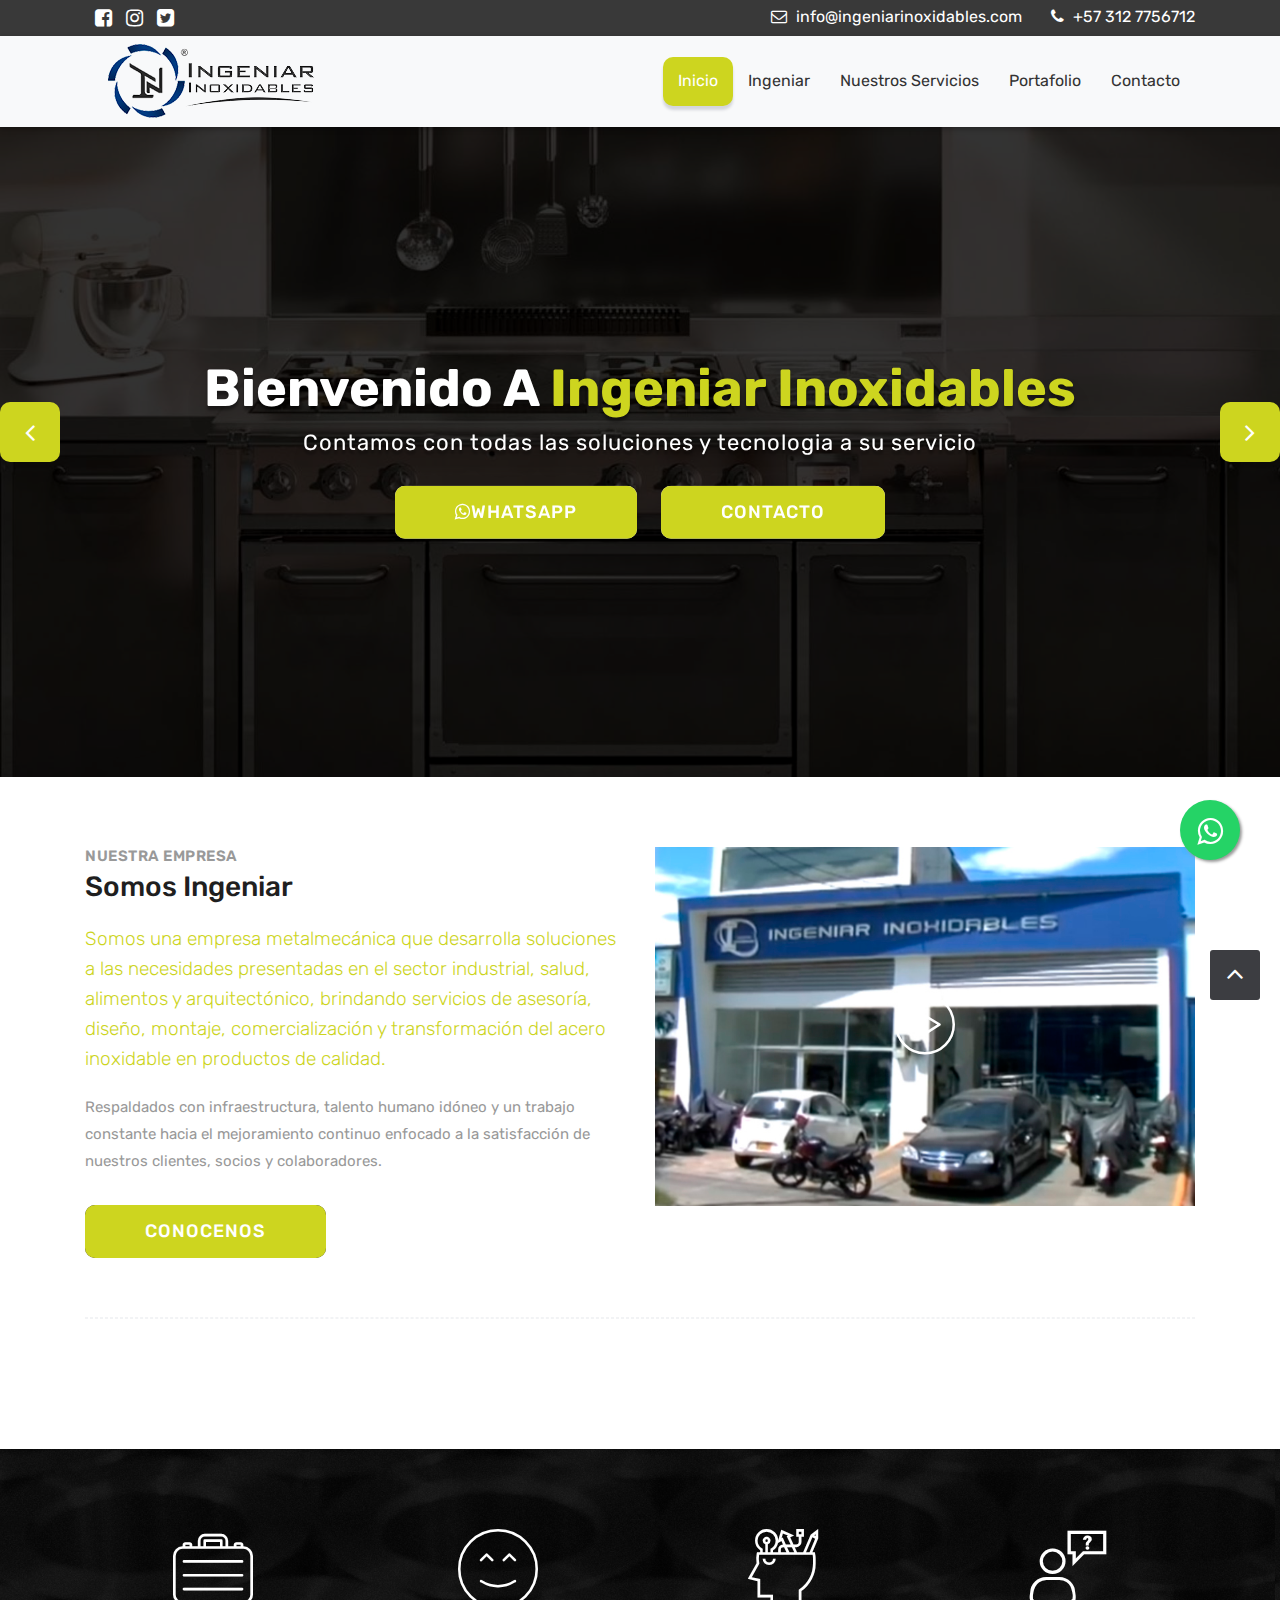
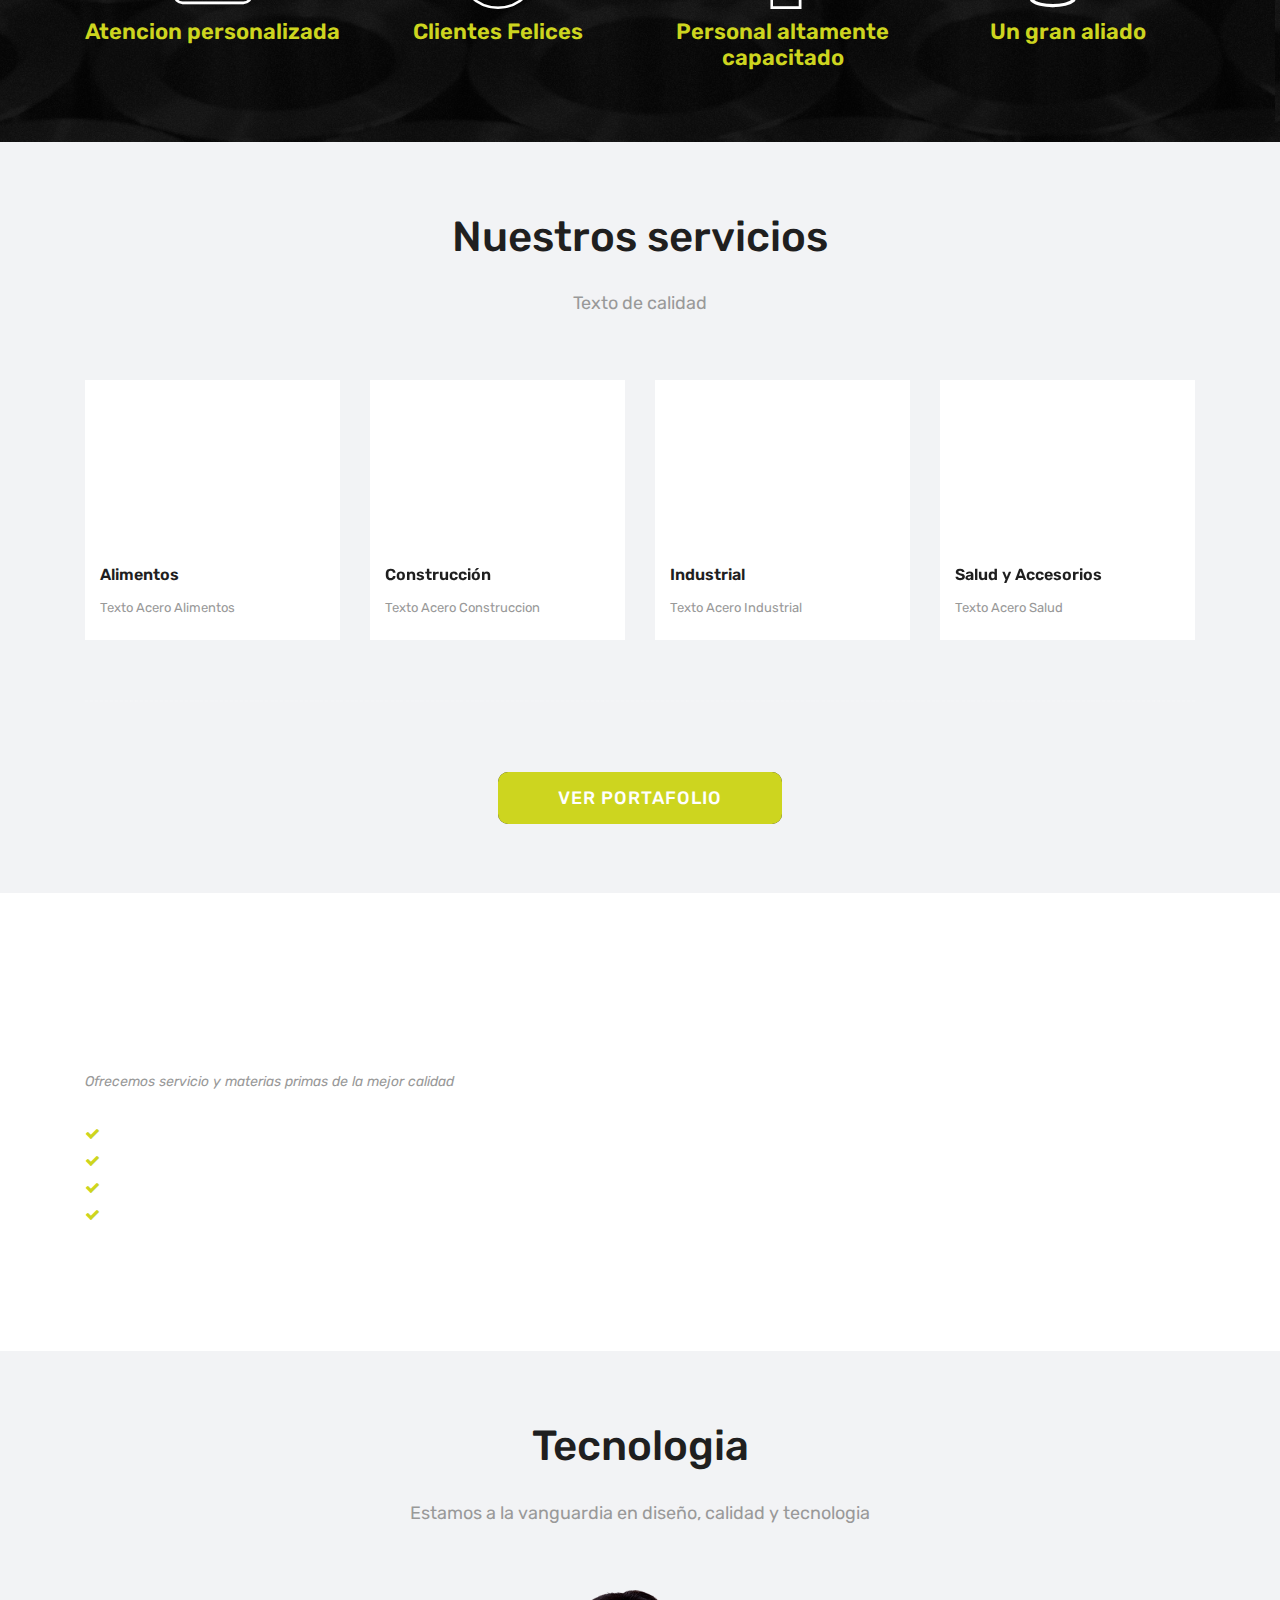
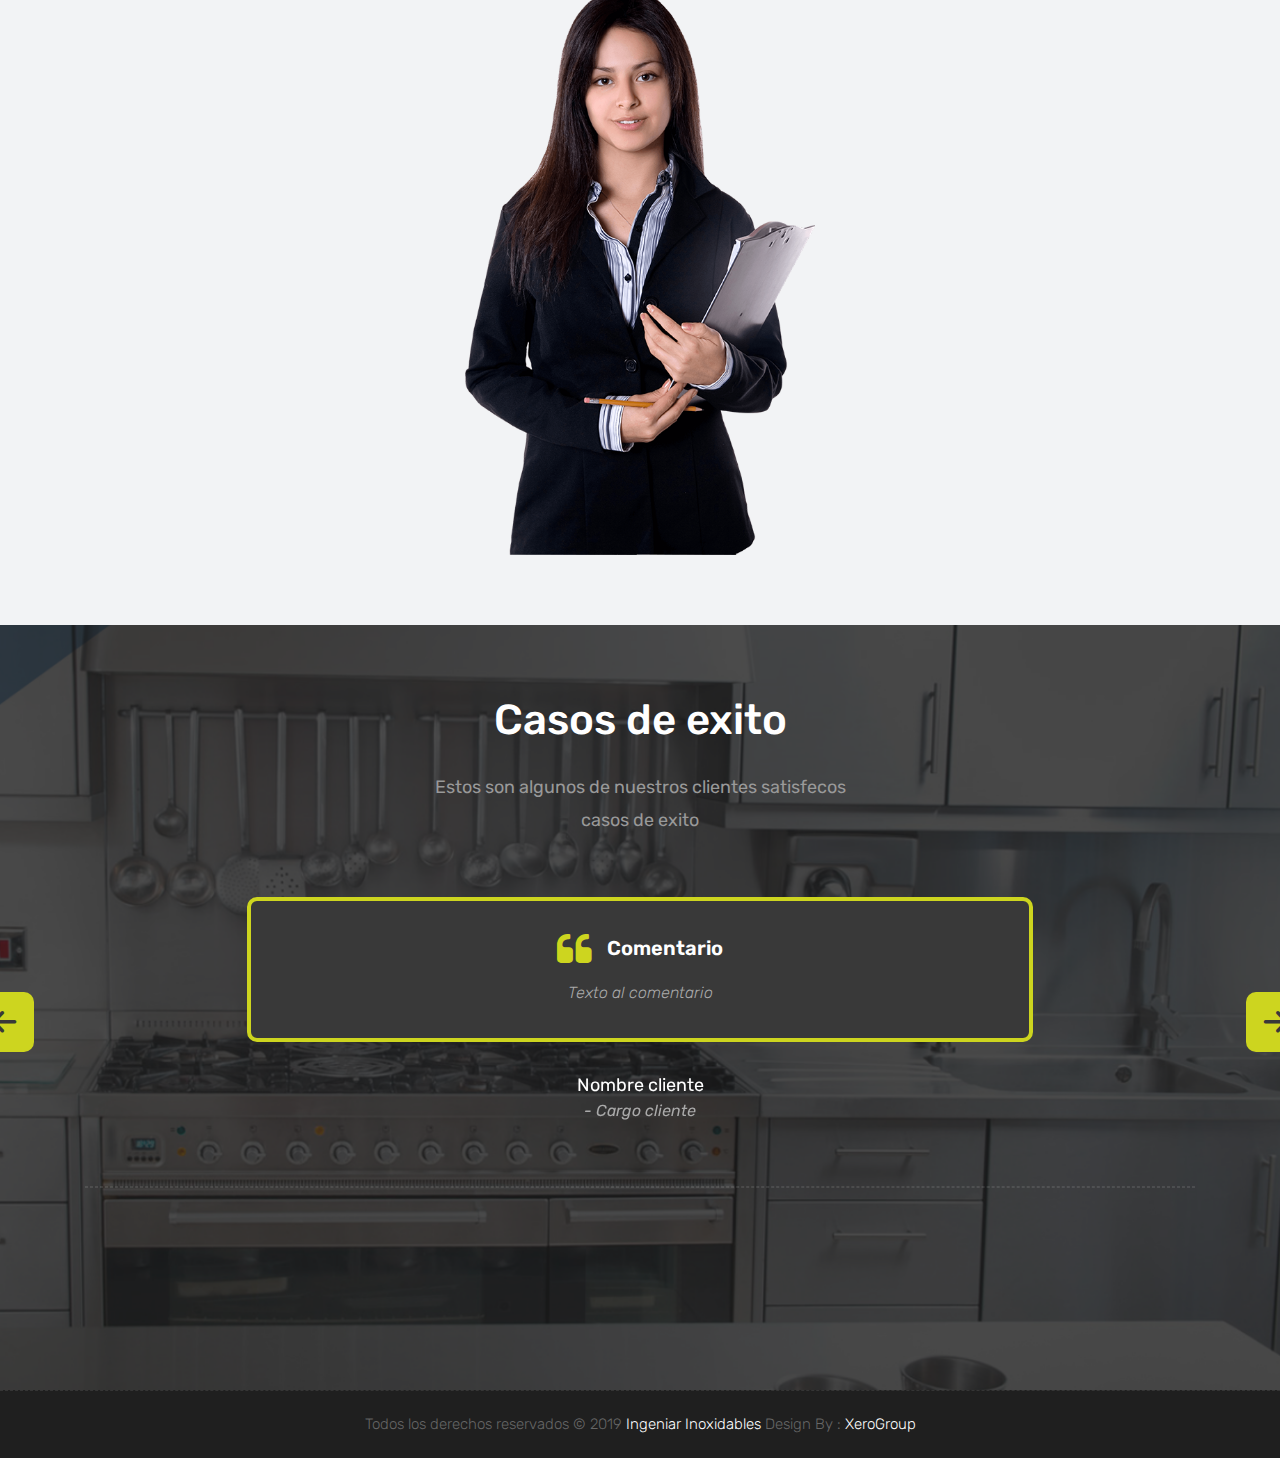
<file: index.html>
<!DOCTYPE html>
<html lang="en">

    <!-- Basic -->
    <meta charset="utf-8">
    <meta http-equiv="X-UA-Compatible" content="IE=edge">   
   
    <!-- Mobile Metas -->
    <meta name="viewport" content="width=device-width, minimum-scale=1.0, maximum-scale=1.0, user-scalable=no">
 
     <!-- Site Metas -->
    <title>Ingeniar inoxidables</title>  
    <meta name="keywords" content="">
    <meta name="description" content="">
    <meta name="author" content="">

    <!-- Site Icons -->
    <link rel="shortcut icon" href="images/favicon.ico" type="image/x-icon" />
    <link rel="apple-touch-icon" href="images/apple-touch-icon.png">

    <!-- Bootstrap CSS -->
    <link rel="stylesheet" href="css/bootstrap.min.css">
    <!-- Site CSS -->
    <link rel="stylesheet" href="style.css">
    <!-- Responsive CSS -->
    <link rel="stylesheet" href="css/responsive.css">
    <!-- Custom CSS -->
    <link rel="stylesheet" href="css/custom.css">

    <!-- Modernizer for Portfolio -->
    <script src="js/modernizer.js"></script>

    <!--[if lt IE 9]>
      <script src="https://oss.maxcdn.com/libs/html5shiv/3.7.0/html5shiv.js"></script>
      <script src="https://oss.maxcdn.com/libs/respond.js/1.4.2/respond.min.js"></script>
    <![endif]-->

</head>
<body>

    <link rel="stylesheet" href="https://maxcdn.bootstrapcdn.com/font-awesome/4.5.0/css/font-awesome.min.css">
<a href="https://api.whatsapp.com/send?phone=573127756712 &text=Hola%21%20Quisiera%20m%C3%A1s%20informaci%C3%B3n." class="float" target="_blank">
<i class="fa fa-whatsapp my-float"></i>
</a>

    <!-- LOADER -->
    <div id="preloader">
        <div class="loader">
			<div class="loader__bar"></div>
			<div class="loader__bar"></div>
			<div class="loader__bar"></div>
			<div class="loader__bar"></div>
			<div class="loader__bar"></div>
			<div class="loader__ball"></div>
		</div>
    </div><!-- end loader -->
    <!-- END LOADER -->
    
	<div class="top-bar">
        <div class="container">
            <div class="row">
                <div class="col-md-6 col-sm-6">
                    <div class="right-top">
                        <div class="social-box">
                            <ul>
                                <li><a href="#"><i class="fa fa-facebook-square" aria-hidden="true"></i></a></li>
                                <li><a href="#"><i class="fa fa-instagram" aria-hidden="true"></i></a></li>
                                <li><a href="#"><i class="fa fa-twitter-square" aria-hidden="true"></i></a></li>
                                
                            <ul>
                        </div>
                    </div>
                </div>
                <div class="col-md-6 col-sm-6">
                    <div class="left-top">
                        <div class="email-box">
                            <a href="#"><i class="fa fa-envelope-o" aria-hidden="true"></i> info@ingeniarinoxidables.com</a>
                        </div>
                        <div class="phone-box">
                            <a href="tel:1234567890"><i class="fa fa-phone" aria-hidden="true"></i> +57 312 7756712</a>
                        </div>
                    </div>
                </div>
            </div>
        </div>
    </div>
    <header class="header header_style_01">
        <nav class="megamenu navbar navbar-expand-lg navbar-light bg-light">
            <div class="container">
                <div class="navbar-header">
                    <a class="navbar-brand" href="index.html"><img src="images/logos/logo.png" alt="image"></a>
                    <button class="navbar-toggler collapsed" type="button" data-toggle="collapse" data-target="#navbar" aria-controls="navbar" aria-expanded="false" aria-label="Toggle navigation">
                        <span class="sr-only">Toggle navigation</span>
                        <span class="icon-bar"></span>
                        <span class="icon-bar"></span>
                        <span class="icon-bar"></span>
                    </button>
                </div>
                <div class="collapse navbar-collapse" id="navbar">
                    <ul class="navbar-nav ml-auto">
                        <li><a class="active" href="index.html" >Inicio</a></li>
                        <li><a href="about-us.html">Ingeniar</a></li>
                        <li><a href="">Nuestros servicios</a></li>
                        <li><a href="portfolio.html">Portafolio</a></li>                
                        <li><a href="contact.html">Contacto</a></li>
                    </ul>
                </div>
            </div>
        </nav>
    </header>
	
	<div class="slider-area">
		<div class="slider-wrapper owl-carousel">
			<div class="slider-item text-center home-one-slider-otem slider-item-four slider-bg-one">
				<div class="container">
					<div class="row">
						<div class="col-lg-12">
							<div class="slider-content-area">
								<div class="slide-text">
									<h1 class="homepage-three-title">Bienvenido a  <span>Ingeniar Inoxidables</span> </h1>
									<h2>Contamos con todas las soluciones y tecnologia a su servicio</h2>
									<div class="slider-content-btn">
										<a class="btn11" href="#"><i class="fa fa-whatsapp"></i>WhatsApp<div class="transition"></div></a>
										<a class="btn11" href="contact.html">Contacto<div class="transition"></div></a>
									</div>
								</div>
							</div>
						</div>
					</div>
				</div>
			</div>
			<div class="slider-item text-center home-one-slider-otem slider-item-four slider-bg-two">
				<div class="container">
					<div class="row">
						<div class="col-lg-12">
							<div class="slider-content-area">
								<div class="slide-text">
									<h1 class="homepage-three-title">Soluciones Personalizadas para cada espacio</h1>
									<h2>Atendemos todo tipo de requerimentos, Empresa, Hogar y Espacios Publicoss</h2>
									<div class="slider-content-btn">
                                        <a class="btn11" href="#"><i class="fa fa-whatsapp"></i>WhatsApp<div class="transition"></div></a>
                                        <a class="btn11" href="contact.html">Contacto<div class="transition"></div></a>
                                    </div>
								</div>
							</div>
						</div>
					</div>
				</div>
			</div>
			<!-- <div class="slider-item text-center home-one-slider-otem slider-item-four slider-bg-three">
				<div class="container">
					<div class="row">
						<div class="col-lg-12">
							<div class="slider-content-area">
								<div class="slide-text">
									<h1 class="homepage-three-title">Welcome to  <span>Linkweb</span> Web Agency</h1>
									<h2>With Linkweb responsive landing page template, <br>you can promote your all web design & development services.</h2>
									<div class="slider-content-btn">
										<a class="btn11" href="#"><span>Read More</span><div class="transition"></div></a>
										<a class="btn11" href="#"><span>Contact</span><div class="transition"></div></a>
									</div>
								</div>
							</div>
						</div>
					</div>
				</div>
			</div> -->
		</div>
	</div>

    <div id="about" class="section wb">
        <div class="container">
            <div class="row">
                <div class="col-md-6">
                    <div class="message-box">
                        <h4>Nuestra Empresa</h4>
                        <h2>Somos Ingeniar</h2>
                        <p class="lead">Somos una empresa metalmecánica que desarrolla soluciones a las necesidades presentadas en el sector industrial, salud, alimentos y arquitectónico, brindando servicios de asesoría, diseño, montaje, comercialización y transformación del acero inoxidable en productos de calidad.</p>

                        <p> Respaldados con infraestructura, talento humano idóneo y un trabajo constante hacia el mejoramiento continuo enfocado a la satisfacción de nuestros clientes, socios y colaboradores.</p>

                        <a class="btn11" href="about-us.html"><span>Conocenos</span><div class="transition"></div></a>
                    </div><!-- end messagebox -->
                </div><!-- end col -->

                <div class="col-md-6">
                    <div class="post-media wow fadeIn">
                        <img src="uploads/about_01.jpg" alt="" class="img-fluid img-rounded">
                        <a href="https://www.youtube.com/watch?v=Wa0LBWlj5jI" data-rel="prettyPhoto[gal]" class="playbutton"><i class="flaticon-play-button"></i></a>
                    </div><!-- end media -->
                </div><!-- end col -->
            </div><!-- end row -->

            <hr class="hr1"> 

            <!-- end row -->
        </div><!-- end container -->
    </div><!-- end section -->
	
	<div class="parallax section parallax-off" data-stellar-background-ratio="0.9" style="background-image:url('uploads/parallax_04.jpg');">
        <div class="container">
            <div class="row text-center stat-wrap">
                <div class="col-md-3 col-sm-6 col-xs-12">
                    <span class="global-radius icon_wrap"><i class="flaticon-briefcase"></i></span>
                    
                    <h3 class="line-hv">Atencion personalizada</h3>
                </div><!-- end col -->

                <div class="col-md-3 col-sm-6 col-xs-12">
                    <span class="global-radius icon_wrap"><i class="flaticon-happy"></i></span>
                    
                    <h3 class="line-hv">Clientes Felices</h3>
                </div><!-- end col -->

                <div class="col-md-3 col-sm-6 col-xs-12">
                    <span class="global-radius icon_wrap"><i class="flaticon-idea"></i></span>
                    
                    <h3 class="line-hv">Personal altamente capacitado</h3>
                </div><!-- end col -->

                <div class="col-md-3 col-sm-6 col-xs-12">
                    <span class="global-radius icon_wrap"><i class="flaticon-customer-service"></i></span>
                    
                    <h3 class="line-hv">Un gran aliado</h3>
                </div><!-- end col -->
            </div><!-- end row -->
        </div><!-- end container -->
    </div><!-- end section -->

    <div id="services" class="parallax section lb">
        <div class="container">
            <div class="section-title text-center">
                <h3>Nuestros servicios</h3>
                <p class="lead">Texto de calidad</p>
            </div><!-- end title -->

            <div class="owl-services owl-carousel owl-theme">
                <div class="service-widget">
                    <div class="post-media wow fadeIn">
                        <a href="uploads/service_01.jpg" data-rel="prettyPhoto[gal]" class="hoverbutton global-radius"><i class="flaticon-unlink"></i></a>
                        <img src="uploads/service_01.jpg" alt="" class="img-fluid img-rounded">
                    </div>
					<div class="service-dit">
						<h3>Alimentos</h3>
						<p>Texto Acero Alimentos</p>
					</div>
                </div>
                <!-- end service -->

                <div class="service-widget">
                    <div class="post-media wow fadeIn">
                        <a href="uploads/service_02.jpg" data-rel="prettyPhoto[gal]" class="hoverbutton global-radius"><i class="flaticon-unlink"></i></a>
                        <img src="uploads/service_02.jpg" alt="" class="img-fluid img-rounded">
                    </div>
					<div class="service-dit">
						<h3>Construcción</h3>
						<p>Texto Acero Construccion</p>
					</div>
                </div>
                <!-- end service -->

                <div class="service-widget">
                    <div class="post-media wow fadeIn">
                        <a href="uploads/service_03.jpg" data-rel="prettyPhoto[gal]" class="hoverbutton global-radius"><i class="flaticon-unlink"></i></a>
                        <img src="uploads/service_03.jpg" alt="" class="img-fluid img-rounded">
                    </div>
					<div class="service-dit">
						<h3>Industrial</h3>
						<p>Texto Acero Industrial</p>
					</div>
                </div>
                <!-- end service -->

                <div class="service-widget">
                    <div class="post-media wow fadeIn">
                        <a href="uploads/service_04.jpg" data-rel="prettyPhoto[gal]" class="hoverbutton global-radius"><i class="flaticon-unlink"></i></a>
                        <img src="uploads/service_04.jpg" alt="" class="img-fluid img-rounded">
                    </div>
					<div class="service-dit">
						<h3>Salud y Accesorios</h3>
						<p>Texto Acero Salud</p>
					</div>
                </div>
                <!-- end service -->

            </div><!-- end row -->

            <hr class="hr1">

            <div class="text-center">
                <a href="portfolio.html" class="btn11"><span>Ver Portafolio</span></a>
            </div>
        </div><!-- end container -->
    </div><!-- end section -->

    <div class="parallax section noover" data-stellar-background-ratio="0.7" style="background-image:url('uploads/parallax_05.png');">
        <div class="container">
            <div class="row text-center align-items-center">
                <div class="col-md-6">
                    <div class="customwidget text-left">
                        <h1>Una Amplia trayectoria</h1>
                        <p>Ofrecemos servicio y materias primas de la mejor calidad</p>
                        <ul class="list-inline">
                            <li><i class="fa fa-check"></i> 10 años en el mercado</li>
                            <li><i class="fa fa-check"></i> Materiales de primera</li>
                            <li><i class="fa fa-check"></i> Servicio y calidad</li>
                            <li><i class="fa fa-check"></i> Un aliado a su servicio</li>
                        </ul><!-- end list -->
                       
                    </div>
                </div><!-- end col -->
				<div class="col-md-6">
                    <div class="text-center image-center hidden-sm hidden-xs">
                        <img src="uploads/device_03.png" alt="" class="img-fluid wow fadeInUp">
                    </div>
                </div>
            </div><!-- end row -->
        </div><!-- end container -->
    </div><!-- end section -->
	
    <div id="features" class="section lb">
        <div class="container">
            <div class="section-title text-center">
                <h3>Tecnologia</h3>
                <p class="lead">Estamos a la vanguardia en diseño, calidad y tecnologia</p>
            </div><!-- end title -->

            <div class="row">
                <div class="col-lg-4 col-md-4 col-sm-12">
                    <ul class="features-left">
                        <li class="wow fadeInLeft" data-wow-duration="1s" data-wow-delay="0.5s">
                            <i class="flaticon-new-file"></i>
                            <div class="fl-inner">
                                <h4>Atributo </h4>
                                <p>descripcion </p>
                            </div>
                        </li>
                        <li class="wow fadeInLeft" data-wow-duration="1s" data-wow-delay="0.5s">
                            <i class="flaticon-new-file"></i>
                            <div class="fl-inner">
                                <h4>Atributo </h4>
                                <p>descripcion </p>
                            </div>
                        </li>
                        <li class="wow fadeInLeft" data-wow-duration="1s" data-wow-delay="0.5s">
                            <i class="flaticon-new-file"></i>
                            <div class="fl-inner">
                                <h4>Atributo </h4>
                                <p>descripcion </p>
                            </div>
                        </li>
                        <li class="wow fadeInLeft" data-wow-duration="1s" data-wow-delay="0.5s">
                            <i class="flaticon-new-file"></i>
                            <div class="fl-inner">
                                <h4>Atributo </h4>
                                <p>descripcion </p>
                            </div>
                        </li>                        
                        
                    </ul>
                </div>
                <div class="col-md-4 hidden-xs hidden-sm">
                    <img src="uploads/ipad.png" class="img-center img-fluid" alt="">
                </div>
                <div class="col-lg-4 col-md-4 col-sm-12">
                    <ul class="features-right">
                        <li class="wow fadeInRight" data-wow-duration="1s" data-wow-delay="0.5s">
                            <i class="flaticon-coding"></i>
                            <div class="fr-inner">
                                <h4>Atributo</h4>
                                <p>descripcion </p>
                            </div>
                        </li>
                        <li class="wow fadeInRight" data-wow-duration="1s" data-wow-delay="0.5s">
                            <i class="flaticon-coding"></i>
                            <div class="fr-inner">
                                <h4>Atributo</h4>
                                <p>descripcion </p>
                            </div>
                        </li>
                        <li class="wow fadeInRight" data-wow-duration="1s" data-wow-delay="0.5s">
                            <i class="flaticon-coding"></i>
                            <div class="fr-inner">
                                <h4>Atributo</h4>
                                <p>descripcion </p>
                            </div>
                        </li>
                        
                        
                        <li class="wow fadeInRight" data-wow-duration="1s" data-wow-delay="0.5s">
                            <i class="flaticon-coding"></i>
                            <div class="fr-inner">
                                <h4>Atributo</h4>
                                <p>descripcion </p>
                            </div>
                        </li>
                    </ul>
                </div><!-- end col -->
            </div><!-- end row -->
        </div><!-- end container -->
    </div><!-- end section -->

    <div id="testimonials" class="parallax section db parallax-off" style="background-image:url('uploads/parallax_03.png');">
        <div class="container">
            <div class="section-title text-center">
                <h3>Casos de exito</h3>
                <p class="lead">Estos son algunos de nuestros clientes satisfecos <br>casos de exito</p>
            </div><!-- end title -->

            <div class="row">
                <div class="col-md-12 col-sm-12">
                    <div class="testi-carousel owl-carousel owl-theme">
                        <div class="testimonial clearfix">
							
                            <div class="desc">
                                <h3><i class="fa fa-quote-left"></i> Comentario</h3>
                                <p class="lead">Texto al comentario</p>
                            </div>
                            <div class="testi-meta">
                                <h4>Nombre cliente <small>- Cargo cliente</small></h4>
                            </div>
                            <!-- end testi-meta -->
                        </div>
                        <!-- end testimonial -->

                        <div class="testimonial clearfix">
                            
                            <div class="desc">
                                <h3><i class="fa fa-quote-left"></i> Comentario</h3>
                                <p class="lead">Texto al comentario</p>
                            </div>
                            <div class="testi-meta">
                                <h4>Nombre cliente <small>- Cargo cliente</small></h4>
                            </div>
                            <!-- end testi-meta -->
                        </div>
                        <!-- end testimonial -->

                        <div class="testimonial clearfix">
                            
                            <div class="desc">
                                <h3><i class="fa fa-quote-left"></i> Comentario</h3>
                                <p class="lead">Texto al comentario</p>
                            </div>
                            <div class="testi-meta">
                                <h4>Nombre cliente <small>- Cargo cliente</small></h4>
                            </div>
                            <!-- end testi-meta -->
                        </div>
                        <!-- end testimonial -->
                        <div class="testimonial clearfix">
                            
                            <div class="desc">
                                <h3><i class="fa fa-quote-left"></i> Comentario</h3>
                                <p class="lead">Texto al comentario</p>
                            </div>
                            <div class="testi-meta">
                                <h4>Nombre cliente <small>- Cargo cliente</small></h4>
                            </div>
                            <!-- end testi-meta -->
                        </div>
                        <!-- end testimonial -->

                        
                        <!-- end testimonial -->

                        <!-- end testimonial -->
                    </div><!-- end carousel -->
                </div><!-- end col -->
            </div><!-- end row -->

            <hr class="hr1">

            <div class="row logos">
                <div class="col-md-2 col-sm-2 wow fadeInUp">
                    <a href="#"><img src="uploads/logo_01.png" alt="" class="img-repsonsive"></a>
                </div>
                <div class="col-md-2 col-sm-2 wow fadeInUp">
                    <a href="#"><img src="uploads/logo_02.png" alt="" class="img-repsonsive"></a>
                </div>
                <div class="col-md-2 col-sm-2 wow fadeInUp">
                    <a href="#"><img src="uploads/logo_03.png" alt="" class="img-repsonsive"></a>
                </div>
                <div class="col-md-2 col-sm-2 wow fadeInUp">
                    <a href="#"><img src="uploads/logo_04.png" alt="" class="img-repsonsive"></a>
                </div>
                <div class="col-md-2 col-sm-2 wow fadeInUp">
                    <a href="#"><img src="uploads/logo_05.png" alt="" class="img-repsonsive"></a>
                </div>
                <div class="col-md-2 col-sm-2 wow fadeInUp">
                    <a href="#"><img src="uploads/logo_06.png" alt="" class="img-repsonsive"></a>
                </div>
            </div><!-- end row -->

        </div><!-- end container -->
    </div><!-- end section -->

    <!-- end footer -->

    <div class="copyrights">
        <div class="container">
            <div class="footer-distributed">
                <div class="footer-left">                   
                    <p class="footer-company-name">Todos los derechos reservados &copy; 2019 <a href="#">Ingeniar Inoxidables</a> Design By : 
					<a href="">XeroGroup</a></p>
                </div>

                
            </div>
        </div><!-- end container -->
    </div><!-- end copyrights -->

    <a href="#" id="scroll-to-top" class="dmtop global-radius"><i class="fa fa-angle-up"></i></a>

    <!-- ALL JS FILES -->
    <script src="js/all.js"></script>
    <!-- ALL PLUGINS -->
    <script src="js/custom.js"></script>
    <script src="js/portfolio.js"></script>
    <script src="js/hoverdir.js"></script>    

</body>
</html>
</file>
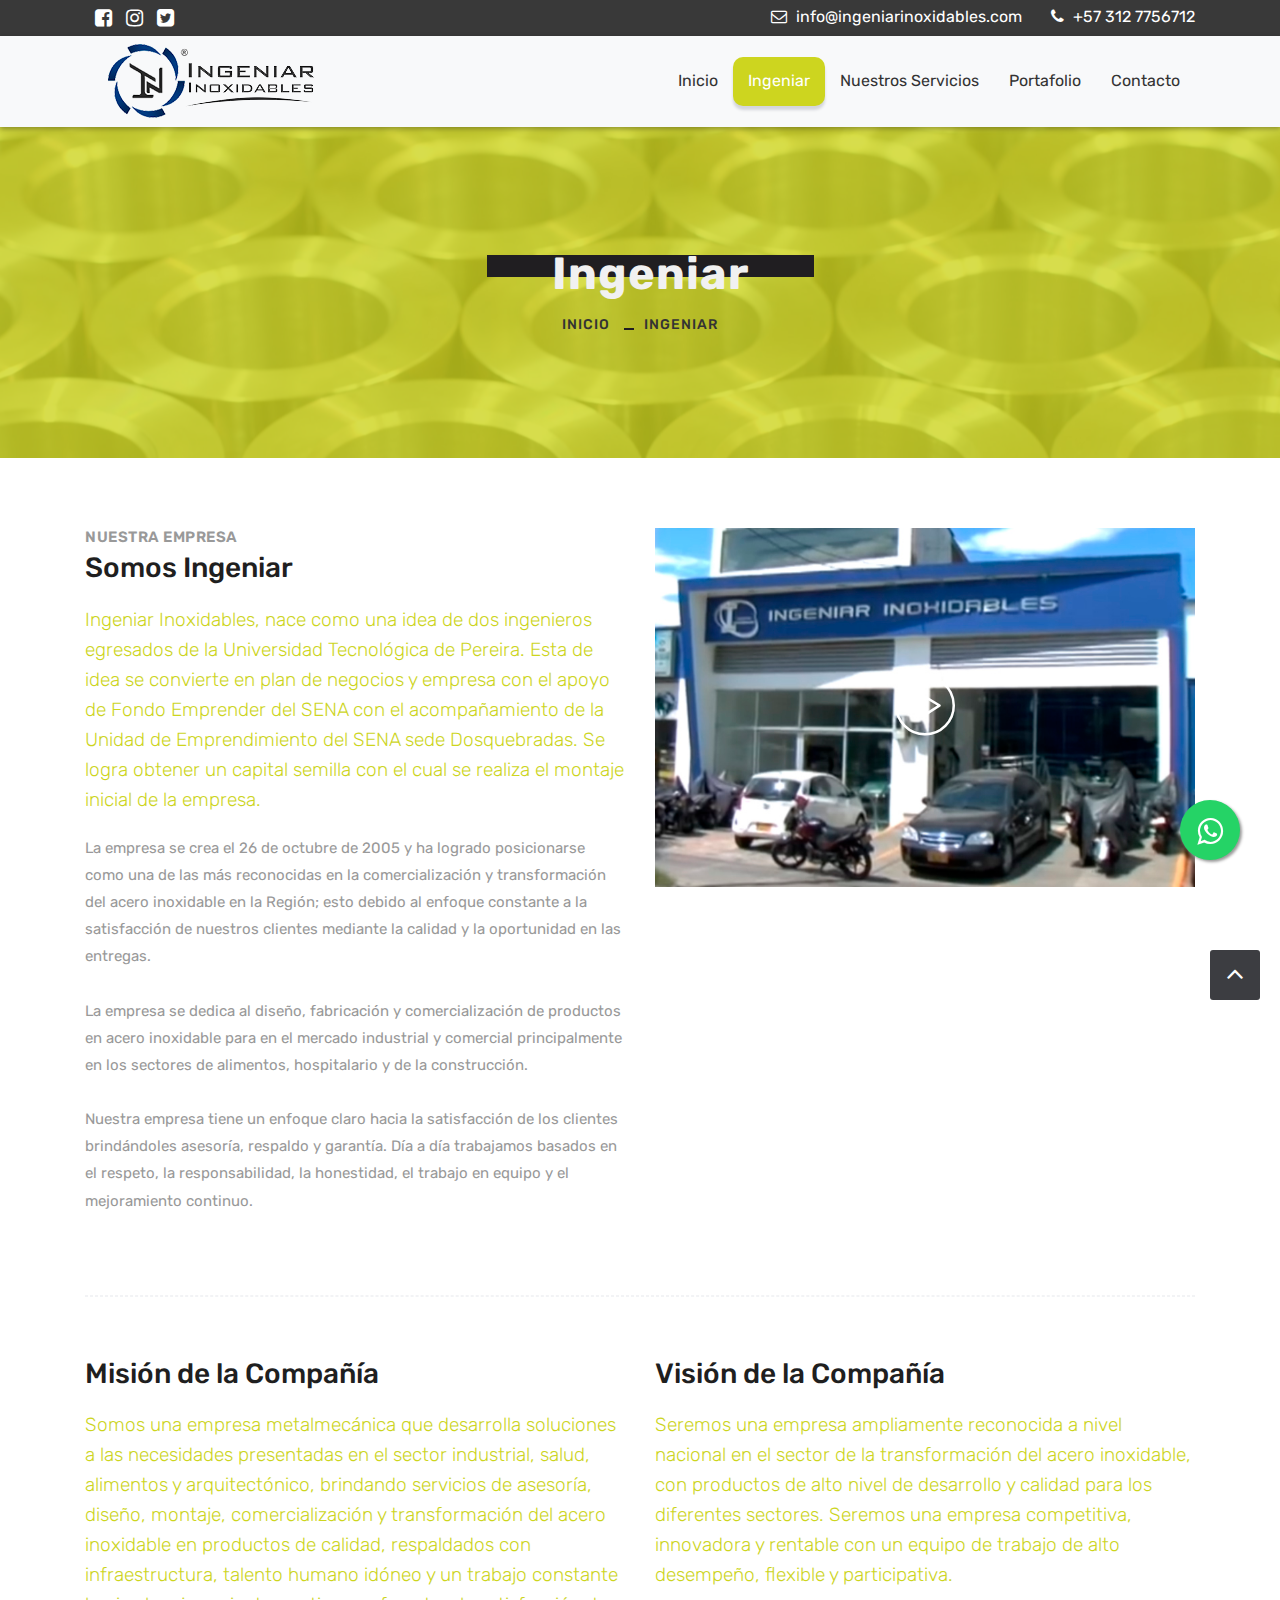
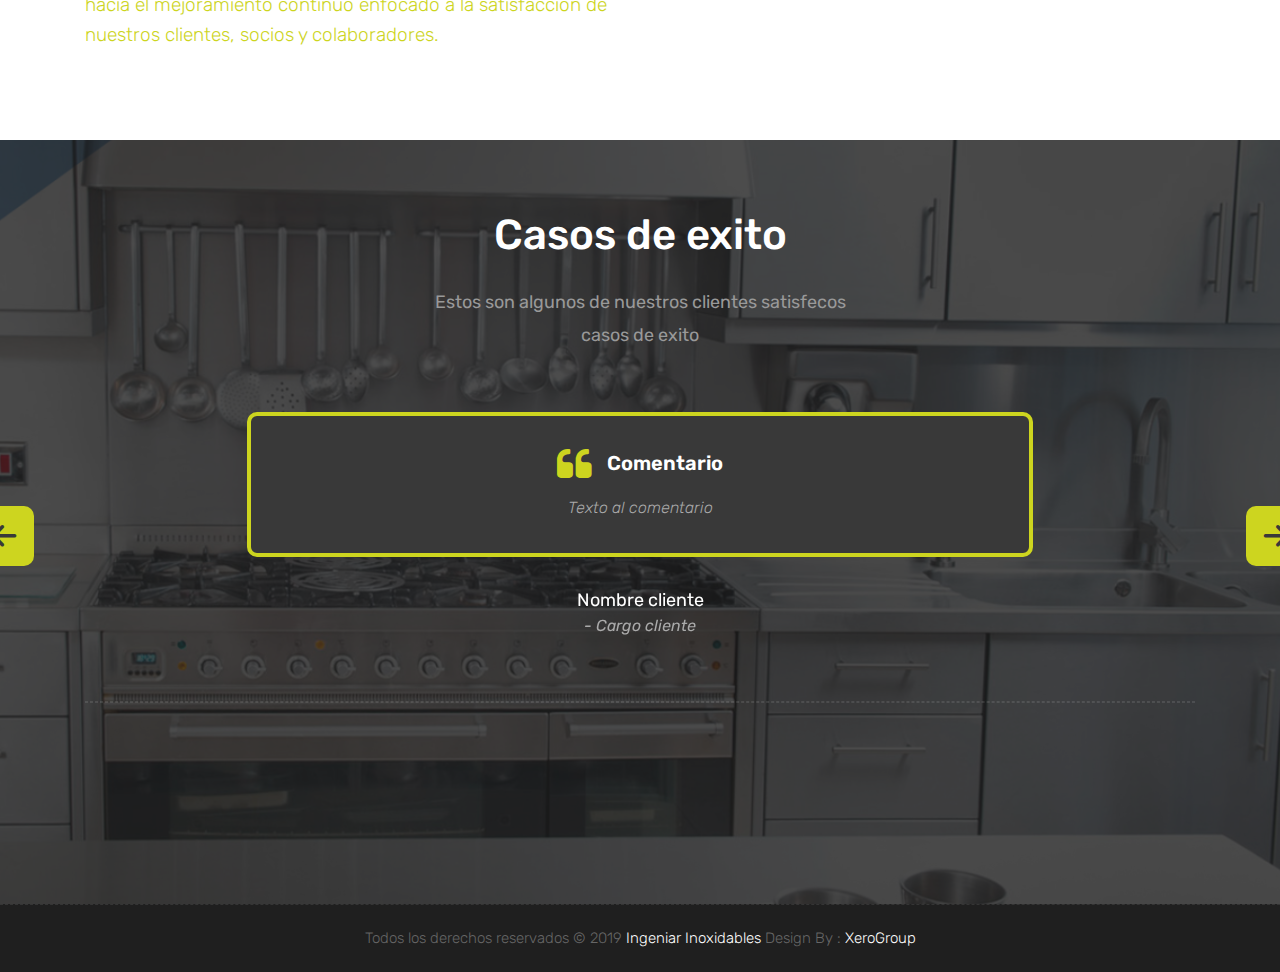
<file: about-us.html>
<!DOCTYPE html>
<html lang="en">

    <!-- Basic -->
    <meta charset="utf-8">
    <meta http-equiv="X-UA-Compatible" content="IE=edge">   
   
    <!-- Mobile Metas -->
    <meta name="viewport" content="width=device-width, minimum-scale=1.0, maximum-scale=1.0, user-scalable=no">
 
     <!-- Site Metas -->
    <title>Ingeniar Inoxidables</title>  
    <meta name="keywords" content="">
    <meta name="description" content="">
    <meta name="author" content="">

    <!-- Site Icons -->
    <link rel="shortcut icon" href="images/favicon.ico" type="image/x-icon" />
    <link rel="apple-touch-icon" href="images/apple-touch-icon.png">

    <!-- Bootstrap CSS -->
    <link rel="stylesheet" href="css/bootstrap.min.css">
    <!-- Site CSS -->
    <link rel="stylesheet" href="style.css">
    <!-- Responsive CSS -->
    <link rel="stylesheet" href="css/responsive.css">
    <!-- Custom CSS -->
    <link rel="stylesheet" href="css/custom.css">

    <!-- Modernizer for Portfolio -->
    <script src="js/modernizer.js"></script>

    <!--[if lt IE 9]>
      <script src="https://oss.maxcdn.com/libs/html5shiv/3.7.0/html5shiv.js"></script>
      <script src="https://oss.maxcdn.com/libs/respond.js/1.4.2/respond.min.js"></script>
    <![endif]-->

</head>
<body>

        <link rel="stylesheet" href="https://maxcdn.bootstrapcdn.com/font-awesome/4.5.0/css/font-awesome.min.css">
<a href="https://api.whatsapp.com/send?phone=573127756712 &text=Hola%21%20Quisiera%20m%C3%A1s%20informaci%C3%B3n." class="float" target="_blank">
<i class="fa fa-whatsapp my-float"></i>
</a>

    <!-- LOADER -->
    <div id="preloader">
        <div class="loader">
			<div class="loader__bar"></div>
			<div class="loader__bar"></div>
			<div class="loader__bar"></div>
			<div class="loader__bar"></div>
			<div class="loader__bar"></div>
			<div class="loader__ball"></div>
		</div>
    </div><!-- end loader -->
    <!-- END LOADER -->
    
	<div class="top-bar">
		<div class="container">
			<div class="row">
				<div class="col-md-6 col-sm-6">
					<div class="right-top">
						<div class="social-box">
							<ul>
								<li><a href="#"><i class="fa fa-facebook-square" aria-hidden="true"></i></a></li>
								<li><a href="#"><i class="fa fa-instagram" aria-hidden="true"></i></a></li>
								<li><a href="#"><i class="fa fa-twitter-square" aria-hidden="true"></i></a></li>
								
							<ul>
						</div>
					</div>
				</div>
				<div class="col-md-6 col-sm-6">
					<div class="left-top">
						<div class="email-box">
							<a href="#"><i class="fa fa-envelope-o" aria-hidden="true"></i> info@ingeniarinoxidables.com</a>
						</div>
						<div class="phone-box">
							<a href="tel:1234567890"><i class="fa fa-phone" aria-hidden="true"></i> +57 312 7756712</a>
						</div>
					</div>
				</div>
			</div>
		</div>
	</div>
    <header class="header header_style_01">
        <nav class="megamenu navbar navbar-expand-lg navbar-light bg-light">
            <div class="container">
                <div class="navbar-header">
                    <a class="navbar-brand" href="index.html"><img src="images/logos/logo.png" alt="image"></a>
					<button class="navbar-toggler collapsed" type="button" data-toggle="collapse" data-target="#navbar" aria-controls="navbar" aria-expanded="false" aria-label="Toggle navigation">
                        <span class="sr-only">Toggle navigation</span>
                        <span class="icon-bar"></span>
                        <span class="icon-bar"></span>
                        <span class="icon-bar"></span>
                    </button>
                </div>
                <div class="collapse navbar-collapse" id="navbar">
                    <ul class="navbar-nav ml-auto">
                        <li><a href="index.html">Inicio</a></li>
                        <li><a class="active" href="about-us.html">Ingeniar</a></li>
                        <li><a href="">Nuestros servicios</a></li>
                        <li><a href="portfolio.html">Portafolio</a></li>                
                        <li><a href="contact.html">Contacto</a></li>
                    </ul>
                </div>
            </div>
        </nav>
    </header>

   	<div class="banner-area banner-bg-1">
		<div class="container">
			<div class="row">
				<div class="col-md-12">
					<div class="banner">
						<h2><span>Ingeniar</span></h2>
						<ul class="page-title-link">
							<li><a href="index.html">Inicio</a></li>
							<li><a href="#">Ingeniar</a></li>
						</ul>
					</div>
				</div>
			</div>
		</div>
	</div>

    <div id="about" class="section wb">
        <div class="container">
            <div class="row">
                <div class="col-md-6">
                    <div class="message-box">
                        <h4>NUESTRA EMPRESA</h4>
                        <h2>Somos Ingeniar</h2>
                        <p class="lead">Ingeniar Inoxidables, nace como una idea de dos ingenieros egresados de la Universidad Tecnológica de Pereira. Esta de idea se convierte en plan de negocios y empresa con el apoyo de Fondo Emprender del SENA con el acompañamiento de la Unidad de Emprendimiento del SENA sede Dosquebradas. Se logra obtener un capital semilla con el cual se realiza el montaje inicial de la empresa.</p>

                        <p> La empresa se crea el 26 de octubre de 2005 y ha logrado posicionarse como una de las más reconocidas en la comercialización y transformación del acero inoxidable en la Región; esto debido al enfoque constante a la satisfacción de nuestros clientes mediante la calidad y la oportunidad en las entregas.

                        <br><br>

                        La empresa se dedica al diseño, fabricación y comercialización de productos en acero inoxidable para en el mercado industrial y comercial principalmente en los sectores de alimentos, hospitalario y de la construcción.

                        <br><br>

                        Nuestra empresa tiene un enfoque claro hacia la satisfacción de los clientes brindándoles asesoría, respaldo y garantía. Día a día trabajamos basados en el respeto, la responsabilidad, la honestidad, el trabajo en equipo y el mejoramiento continuo. </p>

                        
                    </div><!-- end messagebox -->
                </div><!-- end col -->

                <div class="col-md-6">
                    <div class="post-media wow fadeIn">
                        <img src="uploads/about_01.jpg" alt="" class="img-fluid img-rounded">
                        <a href="https://www.youtube.com/watch?v=Wa0LBWlj5jI" data-rel="prettyPhoto[gal]" class="playbutton"><i class="flaticon-play-button"></i></a>
                    </div><!-- end media -->
                </div><!-- end col -->
            </div><!-- end row -->

            <hr class="hr1"> 

            <div class="row">
				<div class="col-md-6">
                    <div class="message-box">
                        <h2>Misión de la Compañía</h2>
                        <p class="lead">Somos una empresa metalmecánica que desarrolla soluciones a las necesidades presentadas en el sector industrial, salud, alimentos y arquitectónico, brindando servicios de asesoría, diseño, montaje, comercialización y transformación del acero inoxidable en productos de calidad, respaldados con infraestructura, talento humano idóneo y un trabajo constante hacia el mejoramiento continuo enfocado a la satisfacción de nuestros clientes, socios y colaboradores.</p>

                        

                        
                    </div><!-- end messagebox -->
                </div><!-- end col -->
				
                <div class="col-md-6">
                    <div class="message-box">
                        <h2>Visión de la Compañía</h2>
                        <p class="lead">Seremos una empresa ampliamente reconocida a nivel nacional en el sector de la transformación del acero inoxidable, con productos de alto nivel de desarrollo y calidad para los diferentes sectores. Seremos una empresa competitiva, innovadora y rentable con un equipo de trabajo de alto desempeño, flexible y participativa.</p>

                       

                        
                    </div><!-- end messagebox -->
                </div><!-- end col -->
            </div><!-- end row -->
        </div><!-- end container -->
    </div><!-- end section -->

    <div id="testimonials" class="parallax section db parallax-off" style="background-image:url('uploads/parallax_03.png');">
        <div class="container">
            <div class="section-title text-center">
                <h3>Casos de exito</h3>
                <p class="lead">Estos son algunos de nuestros clientes satisfecos <br>casos de exito</p>
            </div><!-- end title -->

            <div class="row">
                <div class="col-md-12 col-sm-12">
                    <div class="testi-carousel owl-carousel owl-theme">
                        <div class="testimonial clearfix">
                            
                            <div class="desc">
                                <h3><i class="fa fa-quote-left"></i> Comentario</h3>
                                <p class="lead">Texto al comentario</p>
                            </div>
                            <div class="testi-meta">
                                <h4>Nombre cliente <small>- Cargo cliente</small></h4>
                            </div>
                            <!-- end testi-meta -->
                        </div>
                        <!-- end testimonial -->

                        <div class="testimonial clearfix">
                            
                            <div class="desc">
                                <h3><i class="fa fa-quote-left"></i> Comentario</h3>
                                <p class="lead">Texto al comentario</p>
                            </div>
                            <div class="testi-meta">
                                <h4>Nombre cliente <small>- Cargo cliente</small></h4>
                            </div>
                            <!-- end testi-meta -->
                        </div>
                        <!-- end testimonial -->

                        <div class="testimonial clearfix">
                            
                            <div class="desc">
                                <h3><i class="fa fa-quote-left"></i> Comentario</h3>
                                <p class="lead">Texto al comentario</p>
                            </div>
                            <div class="testi-meta">
                                <h4>Nombre cliente <small>- Cargo cliente</small></h4>
                            </div>
                            <!-- end testi-meta -->
                        </div>
                        <!-- end testimonial -->
                        <div class="testimonial clearfix">
                            
                            <div class="desc">
                                <h3><i class="fa fa-quote-left"></i> Comentario</h3>
                                <p class="lead">Texto al comentario</p>
                            </div>
                            <div class="testi-meta">
                                <h4>Nombre cliente <small>- Cargo cliente</small></h4>
                            </div>
                            <!-- end testi-meta -->
                        </div>
                        <!-- end testimonial -->

                        
                        <!-- end testimonial -->

                        <!-- end testimonial -->
                    </div><!-- end carousel -->
                </div><!-- end col -->
            </div><!-- end row -->

            <hr class="hr1">

            <div class="row logos">
                <div class="col-md-2 col-sm-2 wow fadeInUp">
                    <a href="#"><img src="uploads/logo_01.png" alt="" class="img-repsonsive"></a>
                </div>
                <div class="col-md-2 col-sm-2 wow fadeInUp">
                    <a href="#"><img src="uploads/logo_02.png" alt="" class="img-repsonsive"></a>
                </div>
                <div class="col-md-2 col-sm-2 wow fadeInUp">
                    <a href="#"><img src="uploads/logo_03.png" alt="" class="img-repsonsive"></a>
                </div>
                <div class="col-md-2 col-sm-2 wow fadeInUp">
                    <a href="#"><img src="uploads/logo_04.png" alt="" class="img-repsonsive"></a>
                </div>
                <div class="col-md-2 col-sm-2 wow fadeInUp">
                    <a href="#"><img src="uploads/logo_05.png" alt="" class="img-repsonsive"></a>
                </div>
                <div class="col-md-2 col-sm-2 wow fadeInUp">
                    <a href="#"><img src="uploads/logo_06.png" alt="" class="img-repsonsive"></a>
                </div>
            </div><!-- end row -->

        </div><!-- end container -->
    </div><!-- end section -->

    <!-- end footer -->

    <div class="copyrights">
        <div class="container">
            <div class="footer-distributed">
                <div class="footer-left">                   
                    <p class="footer-company-name">Todos los derechos reservados &copy; 2019 <a href="#">Ingeniar Inoxidables</a> Design By : 
                    <a href="">XeroGroup</a></p>
                </div>

                
            </div>
        </div><!-- end container -->
    </div><!-- end copyrights -->

    <a href="#" id="scroll-to-top" class="dmtop global-radius"><i class="fa fa-angle-up"></i></a>

    <!-- ALL JS FILES -->
    <script src="js/all.js"></script>
    <!-- ALL PLUGINS -->
    <script src="js/custom.js"></script>
    <script src="js/portfolio.js"></script>
    <script src="js/hoverdir.js"></script>    

</body>
</html>
</file>
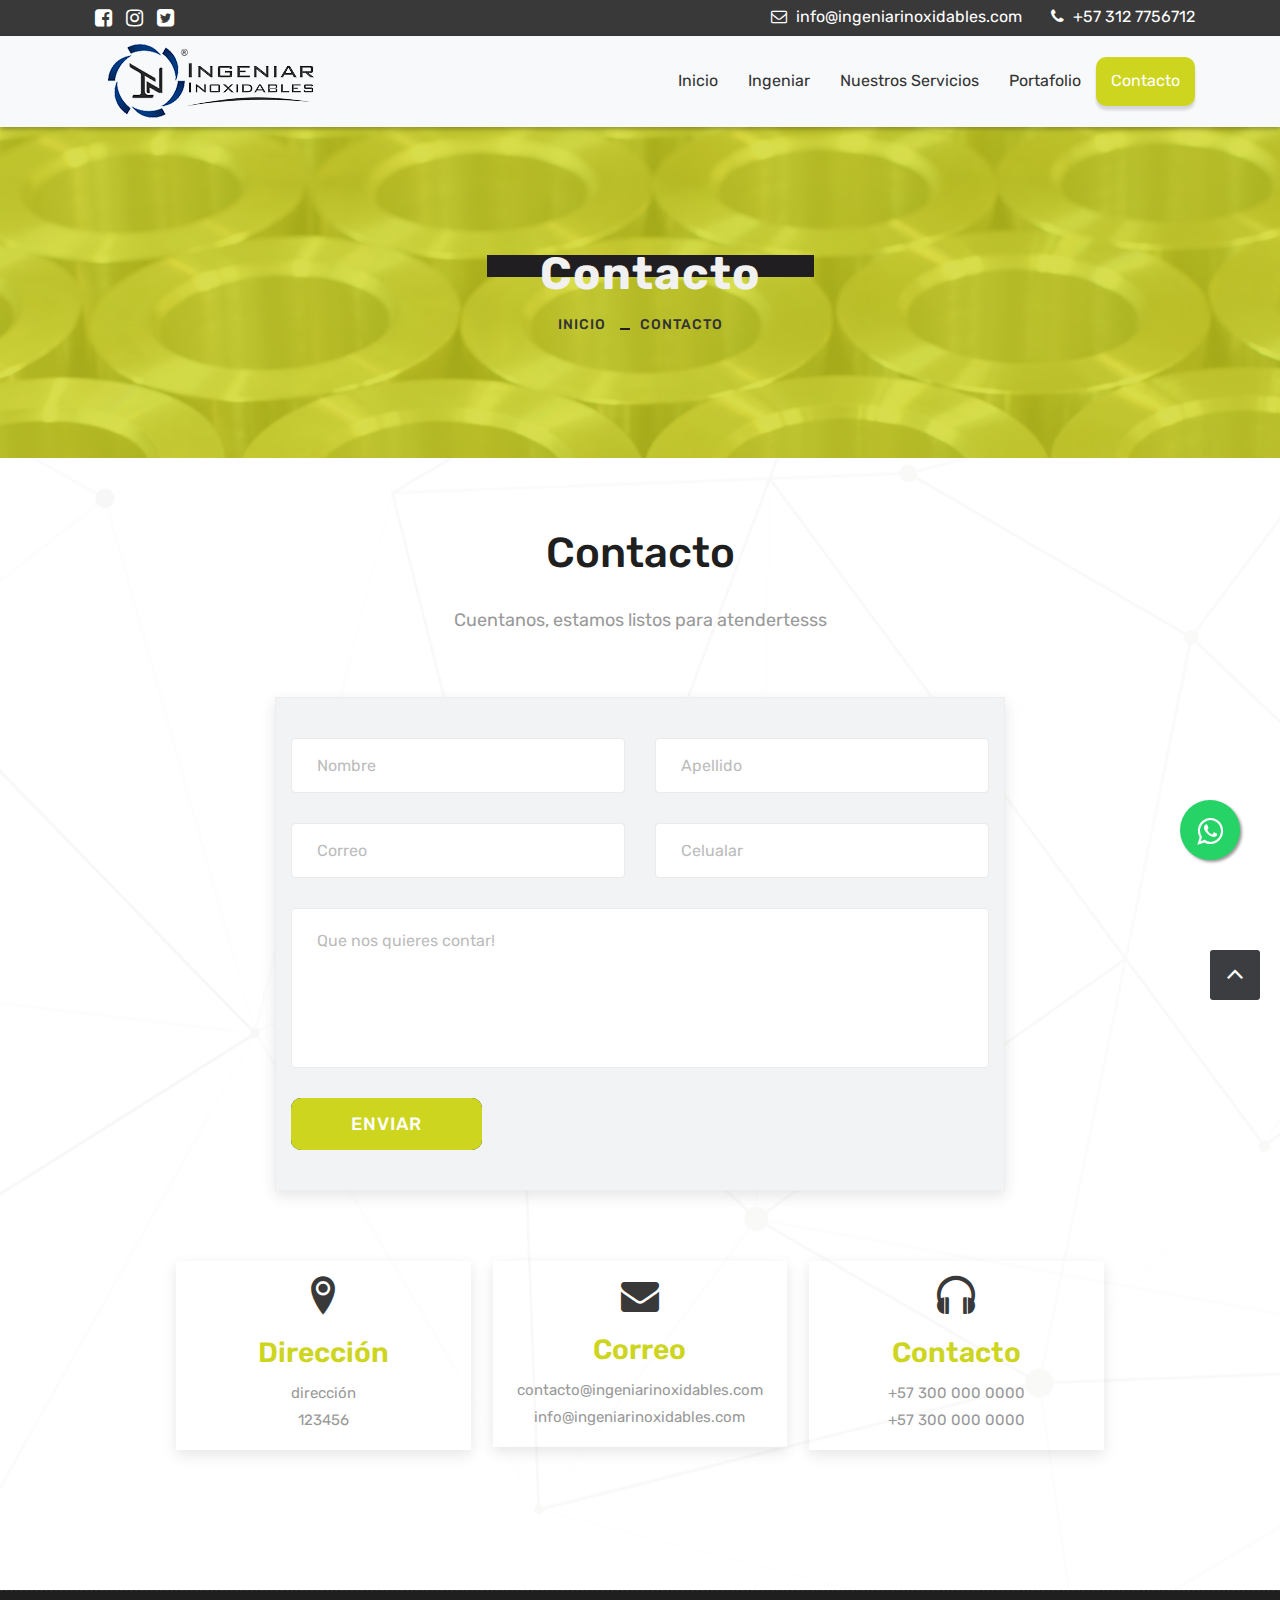
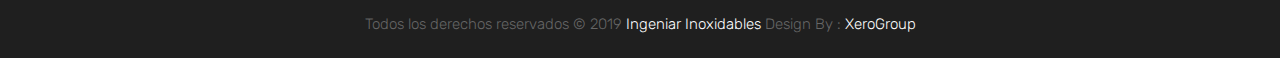
<file: contact.html>
<!DOCTYPE html>
<html lang="en">

    <!-- Basic -->
    <meta charset="utf-8">
    <meta http-equiv="X-UA-Compatible" content="IE=edge">   
   
    <!-- Mobile Metas -->
    <meta name="viewport" content="width=device-width, minimum-scale=1.0, maximum-scale=1.0, user-scalable=no">
 
     <!-- Site Metas -->
    <title>Ingeniar Inoxidable</title>  
    <meta name="keywords" content="">
    <meta name="description" content="">
    <meta name="author" content="">

    <!-- Site Icons -->
    <link rel="shortcut icon" href="images/favicon.ico" type="image/x-icon" />
    <link rel="apple-touch-icon" href="images/apple-touch-icon.png">

    <!-- Bootstrap CSS -->
    <link rel="stylesheet" href="css/bootstrap.min.css">
    <!-- Site CSS -->
    <link rel="stylesheet" href="style.css">  
    <!-- Responsive CSS -->
    <link rel="stylesheet" href="css/responsive.css">
    <!-- Custom CSS -->
    <link rel="stylesheet" href="css/custom.css">

    <!-- Modernizer for Portfolio -->
    <script src="js/modernizer.js"></script>

    <!--[if lt IE 9]>
      <script src="https://oss.maxcdn.com/libs/html5shiv/3.7.0/html5shiv.js"></script>
      <script src="https://oss.maxcdn.com/libs/respond.js/1.4.2/respond.min.js"></script>
    <![endif]-->

</head>
<body>

        <link rel="stylesheet" href="https://maxcdn.bootstrapcdn.com/font-awesome/4.5.0/css/font-awesome.min.css">
<a href="https://api.whatsapp.com/send?phone=573127756712 &text=Hola%21%20Quisiera%20m%C3%A1s%20informaci%C3%B3n." class="float" target="_blank">
<i class="fa fa-whatsapp my-float"></i>
</a>

    <!-- LOADER -->
    <div id="preloader">
        <div class="loader">
			<div class="loader__bar"></div>
			<div class="loader__bar"></div>
			<div class="loader__bar"></div>
			<div class="loader__bar"></div>
			<div class="loader__bar"></div>
			<div class="loader__ball"></div>
		</div>
    </div><!-- end loader -->
    <!-- END LOADER -->
    
	<div class="top-bar">
        <div class="container">
            <div class="row">
                <div class="col-md-6 col-sm-6">
                    <div class="right-top">
                        <div class="social-box">
                            <ul>
                                <li><a href="#"><i class="fa fa-facebook-square" aria-hidden="true"></i></a></li>
                                <li><a href="#"><i class="fa fa-instagram" aria-hidden="true"></i></a></li>
                                <li><a href="#"><i class="fa fa-twitter-square" aria-hidden="true"></i></a></li>
                                
                            <ul>
                        </div>
                    </div>
                </div>
                <div class="col-md-6 col-sm-6">
                    <div class="left-top">
                        <div class="email-box">
                            <a href="#"><i class="fa fa-envelope-o" aria-hidden="true"></i> info@ingeniarinoxidables.com</a>
                        </div>
                        <div class="phone-box">
                            <a href="tel:1234567890"><i class="fa fa-phone" aria-hidden="true"></i> +57 312 7756712</a>
                        </div>
                    </div>
                </div>
            </div>
        </div>
    </div>
    <header class="header header_style_01">
        <nav class="megamenu navbar navbar-expand-lg navbar-light bg-light">
            <div class="container">
                <div class="navbar-header">
                    <a class="navbar-brand" href="index.html"><img src="images/logos/logo.png" alt="image"></a>
                    <button class="navbar-toggler collapsed" type="button" data-toggle="collapse" data-target="#navbar" aria-controls="navbar" aria-expanded="false" aria-label="Toggle navigation">
                        <span class="sr-only">Toggle navigation</span>
                        <span class="icon-bar"></span>
                        <span class="icon-bar"></span>
                        <span class="icon-bar"></span>
                    </button>
                </div>
                <div class="collapse navbar-collapse" id="navbar">
                    <ul class="navbar-nav ml-auto">
                        <li><a  href="index.html" >Inicio</a></li>
                        <li><a href="about-us.html">Ingeniar</a></li>
                        <li><a href="">Nuestros servicios</a></li>
                        <li><a href="portfolio.html">Portafolio</a></li>                
                        <li><a class="active" href="contact.html">Contacto</a></li>
                    </ul>
                </div>
            </div>
        </nav>
    </header>

   	<div class="banner-area banner-bg-1">
		<div class="container">
			<div class="row">
				<div class="col-md-12">
					<div class="banner">
						<h2><span>Contacto</span></h2>
						<ul class="page-title-link">
							<li><a href="index.html">Inicio</a></li>
							<li><a href="#">Contacto</a></li>
						</ul>
					</div>
				</div>
			</div>
		</div>
	</div>

    <div id="contact" class="section wb">
        <div class="container">
            <div class="section-title text-center">
                <h3>Contacto</h3>
                <p class="lead">Cuentanos, estamos listos para atendertesss</p>
            </div><!-- end title -->

            <div class="row">
                <div class="col-md-8 offset-md-2">
                    <div class="contact_form">
                        <div id="message"></div>
                        <form id="contactform" class="row" action="contact.php" name="contactform" method="post">
                            <fieldset class="row">
                                <div class="col-lg-6 col-md-6 col-sm-6">
                                    <input type="text" name="first_name" id="first_name" class="form-control" placeholder="Nombre">
                                </div>
                                <div class="col-lg-6 col-md-6 col-sm-6">
                                    <input type="text" name="last_name" id="last_name" class="form-control" placeholder="Apellido">
                                </div>
                                <div class="col-lg-6 col-md-6 col-sm-6">
                                    <input type="email" name="email" id="email" class="form-control" placeholder="Correo">
                                </div>
                                <div class="col-lg-6 col-md-6 col-sm-6">
                                    <input type="text" name="phone" id="phone" class="form-control" placeholder="Celualar">
                                </div>
                                <div class="col-lg-12 col-md-12 col-sm-12 col-xs-12">
                                    <textarea class="form-control" name="comments" id="comments" rows="6" placeholder="Que nos quieres contar!"></textarea>
                                </div>
                                <div class="text-center cont-btn">
                                    <button type="submit" value="SEND" id="submit" class="btn11"><span>Enviar</span></button>
                                </div>
                            </fieldset>
                        </form>
                    </div>
                </div><!-- end col -->
            </div><!-- end row -->
			
			<div class="row">
				<div class="offset-md-1 col-sm-10 col-md-10 offset-sm-1 pd-add">
					<div class="address-item">
						<div class="address-icon">
							<i class="icon icon-location2"></i>
						</div>
						<h3>Dirección</h3>
						<p>dirección
							<br> 123456</p>
					</div>
					<div class="address-item">
						<div class="address-icon">
							<i class="fa fa-envelope" aria-hidden="true"></i>
						</div>
						<h3>Correo</h3>
						<p>contacto@ingeniarinoxidables.com
							<br>info@ingeniarinoxidables.com</p>
					</div>
					<div class="address-item">
						<div class="address-icon">
							<i class="icon icon-headphones"></i>
						</div>
						<h3>Contacto</h3>
						<p>+57 300 000 0000
							<br>+57 300 000 0000</p>
					</div>
				</div>
			</div><!-- end row -->
			
        </div><!-- end container -->
    </div><!-- end section -->

    <!-- end footer -->

    <div class="copyrights">
        <div class="container">
            <div class="footer-distributed">
                <div class="footer-left">                   
                    <p class="footer-company-name">Todos los derechos reservados &copy; 2019 <a href="#">Ingeniar Inoxidables</a> Design By : 
                    <a href="">XeroGroup</a></p>
                </div>

                
            </div>
        </div><!-- end container -->
    </div><!-- end copyrights -->

    <a href="#" id="scroll-to-top" class="dmtop global-radius"><i class="fa fa-angle-up"></i></a>

    <!-- ALL JS FILES -->
    <script src="js/all.js"></script>
    <!-- ALL PLUGINS -->
    <script src="js/custom.js"></script>
    <script src="js/portfolio.js"></script>
    <script src="js/hoverdir.js"></script>    

</body>
</html>
</file>
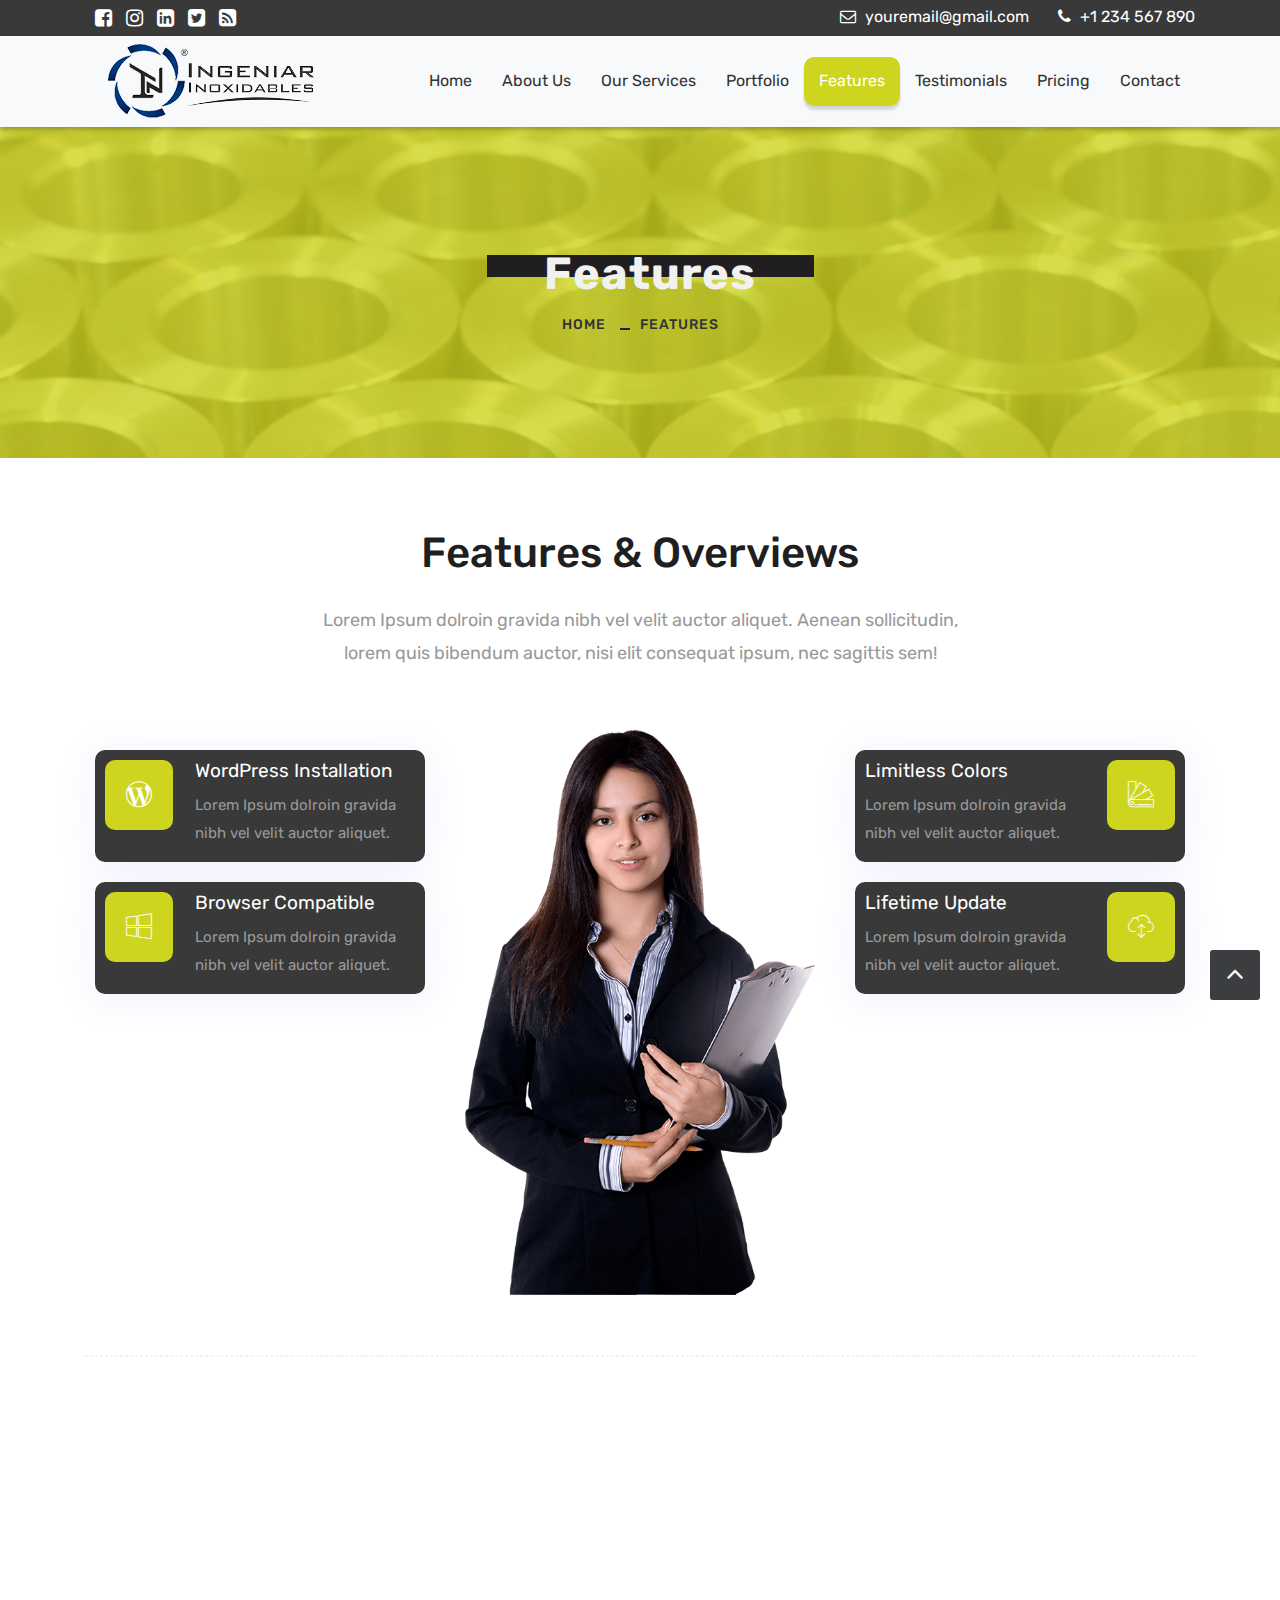
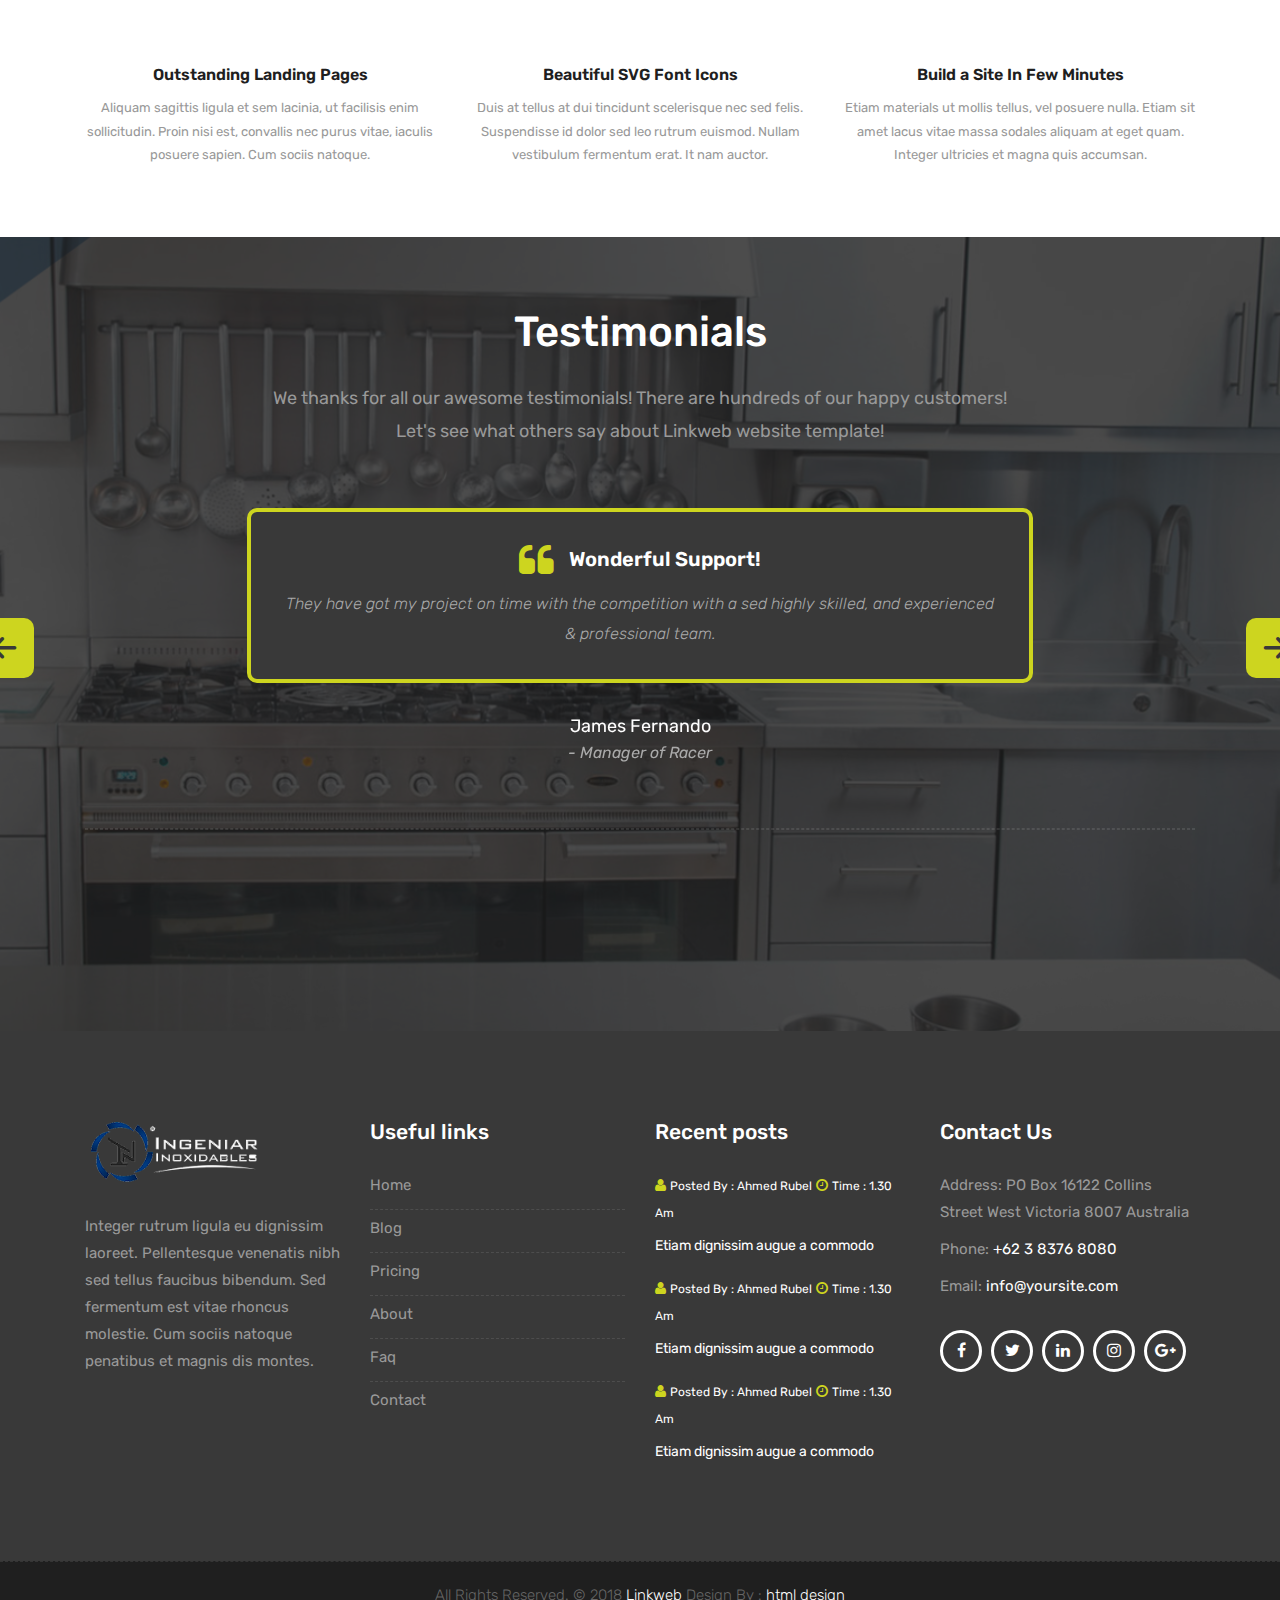
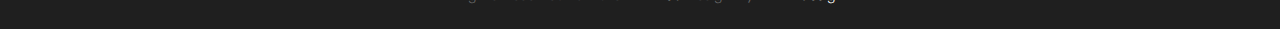
<file: features.html>
<!DOCTYPE html>
<html lang="en">

    <!-- Basic -->
    <meta charset="utf-8">
    <meta http-equiv="X-UA-Compatible" content="IE=edge">   
   
    <!-- Mobile Metas -->
    <meta name="viewport" content="width=device-width, minimum-scale=1.0, maximum-scale=1.0, user-scalable=no">
 
     <!-- Site Metas -->
    <title>Linkweb - Responsive HTML5 Template</title>  
    <meta name="keywords" content="">
    <meta name="description" content="">
    <meta name="author" content="">

    <!-- Site Icons -->
    <link rel="shortcut icon" href="images/favicon.ico" type="image/x-icon" />
    <link rel="apple-touch-icon" href="images/apple-touch-icon.png">

    <!-- Bootstrap CSS -->
    <link rel="stylesheet" href="css/bootstrap.min.css">
    <!-- Site CSS -->
    <link rel="stylesheet" href="style.css">
    <!-- Responsive CSS -->
    <link rel="stylesheet" href="css/responsive.css">
    <!-- Custom CSS -->
    <link rel="stylesheet" href="css/custom.css">

    <!-- Modernizer for Portfolio -->
    <script src="js/modernizer.js"></script>

    <!--[if lt IE 9]>
      <script src="https://oss.maxcdn.com/libs/html5shiv/3.7.0/html5shiv.js"></script>
      <script src="https://oss.maxcdn.com/libs/respond.js/1.4.2/respond.min.js"></script>
    <![endif]-->

</head>
<body>

    <!-- LOADER -->
    <div id="preloader">
        <div class="loader">
			<div class="loader__bar"></div>
			<div class="loader__bar"></div>
			<div class="loader__bar"></div>
			<div class="loader__bar"></div>
			<div class="loader__bar"></div>
			<div class="loader__ball"></div>
		</div>
    </div><!-- end loader -->
    <!-- END LOADER -->
    
	<div class="top-bar">
		<div class="container">
			<div class="row">
				<div class="col-md-6 col-sm-6">
					<div class="right-top">
						<div class="social-box">
							<ul>
								<li><a href="#"><i class="fa fa-facebook-square" aria-hidden="true"></i></a></li>
								<li><a href="#"><i class="fa fa-instagram" aria-hidden="true"></i></a></li>
								<li><a href="#"><i class="fa fa-linkedin-square" aria-hidden="true"></i></a></li>
								<li><a href="#"><i class="fa fa-twitter-square" aria-hidden="true"></i></a></li>
								<li><a href="#"><i class="fa fa-rss-square" aria-hidden="true"></i></a></li>
							<ul>
						</div>
					</div>
				</div>
				<div class="col-md-6 col-sm-6">
					<div class="left-top">
						<div class="email-box">
							<a href="#"><i class="fa fa-envelope-o" aria-hidden="true"></i> youremail@gmail.com</a>
						</div>
						<div class="phone-box">
							<a href="tel:1234567890"><i class="fa fa-phone" aria-hidden="true"></i> +1 234 567 890</a>
						</div>
					</div>
				</div>
			</div>
		</div>
	</div>
    <header class="header header_style_01">
        <nav class="megamenu navbar navbar-expand-lg navbar-light bg-light">
            <div class="container">
                <div class="navbar-header">
                    <a class="navbar-brand" href="index.html"><img src="images/logos/logo.png" alt="image"></a>
					<button class="navbar-toggler collapsed" type="button" data-toggle="collapse" data-target="#navbar" aria-controls="navbar" aria-expanded="false" aria-label="Toggle navigation">
                        <span class="sr-only">Toggle navigation</span>
                        <span class="icon-bar"></span>
                        <span class="icon-bar"></span>
                        <span class="icon-bar"></span>
                    </button>
                </div>
                <div class="collapse navbar-collapse" id="navbar">
                    <ul class="navbar-nav ml-auto">
                        <li><a href="index.html">Home</a></li>
                        <li><a href="about-us.html">About us</a></li>
                        <li><a href="services.html">Our Services</a></li>
                        <li><a href="portfolio.html">Portfolio</a></li>
                        <li><a class="active" href="features.html">Features</a></li>
                        <li><a href="testimonials.html">Testimonials</a></li>
                        <li><a href="pricing.html">Pricing</a></li>
						<li><a href="contact.html">Contact</a></li>
                    </ul>
                </div>
            </div>
        </nav>
    </header>

   	<div class="banner-area banner-bg-1">
		<div class="container">
			<div class="row">
				<div class="col-md-12">
					<div class="banner">
						<h2><span>Features</span></h2>
						<ul class="page-title-link">
							<li><a href="#">Home</a></li>
							<li><a href="#">Features</a></li>
						</ul>
					</div>
				</div>
			</div>
		</div>
	</div>

    <div id="features" class="section wb">
        <div class="container">
            <div class="section-title text-center">
                <h3>Features & Overviews</h3>
                <p class="lead">Lorem Ipsum dolroin gravida nibh vel velit auctor aliquet. Aenean sollicitudin, <br>lorem quis bibendum auctor, nisi elit consequat ipsum, nec sagittis sem!</p>
            </div><!-- end title -->

            <div class="row">
                <div class="col-lg-4 col-sm-12">
                    <ul class="features-left">
                        <li class="wow fadeInLeft" data-wow-duration="1s" data-wow-delay="0.2s">
                            <i class="flaticon-wordpress-logo"></i>
                            <div class="fl-inner">
                                <h4>WordPress Installation</h4>
                                <p>Lorem Ipsum dolroin gravida nibh vel velit auctor aliquet. </p>
                            </div>
                        </li>
                        <li class="wow fadeInLeft" data-wow-duration="1s" data-wow-delay="0.3s">
                            <i class="flaticon-windows"></i>
                            <div class="fl-inner">
                                <h4>Browser Compatible</h4>
                                <p>Lorem Ipsum dolroin gravida nibh vel velit auctor aliquet. </p>
                            </div>
                        </li>
                        <li class="wow fadeInLeft" data-wow-duration="1s" data-wow-delay="0.4s">
                            <i class="flaticon-price-tag"></i>
                            <div class="fl-inner">
                                <h4>eCommerce Ready</h4>
                                <p>Lorem Ipsum dolroin gravida nibh vel velit auctor aliquet. </p>
                            </div>
                        </li>
                        <li class="wow fadeInLeft" data-wow-duration="1s" data-wow-delay="0.5s">
                            <i class="flaticon-new-file"></i>
                            <div class="fl-inner">
                                <h4>Easy to Customize</h4>
                                <p>Lorem Ipsum dolroin gravida nibh vel velit auctor aliquet. </p>
                            </div>
                        </li>
                    </ul>
                </div>
                <div class="col-lg-4 hidden-xs hidden-sm text-center">
                    <img src="uploads/ipad.png" class="img-center img-fluid" alt="">
                </div>
                <div class="col-lg-4 col-sm-12">
                    <ul class="features-right">
                        <li class="wow fadeInRight" data-wow-duration="1s" data-wow-delay="0.2s">
                            <i class="flaticon-pantone"></i>
                            <div class="fr-inner">
                                <h4>Limitless Colors</h4>
                                <p>Lorem Ipsum dolroin gravida nibh vel velit auctor aliquet. </p>
                            </div>
                        </li>
                        <li class="wow fadeInRight" data-wow-duration="1s" data-wow-delay="0.3s">
                            <i class="flaticon-cloud-computing"></i>
                            <div class="fr-inner">
                                <h4>Lifetime Update</h4>
                                <p>Lorem Ipsum dolroin gravida nibh vel velit auctor aliquet. </p>
                            </div>
                        </li>
                        <li class="wow fadeInRight" data-wow-duration="1s" data-wow-delay="0.4s">
                            <i class="flaticon-line-graph"></i>
                            <div class="fr-inner">
                                <h4>SEO Friendly</h4>
                                <p>Lorem Ipsum dolroin gravida nibh vel velit auctor aliquet. </p>
                            </div>
                        </li>
                        <li class="wow fadeInRight" data-wow-duration="1s" data-wow-delay="0.5s">
                            <i class="flaticon-coding"></i>
                            <div class="fr-inner">
                                <h4>Simple Clean Code</h4>
                                <p>Lorem Ipsum dolroin gravida nibh vel velit auctor aliquet. </p>
                            </div>
                        </li>
                    </ul>
                </div><!-- end col -->
            </div><!-- end row -->

            <hr class="hr1">

            <div class="row text-center">
                <div class="col-md-4 col-sm-4 col-xs-12">
                    <div class="service-widget">
                        <div class="post-media wow fadeIn">
                            <a href="uploads/features_01.jpg" data-rel="prettyPhoto[gal]" class="hoverbutton global-radius"><i class="flaticon-unlink"></i></a>
                            <img src="uploads/features_01.jpg" alt="" class="img-fluid img-rounded">
                        </div>
                        <h3>Outstanding Landing Pages</h3>
                        <p>Aliquam sagittis ligula et sem lacinia, ut facilisis enim sollicitudin. Proin nisi est, convallis nec purus vitae, iaculis posuere sapien. Cum sociis natoque.</p>
                    </div><!-- end service -->
                </div><!-- end col -->

                <div class="col-md-4 col-sm-4 col-xs-12">
                    <div class="service-widget">
                        <div class="post-media wow fadeIn">
                            <a href="uploads/features_02.jpg" data-rel="prettyPhoto[gal]" class="hoverbutton global-radius"><i class="flaticon-unlink"></i></a>
                            <img src="uploads/features_02.jpg" alt="" class="img-fluid img-rounded">
                        </div>
                        <h3>Beautiful SVG Font Icons</h3>
                        <p>Duis at tellus at dui tincidunt scelerisque nec sed felis. Suspendisse id dolor sed leo rutrum euismod. Nullam vestibulum fermentum erat. It nam auctor. </p>
                    </div><!-- end service -->
                </div><!-- end col -->

                <div class="col-md-4 col-sm-4 col-xs-12">
                    <div class="service-widget">
                        <div class="post-media wow fadeIn">
                            <a href="uploads/features_03.jpg" data-rel="prettyPhoto[gal]" class="hoverbutton global-radius"><i class="flaticon-unlink"></i></a>
                            <img src="uploads/features_03.jpg" alt="" class="img-fluid img-rounded">
                        </div>
                        <h3>Build a Site In Few Minutes</h3>
                        <p>Etiam materials ut mollis tellus, vel posuere nulla. Etiam sit amet lacus vitae massa sodales aliquam at eget quam. Integer ultricies et magna quis accumsan.</p>
                    </div><!-- end service -->
                </div><!-- end col -->
            </div><!-- end row -->
        </div><!-- end container -->
    </div><!-- end section -->

    <div id="testimonials" class="parallax section db parallax-off" style="background-image:url('uploads/parallax_03.png');">
        <div class="container">
            <div class="section-title text-center">
                <h3>Testimonials</h3>
                <p class="lead">We thanks for all our awesome testimonials! There are hundreds of our happy customers! <br>Let's see what others say about Linkweb website template!</p>
            </div><!-- end title -->

            <div class="row">
                <div class="col-md-12 col-sm-12">
                    <div class="testi-carousel owl-carousel owl-theme">
                        <div class="testimonial clearfix">
							
                            <div class="desc">
                                <h3><i class="fa fa-quote-left"></i> Wonderful Support!</h3>
                                <p class="lead">They have got my project on time with the competition with a sed highly skilled, and experienced & professional team.</p>
                            </div>
                            <div class="testi-meta">
                                <h4>James Fernando <small>- Manager of Racer</small></h4>
                            </div>
                            <!-- end testi-meta -->
                        </div>
                        <!-- end testimonial -->

                        <div class="testimonial clearfix">
                            <div class="desc">
                                <h3><i class="fa fa-quote-left"></i> Awesome Services!</h3>
                                <p class="lead">Explain to you how all this mistaken idea of denouncing pleasure and praising pain was born and I will give you completed.</p>
                            </div>
                            <div class="testi-meta">
                                <h4>Jacques Philips <small>- Designer</small></h4>
                            </div>
                            <!-- end testi-meta -->
                        </div>
                        <!-- end testimonial -->

                        <div class="testimonial clearfix">
                            <div class="desc">
                                <h3><i class="fa fa-quote-left"></i> Great & Talented Team!</h3>
                                <p class="lead">The master-builder of human happines no one rejects, dislikes avoids pleasure itself, because it is very pursue pleasure. </p>
                            </div>
                            <div class="testi-meta">
                                <h4>Venanda Mercy <small>- Newyork City</small></h4>
                            </div>
                            <!-- end testi-meta -->
                        </div>
                        <!-- end testimonial -->
                        <div class="testimonial clearfix">
                            <div class="desc">
                                <h3><i class="fa fa-quote-left"></i> Wonderful Support!</h3>
                                <p class="lead">They have got my project on time with the competition with a sed highly skilled, and experienced & professional team.</p>
                            </div>
                            <div class="testi-meta">                                
                                <h4>James Fernando <small>- Manager of Racer</small></h4>
                            </div>
                            <!-- end testi-meta -->
                        </div>
                        <!-- end testimonial -->

                        <div class="testimonial clearfix">
                            <div class="desc">
                                <h3><i class="fa fa-quote-left"></i> Awesome Services!</h3>
                                <p class="lead">Explain to you how all this mistaken idea of denouncing pleasure and praising pain was born and I will give you completed.</p>
                            </div>
                            <div class="testi-meta">                                
                                <h4>Jacques Philips <small>- Designer</small></h4>
                            </div>
                            <!-- end testi-meta -->
                        </div>
                        <!-- end testimonial -->

                        <div class="testimonial clearfix">
                            <div class="desc">
                                <h3><i class="fa fa-quote-left"></i> Great & Talented Team!</h3>
                                <p class="lead">The master-builder of human happines no one rejects, dislikes avoids pleasure itself, because it is very pursue pleasure. </p>
                            </div>
                            <div class="testi-meta">                                
                                <h4>Venanda Mercy <small>- Newyork City</small></h4>
                            </div>
                            <!-- end testi-meta -->
                        </div><!-- end testimonial -->
                    </div><!-- end carousel -->
                </div><!-- end col -->
            </div><!-- end row -->

            <hr class="hr1">

            <div class="row logos">
                <div class="col-md-2 col-sm-2 wow fadeInUp">
                    <a href="#"><img src="uploads/logo_01.png" alt="" class="img-repsonsive"></a>
                </div>
                <div class="col-md-2 col-sm-2 wow fadeInUp">
                    <a href="#"><img src="uploads/logo_02.png" alt="" class="img-repsonsive"></a>
                </div>
                <div class="col-md-2 col-sm-2 wow fadeInUp">
                    <a href="#"><img src="uploads/logo_03.png" alt="" class="img-repsonsive"></a>
                </div>
                <div class="col-md-2 col-sm-2 wow fadeInUp">
                    <a href="#"><img src="uploads/logo_04.png" alt="" class="img-repsonsive"></a>
                </div>
                <div class="col-md-2 col-sm-2 wow fadeInUp">
                    <a href="#"><img src="uploads/logo_05.png" alt="" class="img-repsonsive"></a>
                </div>
                <div class="col-md-2 col-sm-2 wow fadeInUp">
                    <a href="#"><img src="uploads/logo_06.png" alt="" class="img-repsonsive"></a>
                </div>
            </div><!-- end row -->

        </div><!-- end container -->
    </div><!-- end section -->

    <footer class="footer">
        <div class="container">
            <div class="row">
                <div class="col-md-6 col-lg-3">
                    <div class="widget clearfix">
                        <div class="widget-title">
                            <img src="images/logos/logo-2.png" alt="" />
                        </div>
                        <p> Integer rutrum ligula eu dignissim laoreet. Pellentesque venenatis nibh sed tellus faucibus bibendum. Sed fermentum est vitae rhoncus molestie. Cum sociis natoque penatibus et magnis dis montes.</p>                        
                    </div><!-- end clearfix -->
                </div><!-- end col -->

				<div class="col-md-6 col-lg-3">
                    <div class="widget clearfix">
                        <div class="widget-title">
                            <h3>Useful links</h3>
                        </div>

                        <ul class="footer-links hov">
                            <li><a href="#">Home <span class="icon icon-arrow-right2"></span></a></li>
							<li><a href="#">Blog <span class="icon icon-arrow-right2"></span></a></li>
							<li><a href="#">Pricing <span class="icon icon-arrow-right2"></span></a></li>
							<li><a href="#">About <span class="icon icon-arrow-right2"></span></a></li>
							<li><a href="#">Faq <span class="icon icon-arrow-right2"></span></a></li>
							<li><a href="#">Contact <span class="icon icon-arrow-right2"></span></a></li>
                        </ul><!-- end links -->
                    </div><!-- end clearfix -->
                </div><!-- end col -->
				
                <div class="col-md-6 col-lg-3">
                    <div class="footer-recent clearfix">
                        <div class="widget-title">
                            <h3>Recent posts</h3>
                        </div>
						
						<ul>
							<li>
								<i class="fa fa-user" aria-hidden="true"></i>
								<span>Posted By : Ahmed Rubel</span>
								<i class="fa fa-clock-o" aria-hidden="true"></i>
								<span> Time : 1.30 Am</span>
								<h2>Etiam dignissim augue a commodo</h2>
							</li>
							<li>
								<i class="fa fa-user" aria-hidden="true"></i>
								<span>Posted By : Ahmed Rubel</span>
								<i class="fa fa-clock-o" aria-hidden="true"></i>
								<span> Time : 1.30 Am</span>
								<h2>Etiam dignissim augue a commodo</h2>
							</li>
							<li>
								<i class="fa fa-user" aria-hidden="true"></i>
								<span>Posted By : Ahmed Rubel</span>
								<i class="fa fa-clock-o" aria-hidden="true"></i>
								<span> Time : 1.30 Am</span>
								<h2>Etiam dignissim augue a commodo</h2>
							</li>
						</ul>
						                       
                    </div><!-- end clearfix -->
                </div><!-- end col -->
				<div class="col-md-6 col-lg-3">
					<div class="widget footer-contact clearfix">
						<div class="widget-title">
                            <h3>Contact Us</h3>
                        </div>
						
						<ul>
							<li>Address: PO Box 16122 Collins Street West Victoria 8007 Australia</li>
							<li>Phone: <a href="#">+62 3 8376 8080  </a></li>
							<li>Email: <a href="#">info@yoursite.com </a></li>
						</ul>
						<ul class="social-list">
							<li><a href="https://www.facebook.com/" class="facebook"><i class="fa fa-facebook"></i></a></li>
							<li><a href="https://twitter.com/" class="twitter"><i class="fa fa-twitter"></i></a></li>
							<li><a href="https://linkedin.com/" class="linkedin"><i class="fa fa-linkedin"></i></a></li>
							<li><a href="https://www.instagram.com/" class="instagram"><i class="fa fa-instagram"></i></a></li>
							<li><a href="https://plus.google.com/" class="googlePlus"><i class="fa fa-google-plus"></i></a></li>
						</ul>
						
					</div>
				</div>
				
				
				
            </div><!-- end row -->
        </div><!-- end container -->
    </footer><!-- end footer -->

    <div class="copyrights">
        <div class="container">
            <div class="footer-distributed">
                <div class="footer-left">                   
                    <p class="footer-company-name">All Rights Reserved. &copy; 2018 <a href="#">Linkweb</a> Design By : 
					<a href="https://html.design/">html design</a></p>
                </div>

                
            </div>
        </div><!-- end container -->
    </div><!-- end copyrights -->

    <a href="#" id="scroll-to-top" class="dmtop global-radius"><i class="fa fa-angle-up"></i></a>

    <!-- ALL JS FILES -->
    <script src="js/all.js"></script>
    <!-- ALL PLUGINS -->
    <script src="js/custom.js"></script>
    <script src="js/portfolio.js"></script>
    <script src="js/hoverdir.js"></script>    

</body>
</html>
</file>
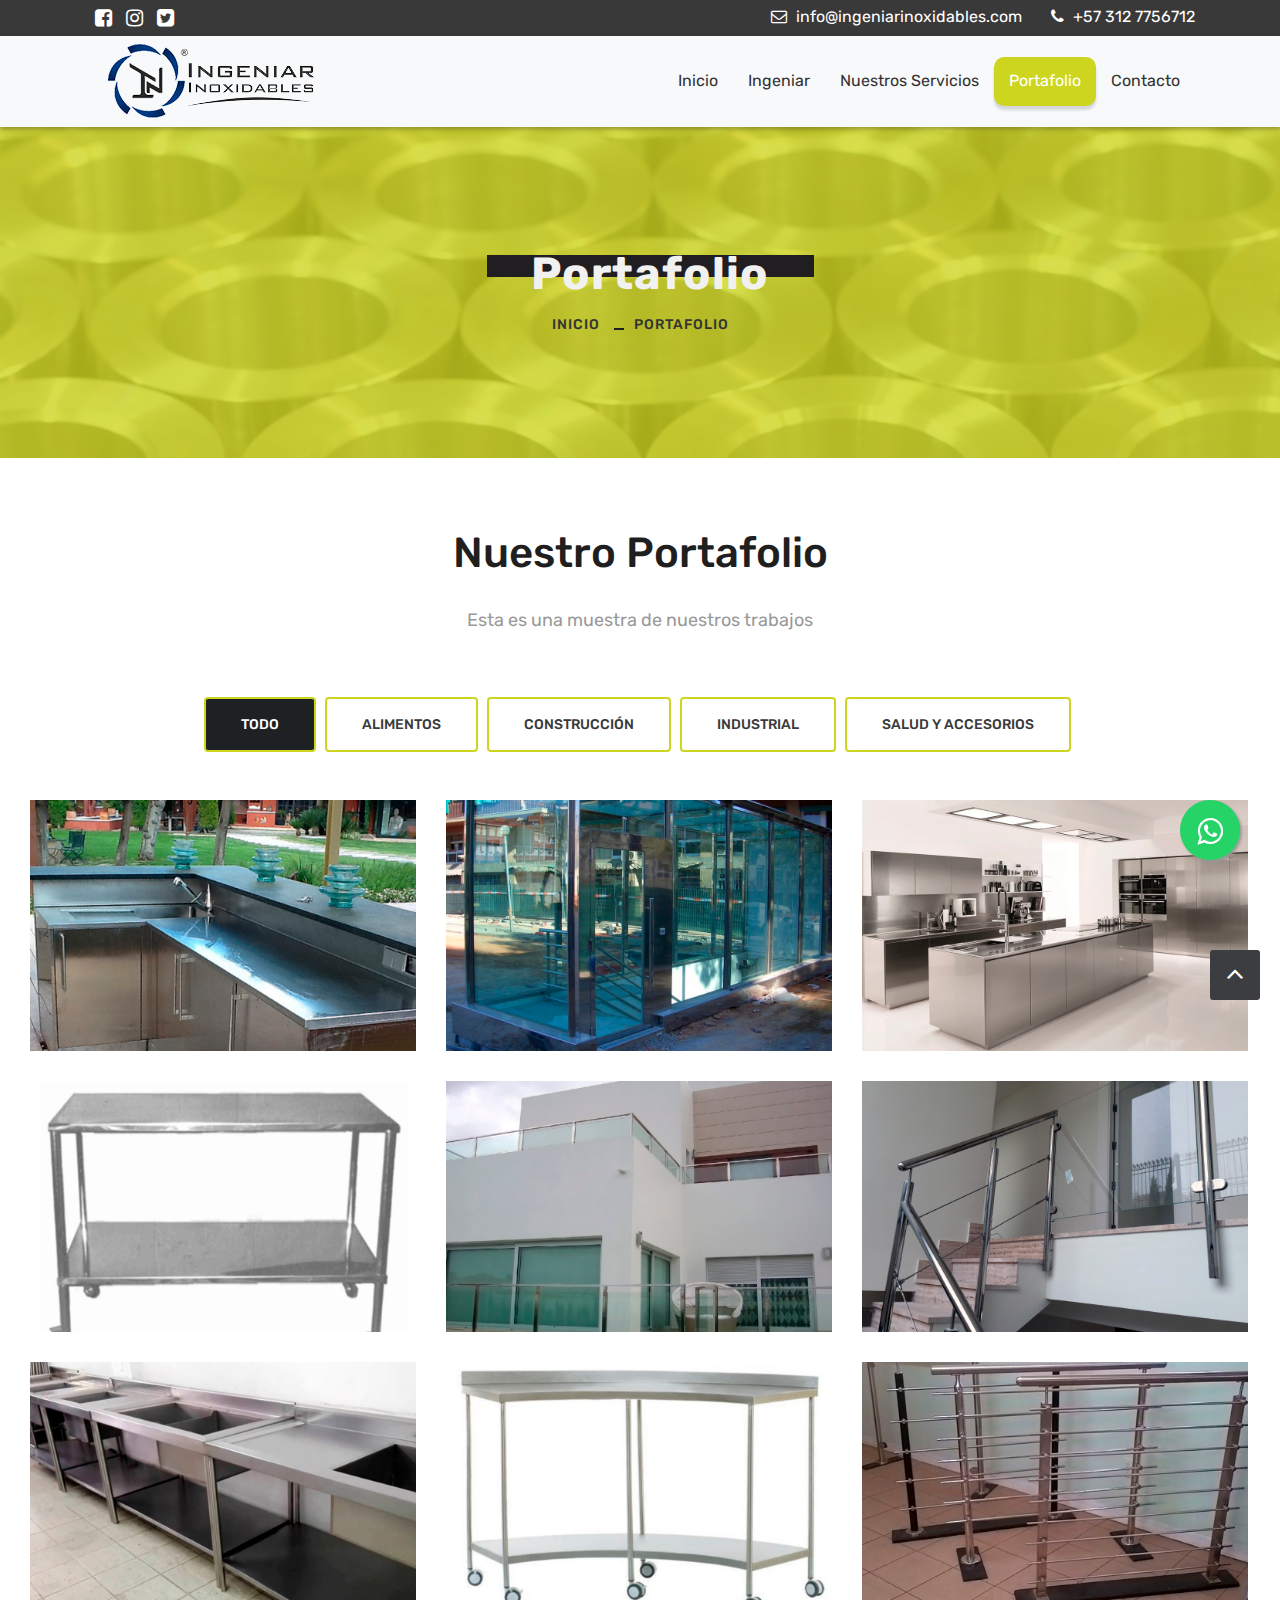
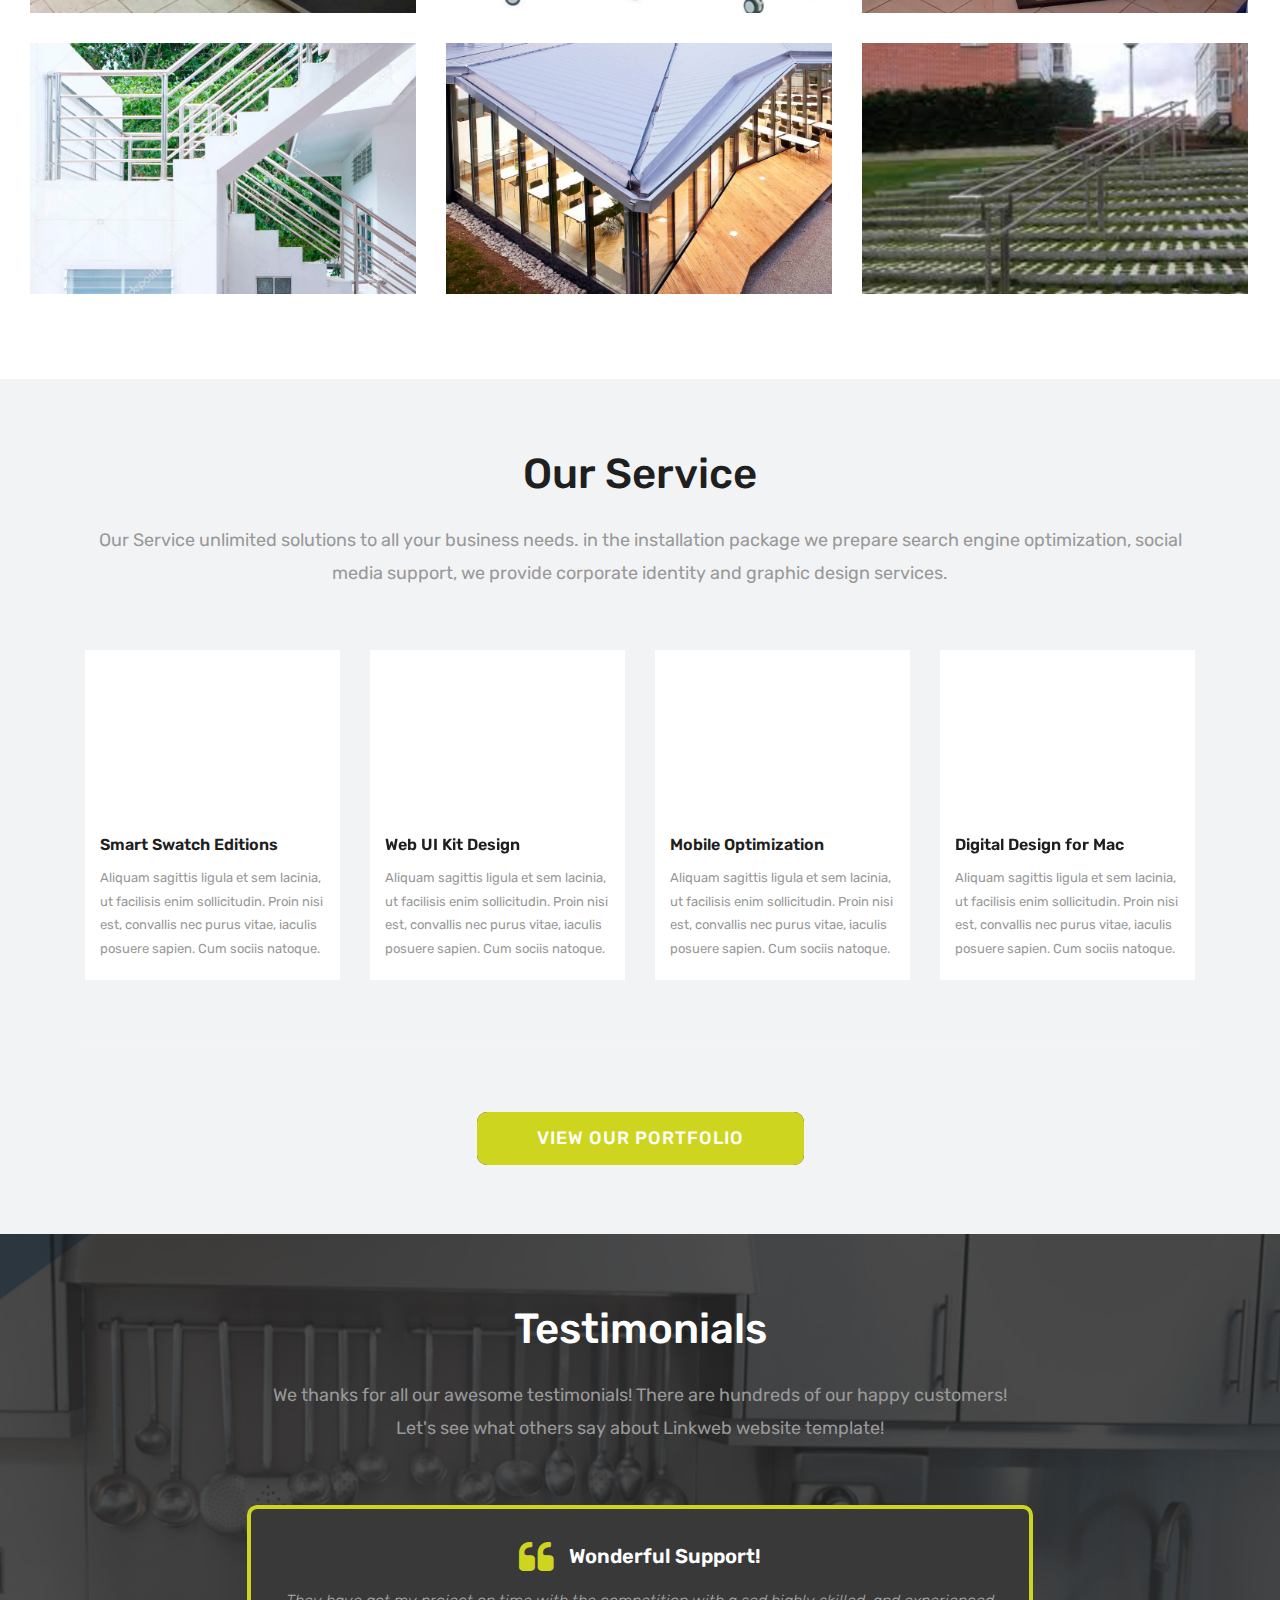
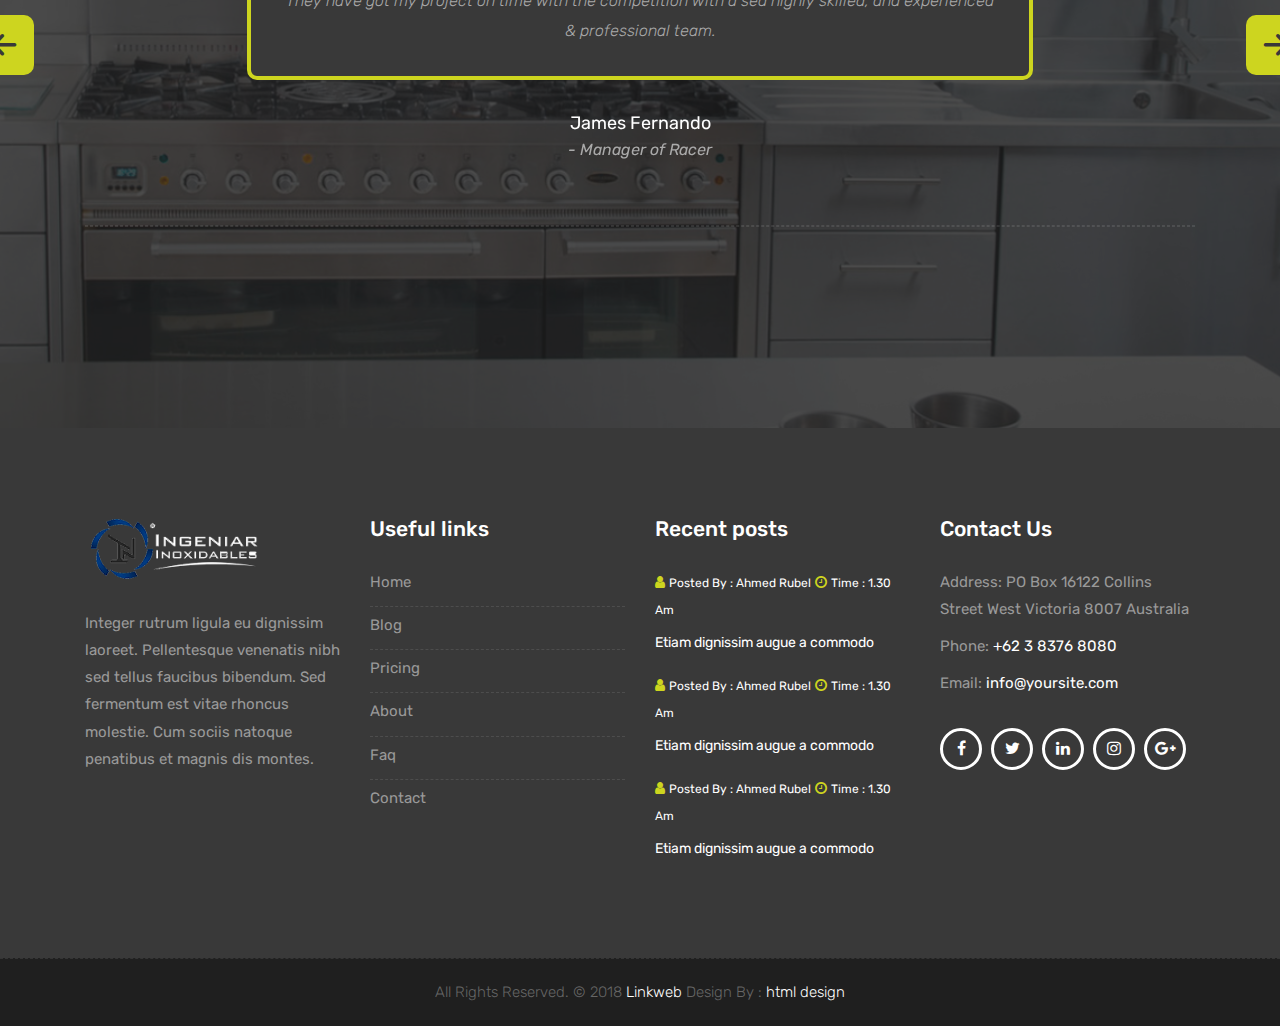
<file: portfolio.html>
<!DOCTYPE html>
<html lang="en">

    <!-- Basic -->
    <meta charset="utf-8">
    <meta http-equiv="X-UA-Compatible" content="IE=edge">   
   
    <!-- Mobile Metas -->
    <meta name="viewport" content="width=device-width, minimum-scale=1.0, maximum-scale=1.0, user-scalable=no">
 
     <!-- Site Metas -->
    <title>Ingeniar Inoxidables</title>  
    <meta name="keywords" content="">
    <meta name="description" content="">
    <meta name="author" content="">

    <!-- Site Icons -->
    <link rel="shortcut icon" href="images/favicon.ico" type="image/x-icon" />
    <link rel="apple-touch-icon" href="images/apple-touch-icon.png">

    <!-- Bootstrap CSS -->
    <link rel="stylesheet" href="css/bootstrap.min.css">
    <!-- Site CSS -->
    <link rel="stylesheet" href="style.css">
    <!-- Responsive CSS -->
    <link rel="stylesheet" href="css/responsive.css">
    <!-- Custom CSS -->
    <link rel="stylesheet" href="css/custom.css">

    <!-- Modernizer for Portfolio -->
    <script src="js/modernizer.js"></script>

    <!--[if lt IE 9]>
      <script src="https://oss.maxcdn.com/libs/html5shiv/3.7.0/html5shiv.js"></script>
      <script src="https://oss.maxcdn.com/libs/respond.js/1.4.2/respond.min.js"></script>
    <![endif]-->

</head>
<body>

        <link rel="stylesheet" href="https://maxcdn.bootstrapcdn.com/font-awesome/4.5.0/css/font-awesome.min.css">
<a href="https://api.whatsapp.com/send?phone=573127756712 &text=Hola%21%20Quisiera%20m%C3%A1s%20informaci%C3%B3n." class="float" target="_blank">
<i class="fa fa-whatsapp my-float"></i>
</a>

    <!-- LOADER -->
    <div id="preloader" style="display: none;">
        <div class="loader">
			<div class="loader__bar"></div>
			<div class="loader__bar"></div>
			<div class="loader__bar"></div>
			<div class="loader__bar"></div>
			<div class="loader__bar"></div>
			<div class="loader__ball"></div>
		</div>
    </div><!-- end loader -->
    <!-- END LOADER -->
    
	<div class="top-bar">
        <div class="container">
            <div class="row">
                <div class="col-md-6 col-sm-6">
                    <div class="right-top">
                        <div class="social-box">
                            <ul>
                                <li><a href="#"><i class="fa fa-facebook-square" aria-hidden="true"></i></a></li>
                                <li><a href="#"><i class="fa fa-instagram" aria-hidden="true"></i></a></li>
                                <li><a href="#"><i class="fa fa-twitter-square" aria-hidden="true"></i></a></li>
                                
                            <ul>
                        </div>
                    </div>
                </div>
                <div class="col-md-6 col-sm-6">
                    <div class="left-top">
                        <div class="email-box">
                            <a href="#"><i class="fa fa-envelope-o" aria-hidden="true"></i> info@ingeniarinoxidables.com</a>
                        </div>
                        <div class="phone-box">
                            <a href="tel:1234567890"><i class="fa fa-phone" aria-hidden="true"></i> +57 312 7756712</a>
                        </div>
                    </div>
                </div>
            </div>
        </div>
    </div>
    <header class="header header_style_01">
        <nav class="megamenu navbar navbar-expand-lg navbar-light bg-light">
            <div class="container">
                <div class="navbar-header">
                    <a class="navbar-brand" href="index.html"><img src="images/logos/logo.png" alt="image"></a>
                    <button class="navbar-toggler collapsed" type="button" data-toggle="collapse" data-target="#navbar" aria-controls="navbar" aria-expanded="false" aria-label="Toggle navigation">
                        <span class="sr-only">Toggle navigation</span>
                        <span class="icon-bar"></span>
                        <span class="icon-bar"></span>
                        <span class="icon-bar"></span>
                    </button>
                </div>
                <div class="collapse navbar-collapse" id="navbar">
                    <ul class="navbar-nav ml-auto">
                        <li><a href="index.html">Inicio</a></li>
                        <li><a  href="about-us.html">Ingeniar</a></li>
                        <li><a href="l">Nuestros servicios</a></li>
                        <li><a class="active" href="portfolio.html">Portafolio</a></li>                
                        <li><a href="contact.html">Contacto</a></li>
                    </ul>
                </div>
            </div>
        </nav>
    </header>

   	<div class="banner-area banner-bg-1">
		<div class="container">
			<div class="row">
				<div class="col-md-12">
					<div class="banner">
						<h2><span>Portafolio</span></h2>
						<ul class="page-title-link">
							<li><a href="index.html">Inicio</a></li>
							<li><a href="#">Portafolio</a></li>
						</ul>
					</div>
				</div>
			</div>
		</div>
	</div>

    <div id="portfolio" class="section wb">
        <div class="container">
            <div class="section-title text-center">
                <h3>Nuestro Portafolio</h3>
                <p class="lead">Esta es una muestra de nuestros trabajos</p>
            </div><!-- end title -->
        </div><!-- end container -->

        <div class="container-fluid">
            <div class="row">
                <div class="col-md-12">
                    <nav class="portfolio-filter text-center">
                        <ul>
                            <li><a class="btn btn-dark btn-radius btn-brd active" href="#" data-filter="*"><span class="oi hidden-xs" data-glyph="grid-three-up"></span>Todo</a></li>
                            <li><a class="btn btn-dark btn-radius btn-brd" data-toggle="tooltip" data-placement="top" title="5" href="#" data-filter=".cat1">Alimentos</a></li>
                            <li><a class="btn btn-dark btn-radius btn-brd" href="#" data-toggle="tooltip" data-placement="top" title="12" data-filter=".cat2">Construcción</a></li>
                            <li><a class="btn btn-dark btn-radius btn-brd" href="#" data-toggle="tooltip" data-placement="top" title="21" data-filter=".cat3">Industrial</a></li>
                            <li><a class="btn btn-dark btn-radius btn-brd" href="#" data-toggle="tooltip" data-placement="top" title="11" data-filter=".cat4">Salud y Accesorios</a></li>
                        </ul>
                    </nav>
                </div>
            </div>

            <hr class="invis">

            <div id="da-thumbs" class="da-thumbs portfolio">
                <div class="post-media pitem item-w1 item-h1 cat1">
                    <a href="uploads/portfolio_01.jpg" data-rel="prettyPhoto[gal]">
                        <img src="uploads/portfolio_01.jpg" alt="" class="img-responsive">
                        <div>
                            <h3>Seahorse by Trevor <small>Web Design</small></h3>
                            <i class="flaticon-unlink"></i>
                        </div>
                    </a>
                </div>
                <div class="post-media pitem item-w1 item-h1 cat2">
                    <a href="uploads/portfolio_02.jpg" data-rel="prettyPhoto[gal]">
                        <img src="uploads/portfolio_02.jpg" alt="" class="img-responsive">
                        <div>
                            <h3>Tradested Mockop <small>Graphic Design</small></h3>
                            <i class="flaticon-unlink"></i>
                        </div>
                    </a>
                </div>
                <div class="post-media pitem item-w1 item-h1 cat1">
                    <a href="uploads/portfolio_03.jpg" data-rel="prettyPhoto[gal]">
                        <img src="uploads/portfolio_03.jpg" alt="" class="img-responsive">
                        <div>
                            <h3>Photography Material <small>Photography</small></h3>
                            <i class="flaticon-unlink"></i>
                        </div>
                    </a>
                </div>
                <div class="post-media pitem item-w1 item-h1 cat4">
                    <a href="uploads/portfolio_04.jpg" data-rel="prettyPhoto[gal]">
                        <img src="uploads/portfolio_04.jpg" alt="" class="img-responsive">
                        <div>
                            <h3>Responsive Menu <small>UI Design</small></h3>
                            <i class="flaticon-unlink"></i>
                        </div>
                    </a>
                </div>
                <div class="post-media pitem item-w1 item-h1 cat3">
                    <a href="uploads/portfolio_05.jpg" data-rel="prettyPhoto[gal]">
                        <img src="uploads/portfolio_05.jpg" alt="" class="img-responsive">
                        <div>
                            <h3>SnowMaker App <small>Application</small></h3>
                            <i class="flaticon-unlink"></i>
                        </div>
                    </a>
                </div>
                <div class="post-media pitem item-w1 item-h1 cat2">
                    <a href="uploads/portfolio_06.jpg" data-rel="prettyPhoto[gal]">
                        <img src="uploads/portfolio_06.jpg" alt="" class="img-responsive">
                        <div>
                            <h3>3D Mockups <small>Graphic Design</small></h3>
                            <i class="flaticon-unlink"></i>
                        </div>
                    </a>
                </div>
                <div class="post-media pitem item-w1 item-h1 cat1">
                    <a href="uploads/portfolio_07.jpg" data-rel="prettyPhoto[gal]">
                        <img src="uploads/portfolio_07.jpg" alt="" class="img-responsive">
                        <div>
                            <h3>Best of Design <small>Web Design</small></h3>
                            <i class="flaticon-unlink"></i>
                        </div>
                    </a>
                </div>
                <div class="post-media pitem item-w1 item-h1 cat4">
                    <a href="uploads/portfolio_08.jpg" data-rel="prettyPhoto[gal]">
                        <img src="uploads/portfolio_08.jpg" alt="" class="img-responsive">
                        <div>
                            <h3>Admin Dashboard <small>Admin Template</small></h3>
                            <i class="flaticon-unlink"></i>
                        </div>
                    </a>
                </div>
                <div class="post-media pitem item-w1 item-h1 cat3">
                    <a href="uploads/portfolio_09.jpg" data-rel="prettyPhoto[gal]">
                        <img src="uploads/portfolio_09.jpg" alt="" class="img-responsive">
                        <div>
                            <h3>Radio Mockup <small>Graphic Design</small></h3>
                            <i class="flaticon-unlink"></i>
                        </div>
                    </a>
                </div>

                <div class="post-media pitem item-w1 item-h1 cat2">
                    <a href="uploads/portfolio_10.jpg" data-rel="prettyPhoto[gal]">
                        <img src="uploads/portfolio_10.jpg" alt="" class="img-responsive">
                        <div>
                            <h3>Danny Jeffers <small>Web Design</small></h3>
                            <i class="flaticon-unlink"></i>
                        </div>
                    </a>
                </div>
				
				<div class="post-media pitem item-w1 item-h1 cat2">
                    <a href="uploads/portfolio_11.jpg" data-rel="prettyPhoto[gal]">
                        <img src="uploads/portfolio_11.jpg" alt="" class="img-responsive">
                        <div>
                            <h3>Danny Jeffers <small>Web Design</small></h3>
                            <i class="flaticon-unlink"></i>
                        </div>
                    </a>
                </div>
				
				<div class="post-media pitem item-w1 item-h1 cat2">
                    <a href="uploads/portfolio_12.jpg" data-rel="prettyPhoto[gal]">
                        <img src="uploads/portfolio_12.jpg" alt="" class="img-responsive">
                        <div>
                            <h3>Danny Jeffers <small>Web Design</small></h3>
                            <i class="flaticon-unlink"></i>
                        </div>
                    </a>
                </div>
            </div><!-- end portfolio -->
        </div><!-- end container -->
    </div><!-- end section -->
	
	<div id="services" class="parallax section lb">
        <div class="container">
            <div class="section-title text-center">
                <h3>Our Service</h3>
                <p class="lead">Our Service unlimited solutions to all your business needs. in the installation package we prepare search engine optimization, social media support, we provide corporate identity and graphic design services.</p>
            </div><!-- end title -->

            <div class="owl-services owl-carousel owl-theme">
                <div class="service-widget">
                    <div class="post-media wow fadeIn">
                        <a href="uploads/service_01.jpg" data-rel="prettyPhoto[gal]" class="hoverbutton global-radius"><i class="flaticon-unlink"></i></a>
                        <img src="uploads/service_01.jpg" alt="" class="img-fluid img-rounded">
                    </div>
					<div class="service-dit">
						<h3>Smart Swatch Editions</h3>
						<p>Aliquam sagittis ligula et sem lacinia, ut facilisis enim sollicitudin. Proin nisi est, convallis nec purus vitae, iaculis posuere sapien. Cum sociis natoque.</p>
					</div>
                </div>
                <!-- end service -->

                <div class="service-widget">
                    <div class="post-media wow fadeIn">
                        <a href="uploads/service_02.jpg" data-rel="prettyPhoto[gal]" class="hoverbutton global-radius"><i class="flaticon-unlink"></i></a>
                        <img src="uploads/service_02.jpg" alt="" class="img-fluid img-rounded">
                    </div>
					<div class="service-dit">
						<h3>Web UI Kit Design</h3>
						<p>Aliquam sagittis ligula et sem lacinia, ut facilisis enim sollicitudin. Proin nisi est, convallis nec purus vitae, iaculis posuere sapien. Cum sociis natoque.</p>
					</div>
                </div>
                <!-- end service -->

                <div class="service-widget">
                    <div class="post-media wow fadeIn">
                        <a href="uploads/service_03.jpg" data-rel="prettyPhoto[gal]" class="hoverbutton global-radius"><i class="flaticon-unlink"></i></a>
                        <img src="uploads/service_03.jpg" alt="" class="img-fluid img-rounded">
                    </div>
					<div class="service-dit">
						<h3>Mobile Optimization</h3>
						<p>Aliquam sagittis ligula et sem lacinia, ut facilisis enim sollicitudin. Proin nisi est, convallis nec purus vitae, iaculis posuere sapien. Cum sociis natoque.</p>
					</div>
                </div>
                <!-- end service -->

                <div class="service-widget">
                    <div class="post-media wow fadeIn">
                        <a href="uploads/service_04.jpg" data-rel="prettyPhoto[gal]" class="hoverbutton global-radius"><i class="flaticon-unlink"></i></a>
                        <img src="uploads/service_04.jpg" alt="" class="img-fluid img-rounded">
                    </div>
					<div class="service-dit">
						<h3>Digital Design for Mac</h3>
						<p>Aliquam sagittis ligula et sem lacinia, ut facilisis enim sollicitudin. Proin nisi est, convallis nec purus vitae, iaculis posuere sapien. Cum sociis natoque.</p>
					</div>
                </div>
                <!-- end service -->
            </div><!-- end row -->

            <hr class="hr1">

            <div class="text-center">
                <a href="#" class="btn11"><span>View Our Portfolio</span></a>
            </div>
        </div><!-- end container -->
    </div><!-- end section -->

    <div id="testimonials" class="parallax section db parallax-off" style="background-image:url('uploads/parallax_03.png');">
        <div class="container">
            <div class="section-title text-center">
                <h3>Testimonials</h3>
                <p class="lead">We thanks for all our awesome testimonials! There are hundreds of our happy customers! <br>Let's see what others say about Linkweb website template!</p>
            </div><!-- end title -->

            <div class="row">
                <div class="col-md-12 col-sm-12">
                    <div class="testi-carousel owl-carousel owl-theme">
                        <div class="testimonial clearfix">
							
                            <div class="desc">
                                <h3><i class="fa fa-quote-left"></i> Wonderful Support!</h3>
                                <p class="lead">They have got my project on time with the competition with a sed highly skilled, and experienced & professional team.</p>
                            </div>
                            <div class="testi-meta">
                                <h4>James Fernando <small>- Manager of Racer</small></h4>
                            </div>
                            <!-- end testi-meta -->
                        </div>
                        <!-- end testimonial -->

                        <div class="testimonial clearfix">
                            <div class="desc">
                                <h3><i class="fa fa-quote-left"></i> Awesome Services!</h3>
                                <p class="lead">Explain to you how all this mistaken idea of denouncing pleasure and praising pain was born and I will give you completed.</p>
                            </div>
                            <div class="testi-meta">
                                <h4>Jacques Philips <small>- Designer</small></h4>
                            </div>
                            <!-- end testi-meta -->
                        </div>
                        <!-- end testimonial -->

                        <div class="testimonial clearfix">
                            <div class="desc">
                                <h3><i class="fa fa-quote-left"></i> Great & Talented Team!</h3>
                                <p class="lead">The master-builder of human happines no one rejects, dislikes avoids pleasure itself, because it is very pursue pleasure. </p>
                            </div>
                            <div class="testi-meta">
                                <h4>Venanda Mercy <small>- Newyork City</small></h4>
                            </div>
                            <!-- end testi-meta -->
                        </div>
                        <!-- end testimonial -->
                        <div class="testimonial clearfix">
                            <div class="desc">
                                <h3><i class="fa fa-quote-left"></i> Wonderful Support!</h3>
                                <p class="lead">They have got my project on time with the competition with a sed highly skilled, and experienced & professional team.</p>
                            </div>
                            <div class="testi-meta">                                
                                <h4>James Fernando <small>- Manager of Racer</small></h4>
                            </div>
                            <!-- end testi-meta -->
                        </div>
                        <!-- end testimonial -->

                        <div class="testimonial clearfix">
                            <div class="desc">
                                <h3><i class="fa fa-quote-left"></i> Awesome Services!</h3>
                                <p class="lead">Explain to you how all this mistaken idea of denouncing pleasure and praising pain was born and I will give you completed.</p>
                            </div>
                            <div class="testi-meta">                                
                                <h4>Jacques Philips <small>- Designer</small></h4>
                            </div>
                            <!-- end testi-meta -->
                        </div>
                        <!-- end testimonial -->

                        <div class="testimonial clearfix">
                            <div class="desc">
                                <h3><i class="fa fa-quote-left"></i> Great & Talented Team!</h3>
                                <p class="lead">The master-builder of human happines no one rejects, dislikes avoids pleasure itself, because it is very pursue pleasure. </p>
                            </div>
                            <div class="testi-meta">                                
                                <h4>Venanda Mercy <small>- Newyork City</small></h4>
                            </div>
                            <!-- end testi-meta -->
                        </div><!-- end testimonial -->
                    </div><!-- end carousel -->
                </div><!-- end col -->
            </div><!-- end row -->

            <hr class="hr1">

            <div class="row logos">
                <div class="col-md-2 col-sm-2 wow fadeInUp">
                    <a href="#"><img src="uploads/logo_01.png" alt="" class="img-repsonsive"></a>
                </div>
                <div class="col-md-2 col-sm-2 wow fadeInUp">
                    <a href="#"><img src="uploads/logo_02.png" alt="" class="img-repsonsive"></a>
                </div>
                <div class="col-md-2 col-sm-2 wow fadeInUp">
                    <a href="#"><img src="uploads/logo_03.png" alt="" class="img-repsonsive"></a>
                </div>
                <div class="col-md-2 col-sm-2 wow fadeInUp">
                    <a href="#"><img src="uploads/logo_04.png" alt="" class="img-repsonsive"></a>
                </div>
                <div class="col-md-2 col-sm-2 wow fadeInUp">
                    <a href="#"><img src="uploads/logo_05.png" alt="" class="img-repsonsive"></a>
                </div>
                <div class="col-md-2 col-sm-2 wow fadeInUp">
                    <a href="#"><img src="uploads/logo_06.png" alt="" class="img-repsonsive"></a>
                </div>
            </div><!-- end row -->

        </div><!-- end container -->
    </div><!-- end section -->

	<footer class="footer">
        <div class="container">
            <div class="row">
                <div class="col-md-6 col-lg-3">
                    <div class="widget clearfix">
                        <div class="widget-title">
                            <img src="images/logos/logo-2.png" alt="" />
                        </div>
                        <p> Integer rutrum ligula eu dignissim laoreet. Pellentesque venenatis nibh sed tellus faucibus bibendum. Sed fermentum est vitae rhoncus molestie. Cum sociis natoque penatibus et magnis dis montes.</p>                        
                    </div><!-- end clearfix -->
                </div><!-- end col -->

				<div class="col-md-6 col-lg-3">
                    <div class="widget clearfix">
                        <div class="widget-title">
                            <h3>Useful links</h3>
                        </div>

                        <ul class="footer-links hov">
                            <li><a href="#">Home <span class="icon icon-arrow-right2"></span></a></li>
							<li><a href="#">Blog <span class="icon icon-arrow-right2"></span></a></li>
							<li><a href="#">Pricing <span class="icon icon-arrow-right2"></span></a></li>
							<li><a href="#">About <span class="icon icon-arrow-right2"></span></a></li>
							<li><a href="#">Faq <span class="icon icon-arrow-right2"></span></a></li>
							<li><a href="#">Contact <span class="icon icon-arrow-right2"></span></a></li>
                        </ul><!-- end links -->
                    </div><!-- end clearfix -->
                </div><!-- end col -->
				
                <div class="col-md-6 col-lg-3">
                    <div class="footer-recent clearfix">
                        <div class="widget-title">
                            <h3>Recent posts</h3>
                        </div>
						
						<ul>
							<li>
								<i class="fa fa-user" aria-hidden="true"></i>
								<span>Posted By : Ahmed Rubel</span>
								<i class="fa fa-clock-o" aria-hidden="true"></i>
								<span> Time : 1.30 Am</span>
								<h2>Etiam dignissim augue a commodo</h2>
							</li>
							<li>
								<i class="fa fa-user" aria-hidden="true"></i>
								<span>Posted By : Ahmed Rubel</span>
								<i class="fa fa-clock-o" aria-hidden="true"></i>
								<span> Time : 1.30 Am</span>
								<h2>Etiam dignissim augue a commodo</h2>
							</li>
							<li>
								<i class="fa fa-user" aria-hidden="true"></i>
								<span>Posted By : Ahmed Rubel</span>
								<i class="fa fa-clock-o" aria-hidden="true"></i>
								<span> Time : 1.30 Am</span>
								<h2>Etiam dignissim augue a commodo</h2>
							</li>
						</ul>
						                       
                    </div><!-- end clearfix -->
                </div><!-- end col -->
				<div class="col-md-6 col-lg-3">
					<div class="widget footer-contact clearfix">
						<div class="widget-title">
                            <h3>Contact Us</h3>
                        </div>
						
						<ul>
							<li>Address: PO Box 16122 Collins Street West Victoria 8007 Australia</li>
							<li>Phone: <a href="#">+62 3 8376 8080  </a></li>
							<li>Email: <a href="#">info@yoursite.com </a></li>
						</ul>
						<ul class="social-list">
							<li><a href="https://www.facebook.com/" class="facebook"><i class="fa fa-facebook"></i></a></li>
							<li><a href="https://twitter.com/" class="twitter"><i class="fa fa-twitter"></i></a></li>
							<li><a href="https://linkedin.com/" class="linkedin"><i class="fa fa-linkedin"></i></a></li>
							<li><a href="https://www.instagram.com/" class="instagram"><i class="fa fa-instagram"></i></a></li>
							<li><a href="https://plus.google.com/" class="googlePlus"><i class="fa fa-google-plus"></i></a></li>
						</ul>
						
					</div>
				</div>
            </div><!-- end row -->
        </div><!-- end container -->
    </footer><!-- end footer -->

    <div class="copyrights">
        <div class="container">
            <div class="footer-distributed">
                <div class="footer-left">                   
                    <p class="footer-company-name">All Rights Reserved. © 2018 <a href="#">Linkweb</a> Design By : 
					<a href="https://html.design/">html design</a></p>
                </div>

                
            </div>
        </div><!-- end container -->
    </div><!-- end copyrights -->

    <a href="#" id="scroll-to-top" class="dmtop global-radius show"><i class="fa fa-angle-up"></i></a>

    <!-- ALL JS FILES -->
    <script src="js/all.js"></script>
    <!-- ALL PLUGINS -->
    <script src="js/custom.js"></script>
    <script src="js/portfolio.js"></script>
    <script src="js/hoverdir.js"></script>    


</body>
</html>
</file>
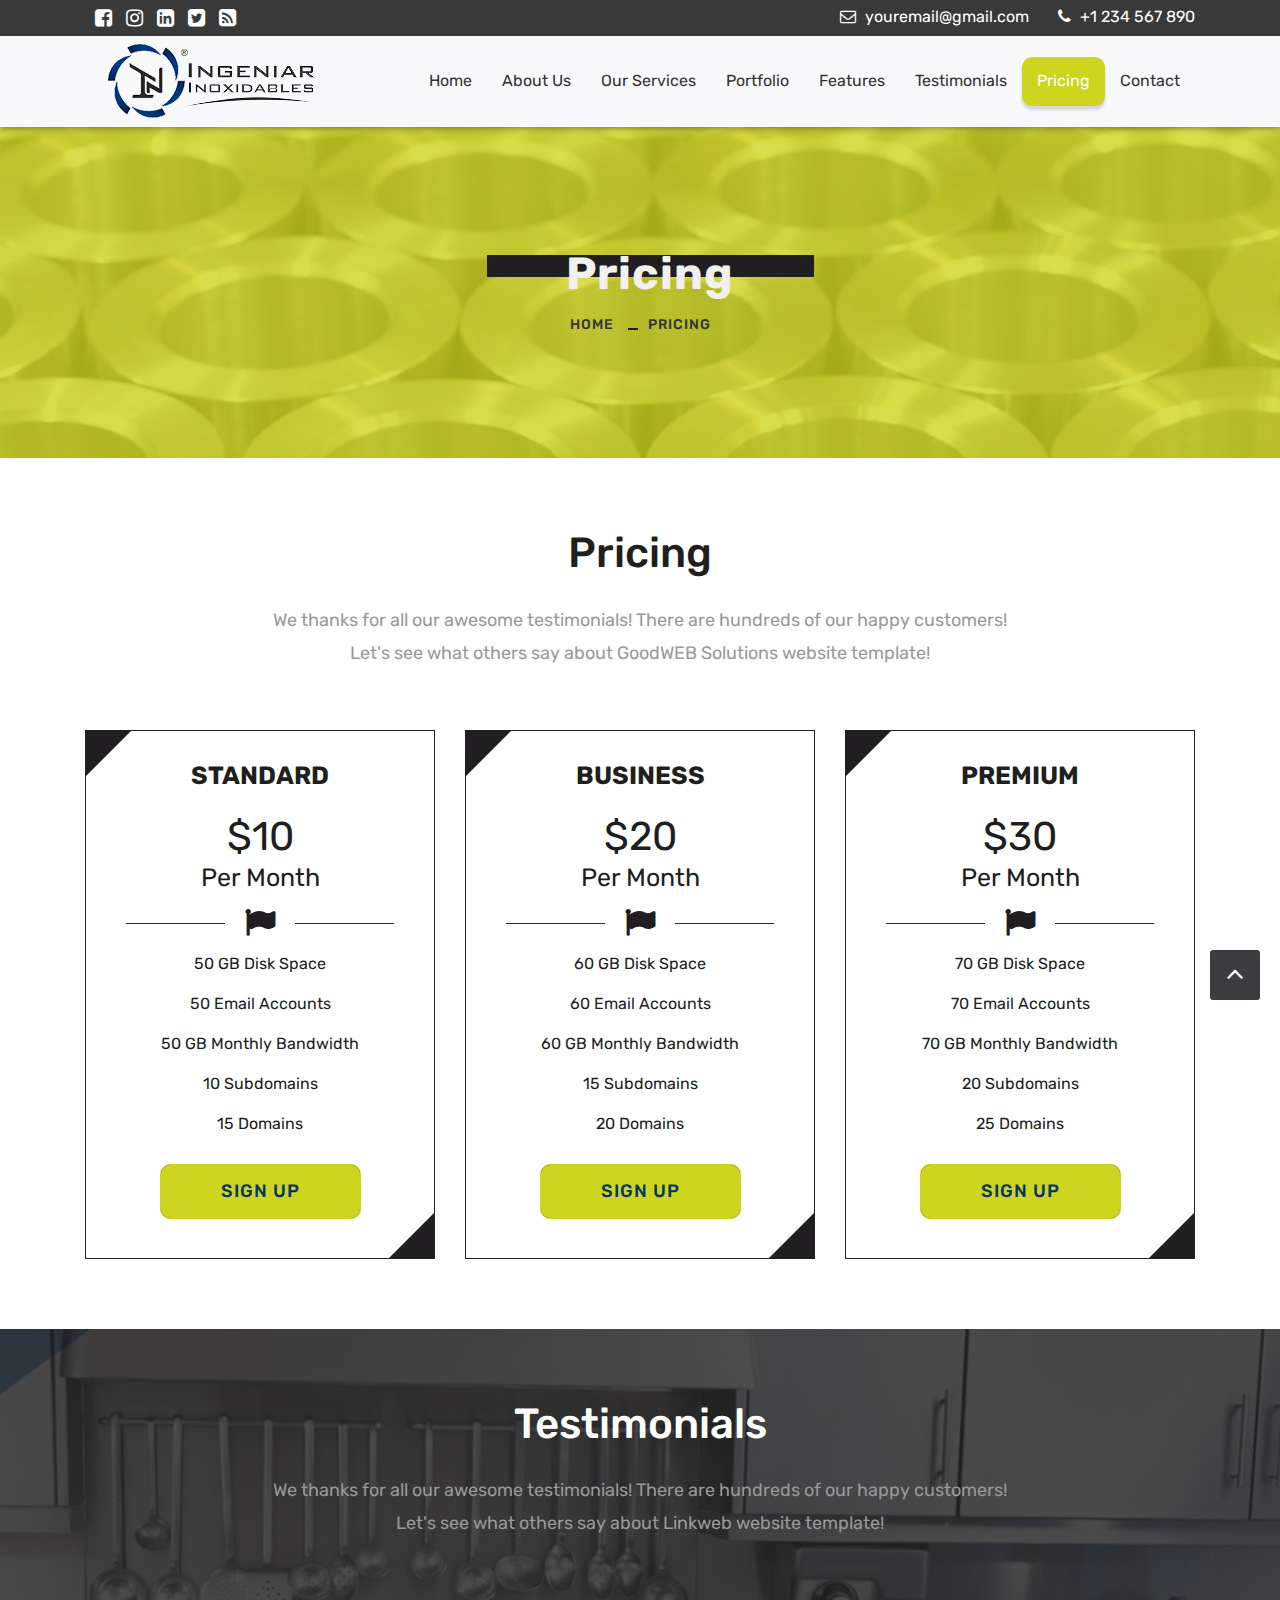
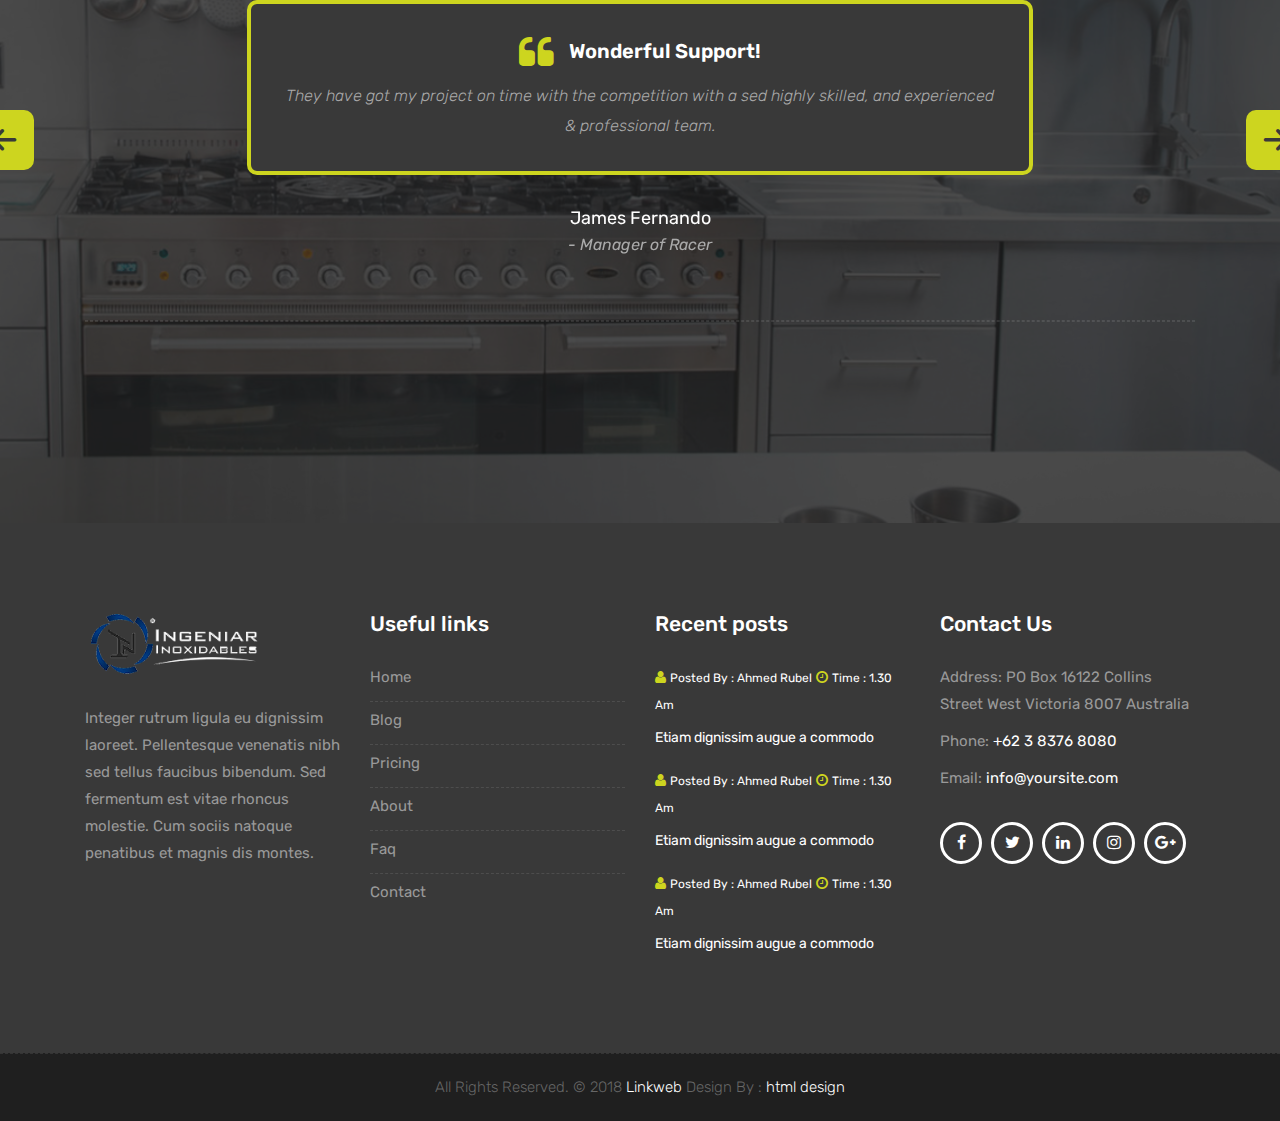
<file: pricing.html>
<!DOCTYPE html>
<html lang="en">

    <!-- Basic -->
    <meta charset="utf-8">
    <meta http-equiv="X-UA-Compatible" content="IE=edge">   
   
    <!-- Mobile Metas -->
    <meta name="viewport" content="width=device-width, minimum-scale=1.0, maximum-scale=1.0, user-scalable=no">
 
     <!-- Site Metas -->
    <title>Linkweb - Responsive HTML5 Template</title>  
    <meta name="keywords" content="">
    <meta name="description" content="">
    <meta name="author" content="">

    <!-- Site Icons -->
    <link rel="shortcut icon" href="images/favicon.ico" type="image/x-icon" />
    <link rel="apple-touch-icon" href="images/apple-touch-icon.png">

    <!-- Bootstrap CSS -->
    <link rel="stylesheet" href="css/bootstrap.min.css">
    <!-- Site CSS -->
    <link rel="stylesheet" href="style.css">
    <!-- Responsive CSS -->
    <link rel="stylesheet" href="css/responsive.css">
    <!-- Custom CSS -->
    <link rel="stylesheet" href="css/custom.css">

    <!-- Modernizer for Portfolio -->
    <script src="js/modernizer.js"></script>

    <!--[if lt IE 9]>
      <script src="https://oss.maxcdn.com/libs/html5shiv/3.7.0/html5shiv.js"></script>
      <script src="https://oss.maxcdn.com/libs/respond.js/1.4.2/respond.min.js"></script>
    <![endif]-->

</head>
<body>

    <!-- LOADER -->
    <div id="preloader">
        <div class="loader">
			<div class="loader__bar"></div>
			<div class="loader__bar"></div>
			<div class="loader__bar"></div>
			<div class="loader__bar"></div>
			<div class="loader__bar"></div>
			<div class="loader__ball"></div>
		</div>
    </div><!-- end loader -->
    <!-- END LOADER -->
    
	<div class="top-bar">
		<div class="container">
			<div class="row">
				<div class="col-md-6 col-sm-6">
					<div class="right-top">
						<div class="social-box">
							<ul>
								<li><a href="#"><i class="fa fa-facebook-square" aria-hidden="true"></i></a></li>
								<li><a href="#"><i class="fa fa-instagram" aria-hidden="true"></i></a></li>
								<li><a href="#"><i class="fa fa-linkedin-square" aria-hidden="true"></i></a></li>
								<li><a href="#"><i class="fa fa-twitter-square" aria-hidden="true"></i></a></li>
								<li><a href="#"><i class="fa fa-rss-square" aria-hidden="true"></i></a></li>
							<ul>
						</div>
					</div>
				</div>
				<div class="col-md-6 col-sm-6">
					<div class="left-top">
						<div class="email-box">
							<a href="#"><i class="fa fa-envelope-o" aria-hidden="true"></i> youremail@gmail.com</a>
						</div>
						<div class="phone-box">
							<a href="tel:1234567890"><i class="fa fa-phone" aria-hidden="true"></i> +1 234 567 890</a>
						</div>
					</div>
				</div>
			</div>
		</div>
	</div>
    <header class="header header_style_01">
        <nav class="megamenu navbar navbar-expand-lg navbar-light bg-light">
            <div class="container">
                <div class="navbar-header">
                    <a class="navbar-brand" href="index.html"><img src="images/logos/logo.png" alt="image"></a>
					<button class="navbar-toggler collapsed" type="button" data-toggle="collapse" data-target="#navbar" aria-controls="navbar" aria-expanded="false" aria-label="Toggle navigation">
                        <span class="sr-only">Toggle navigation</span>
                        <span class="icon-bar"></span>
                        <span class="icon-bar"></span>
                        <span class="icon-bar"></span>
                    </button>
                </div>
                <div class="collapse navbar-collapse" id="navbar">
                    <ul class="navbar-nav ml-auto">
                        <li><a href="index.html">Home</a></li>
                        <li><a href="about-us.html">About us</a></li>
                        <li><a href="services.html">Our Services</a></li>
                        <li><a href="portfolio.html">Portfolio</a></li>
                        <li><a href="features.html">Features</a></li>
                        <li><a href="testimonials.html">Testimonials</a></li>
                        <li><a class="active" href="pricing.html">Pricing</a></li>
						<li><a href="contact.html">Contact</a></li>
                    </ul>
                </div>
            </div>
        </nav>
    </header>

   	<div class="banner-area banner-bg-1">
		<div class="container">
			<div class="row">
				<div class="col-md-12">
					<div class="banner">
						<h2><span>Pricing</span></h2>
						<ul class="page-title-link">
							<li><a href="#">Home</a></li>
							<li><a href="#">Pricing</a></li>
						</ul>
					</div>
				</div>
			</div>
		</div>
	</div>

    <div id="about" class="section wb">
        <div class="container">
			<div class="section-title text-center">
                <h3>Pricing</h3>
                <p class="lead">We thanks for all our awesome testimonials! There are hundreds of our happy customers! <br>Let's see what others say about GoodWEB Solutions website template!</p>
            </div><!-- end title -->
			
            <div class="row">
                <div class="col-lg-4 col-sm-6">
                    <div class="pricingTable">
                        <h3 class="title">Standard</h3>
                        <div class="price-value">$10
                            <span class="month">per month</span>
                        </div>
                        <ul class="pricing-content">
                            <li>50 GB Disk Space</li>
                            <li>50 Email Accounts</li>
                            <li>50 GB Monthly Bandwidth</li>
                            <li>10 Subdomains</li>
                            <li>15 Domains</li>
                        </ul>
                        <a href="#" class="btn11 pricingTable-signup"><span>Sign Up<span></a>
                    </div>
                </div>

                <div class="col-lg-4 col-sm-6">
                    <div class="pricingTable">
                        <h3 class="title">Business</h3>
                        <div class="price-value">$20
                            <span class="month">per month</span>
                        </div>
                        <ul class="pricing-content">
                            <li>60 GB Disk Space</li>
                            <li>60 Email Accounts</li>
                            <li>60 GB Monthly Bandwidth</li>
                            <li>15 Subdomains</li>
                            <li>20 Domains</li>
                        </ul>
                        <a href="#" class="btn11 pricingTable-signup"><span>Sign Up</span></a>
                    </div>
                </div>

                <div class="col-lg-4 col-sm-6">
                    <div class="pricingTable">
                        <h3 class="title">Premium</h3>
                        <div class="price-value">$30
                            <span class="month">per month</span>
                        </div>
                        <ul class="pricing-content">
                            <li>70 GB Disk Space</li>
                            <li>70 Email Accounts</li>
                            <li>70 GB Monthly Bandwidth</li>
                            <li>20 Subdomains</li>
                            <li>25 Domains</li>
                        </ul>
                        <a href="#" class="btn11 pricingTable-signup"><span>Sign Up</span></a>
                    </div>
                </div>
            </div><!-- end row -->
        </div><!-- end container -->
    </div><!-- end section -->

    <div id="testimonials" class="parallax section db parallax-off" style="background-image:url('uploads/parallax_03.png');">
        <div class="container">
            <div class="section-title text-center">
                <h3>Testimonials</h3>
                <p class="lead">We thanks for all our awesome testimonials! There are hundreds of our happy customers! <br>Let's see what others say about Linkweb website template!</p>
            </div><!-- end title -->

            <div class="row">
                <div class="col-md-12 col-sm-12">
                    <div class="testi-carousel owl-carousel owl-theme">
                        <div class="testimonial clearfix">
							
                            <div class="desc">
                                <h3><i class="fa fa-quote-left"></i> Wonderful Support!</h3>
                                <p class="lead">They have got my project on time with the competition with a sed highly skilled, and experienced & professional team.</p>
                            </div>
                            <div class="testi-meta">
                                <h4>James Fernando <small>- Manager of Racer</small></h4>
                            </div>
                            <!-- end testi-meta -->
                        </div>
                        <!-- end testimonial -->

                        <div class="testimonial clearfix">
                            <div class="desc">
                                <h3><i class="fa fa-quote-left"></i> Awesome Services!</h3>
                                <p class="lead">Explain to you how all this mistaken idea of denouncing pleasure and praising pain was born and I will give you completed.</p>
                            </div>
                            <div class="testi-meta">
                                <h4>Jacques Philips <small>- Designer</small></h4>
                            </div>
                            <!-- end testi-meta -->
                        </div>
                        <!-- end testimonial -->

                        <div class="testimonial clearfix">
                            <div class="desc">
                                <h3><i class="fa fa-quote-left"></i> Great & Talented Team!</h3>
                                <p class="lead">The master-builder of human happines no one rejects, dislikes avoids pleasure itself, because it is very pursue pleasure. </p>
                            </div>
                            <div class="testi-meta">
                                <h4>Venanda Mercy <small>- Newyork City</small></h4>
                            </div>
                            <!-- end testi-meta -->
                        </div>
                        <!-- end testimonial -->
                        <div class="testimonial clearfix">
                            <div class="desc">
                                <h3><i class="fa fa-quote-left"></i> Wonderful Support!</h3>
                                <p class="lead">They have got my project on time with the competition with a sed highly skilled, and experienced & professional team.</p>
                            </div>
                            <div class="testi-meta">                                
                                <h4>James Fernando <small>- Manager of Racer</small></h4>
                            </div>
                            <!-- end testi-meta -->
                        </div>
                        <!-- end testimonial -->

                        <div class="testimonial clearfix">
                            <div class="desc">
                                <h3><i class="fa fa-quote-left"></i> Awesome Services!</h3>
                                <p class="lead">Explain to you how all this mistaken idea of denouncing pleasure and praising pain was born and I will give you completed.</p>
                            </div>
                            <div class="testi-meta">                                
                                <h4>Jacques Philips <small>- Designer</small></h4>
                            </div>
                            <!-- end testi-meta -->
                        </div>
                        <!-- end testimonial -->

                        <div class="testimonial clearfix">
                            <div class="desc">
                                <h3><i class="fa fa-quote-left"></i> Great & Talented Team!</h3>
                                <p class="lead">The master-builder of human happines no one rejects, dislikes avoids pleasure itself, because it is very pursue pleasure. </p>
                            </div>
                            <div class="testi-meta">                                
                                <h4>Venanda Mercy <small>- Newyork City</small></h4>
                            </div>
                            <!-- end testi-meta -->
                        </div><!-- end testimonial -->
                    </div><!-- end carousel -->
                </div><!-- end col -->
            </div><!-- end row -->

            <hr class="hr1">

            <div class="row logos">
                <div class="col-md-2 col-sm-2 wow fadeInUp">
                    <a href="#"><img src="uploads/logo_01.png" alt="" class="img-repsonsive"></a>
                </div>
                <div class="col-md-2 col-sm-2 wow fadeInUp">
                    <a href="#"><img src="uploads/logo_02.png" alt="" class="img-repsonsive"></a>
                </div>
                <div class="col-md-2 col-sm-2 wow fadeInUp">
                    <a href="#"><img src="uploads/logo_03.png" alt="" class="img-repsonsive"></a>
                </div>
                <div class="col-md-2 col-sm-2 wow fadeInUp">
                    <a href="#"><img src="uploads/logo_04.png" alt="" class="img-repsonsive"></a>
                </div>
                <div class="col-md-2 col-sm-2 wow fadeInUp">
                    <a href="#"><img src="uploads/logo_05.png" alt="" class="img-repsonsive"></a>
                </div>
                <div class="col-md-2 col-sm-2 wow fadeInUp">
                    <a href="#"><img src="uploads/logo_06.png" alt="" class="img-repsonsive"></a>
                </div>
            </div><!-- end row -->

        </div><!-- end container -->
    </div><!-- end section -->

    <footer class="footer">
        <div class="container">
            <div class="row">
                <div class="col-md-6 col-lg-3">
                    <div class="widget clearfix">
                        <div class="widget-title">
                            <img src="images/logos/logo-2.png" alt="" />
                        </div>
                        <p> Integer rutrum ligula eu dignissim laoreet. Pellentesque venenatis nibh sed tellus faucibus bibendum. Sed fermentum est vitae rhoncus molestie. Cum sociis natoque penatibus et magnis dis montes.</p>                        
                    </div><!-- end clearfix -->
                </div><!-- end col -->

				<div class="col-md-6 col-lg-3">
                    <div class="widget clearfix">
                        <div class="widget-title">
                            <h3>Useful links</h3>
                        </div>

                        <ul class="footer-links hov">
                            <li><a href="#">Home <span class="icon icon-arrow-right2"></span></a></li>
							<li><a href="#">Blog <span class="icon icon-arrow-right2"></span></a></li>
							<li><a href="#">Pricing <span class="icon icon-arrow-right2"></span></a></li>
							<li><a href="#">About <span class="icon icon-arrow-right2"></span></a></li>
							<li><a href="#">Faq <span class="icon icon-arrow-right2"></span></a></li>
							<li><a href="#">Contact <span class="icon icon-arrow-right2"></span></a></li>
                        </ul><!-- end links -->
                    </div><!-- end clearfix -->
                </div><!-- end col -->
				
                <div class="col-md-6 col-lg-3">
                    <div class="footer-recent clearfix">
                        <div class="widget-title">
                            <h3>Recent posts</h3>
                        </div>
						
						<ul>
							<li>
								<i class="fa fa-user" aria-hidden="true"></i>
								<span>Posted By : Ahmed Rubel</span>
								<i class="fa fa-clock-o" aria-hidden="true"></i>
								<span> Time : 1.30 Am</span>
								<h2>Etiam dignissim augue a commodo</h2>
							</li>
							<li>
								<i class="fa fa-user" aria-hidden="true"></i>
								<span>Posted By : Ahmed Rubel</span>
								<i class="fa fa-clock-o" aria-hidden="true"></i>
								<span> Time : 1.30 Am</span>
								<h2>Etiam dignissim augue a commodo</h2>
							</li>
							<li>
								<i class="fa fa-user" aria-hidden="true"></i>
								<span>Posted By : Ahmed Rubel</span>
								<i class="fa fa-clock-o" aria-hidden="true"></i>
								<span> Time : 1.30 Am</span>
								<h2>Etiam dignissim augue a commodo</h2>
							</li>
						</ul>
						                       
                    </div><!-- end clearfix -->
                </div><!-- end col -->
				<div class="col-md-6 col-lg-3">
					<div class="widget footer-contact clearfix">
						<div class="widget-title">
                            <h3>Contact Us</h3>
                        </div>
						
						<ul>
							<li>Address: PO Box 16122 Collins Street West Victoria 8007 Australia</li>
							<li>Phone: <a href="#">+62 3 8376 8080  </a></li>
							<li>Email: <a href="#">info@yoursite.com </a></li>
						</ul>
						<ul class="social-list">
							<li><a href="https://www.facebook.com/" class="facebook"><i class="fa fa-facebook"></i></a></li>
							<li><a href="https://twitter.com/" class="twitter"><i class="fa fa-twitter"></i></a></li>
							<li><a href="https://linkedin.com/" class="linkedin"><i class="fa fa-linkedin"></i></a></li>
							<li><a href="https://www.instagram.com/" class="instagram"><i class="fa fa-instagram"></i></a></li>
							<li><a href="https://plus.google.com/" class="googlePlus"><i class="fa fa-google-plus"></i></a></li>
						</ul>
						
					</div>
				</div>
            </div><!-- end row -->
        </div><!-- end container -->
    </footer><!-- end footer -->

    <div class="copyrights">
        <div class="container">
            <div class="footer-distributed">
                <div class="footer-left">                   
                    <p class="footer-company-name">All Rights Reserved. &copy; 2018 <a href="#">Linkweb</a> Design By : 
					<a href="https://html.design/">html design</a></p>
                </div>

                
            </div>
        </div><!-- end container -->
    </div><!-- end copyrights -->

    <a href="#" id="scroll-to-top" class="dmtop global-radius"><i class="fa fa-angle-up"></i></a>

    <!-- ALL JS FILES -->
    <script src="js/all.js"></script>
    <!-- ALL PLUGINS -->
    <script src="js/custom.js"></script>
    <script src="js/portfolio.js"></script>
    <script src="js/hoverdir.js"></script>    

</body>
</html>
</file>
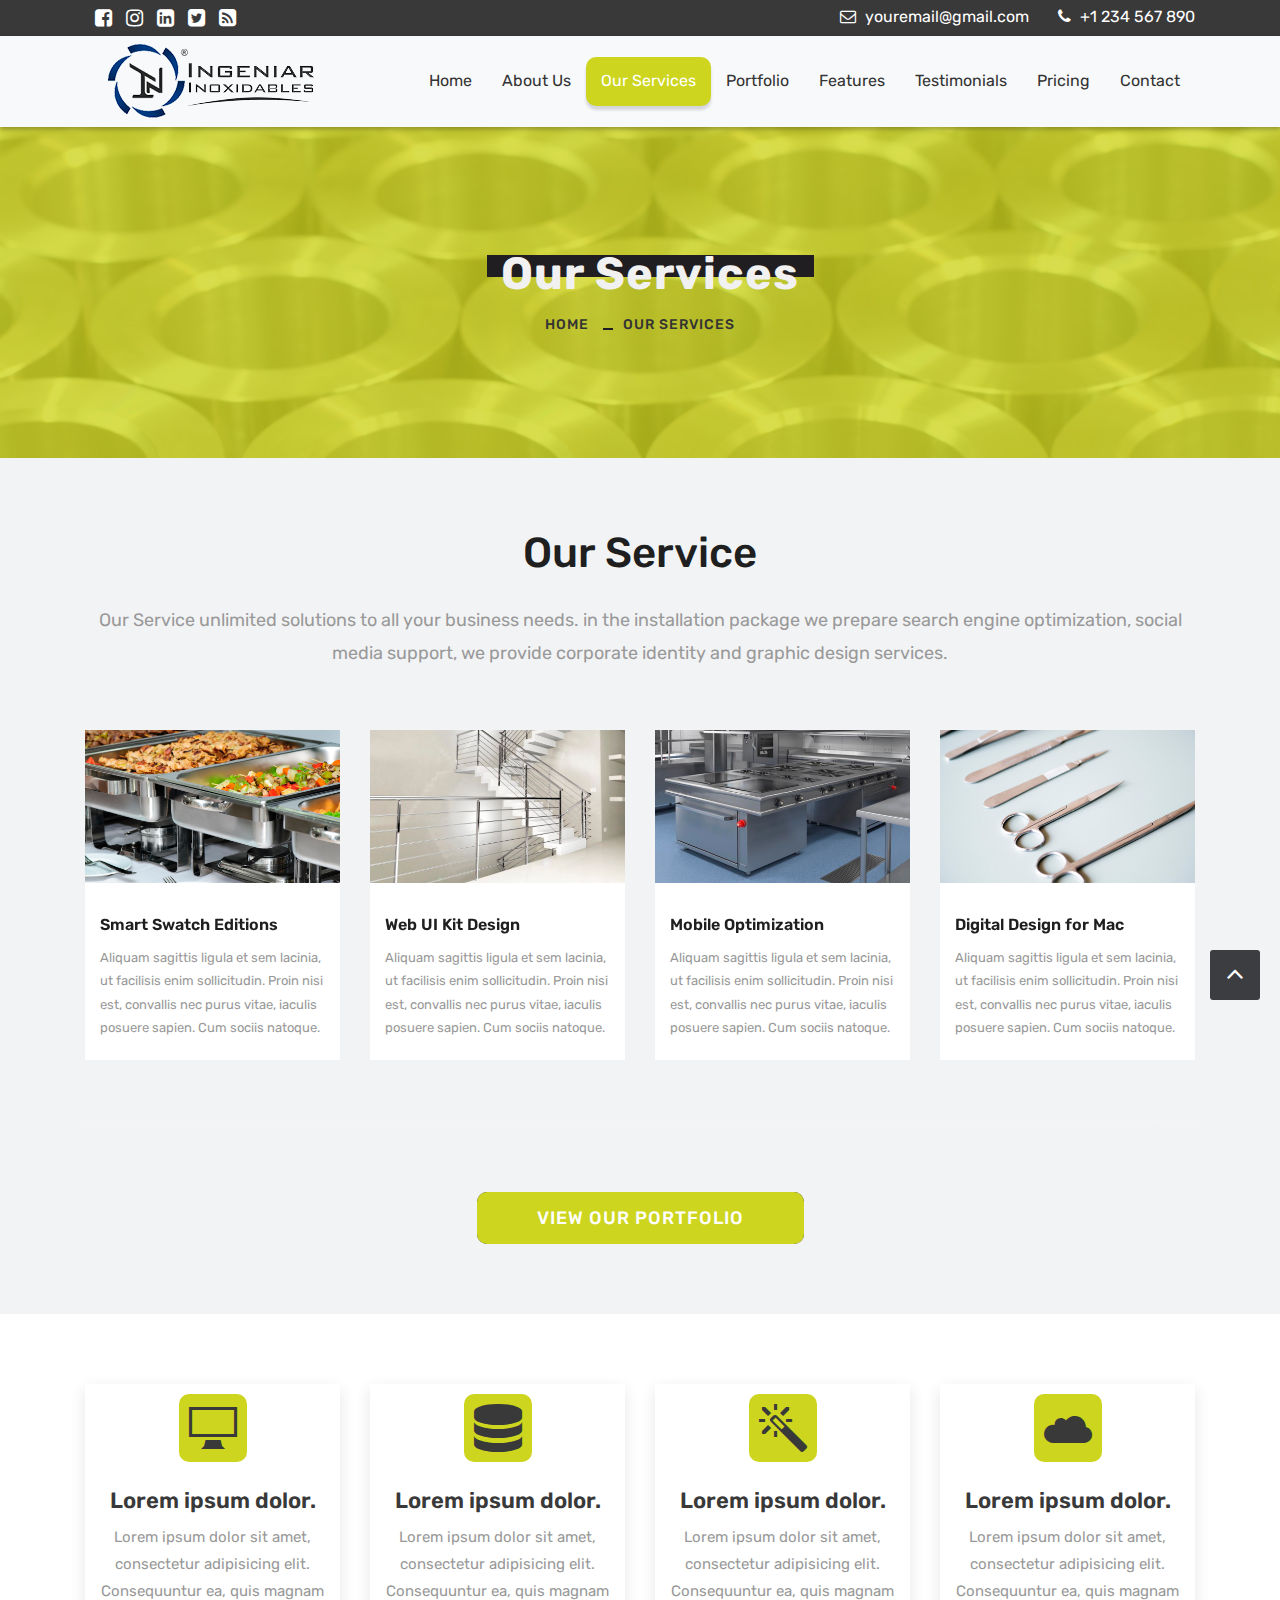
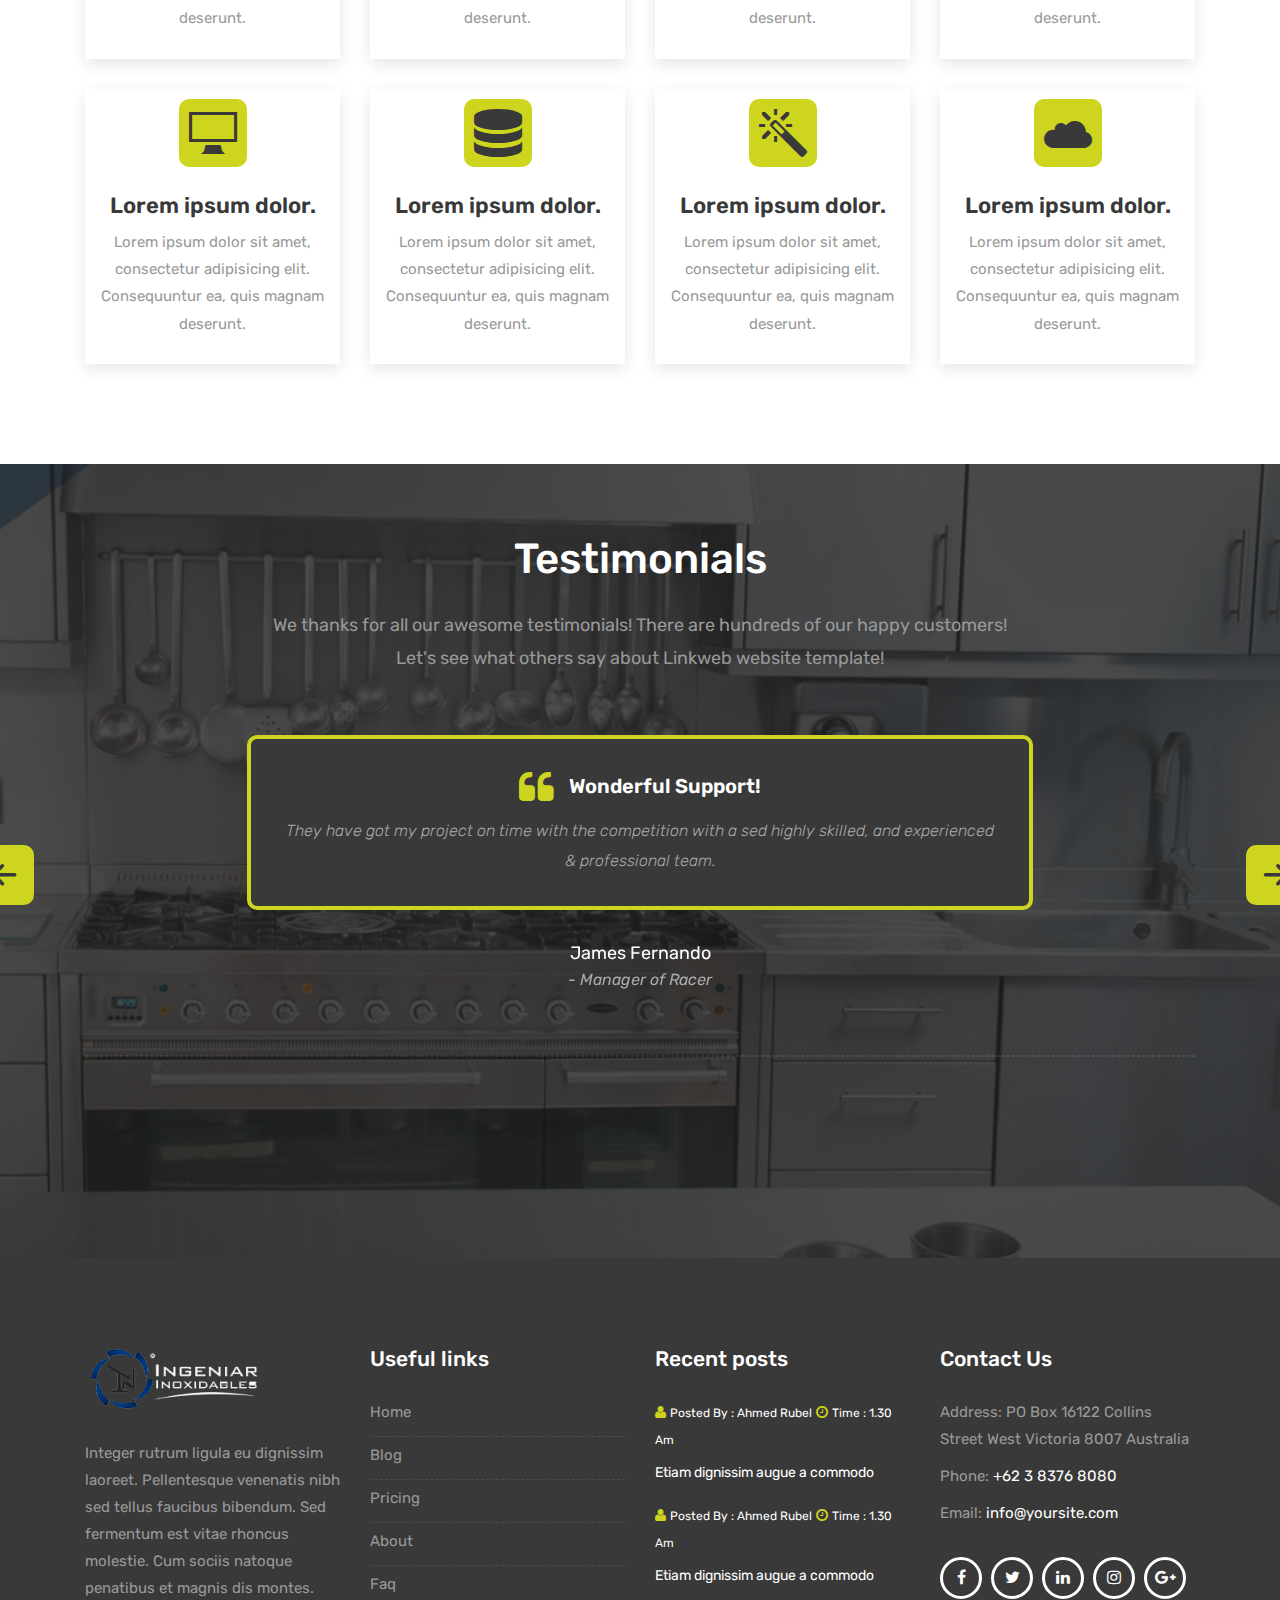
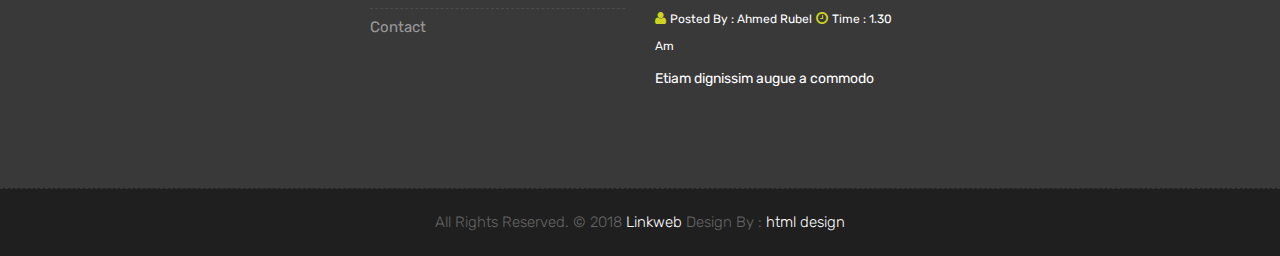
<file: services.html>
<!DOCTYPE html>
<html lang="en">

    <!-- Basic -->
    <meta charset="utf-8">
    <meta http-equiv="X-UA-Compatible" content="IE=edge">   
   
    <!-- Mobile Metas -->
    <meta name="viewport" content="width=device-width, minimum-scale=1.0, maximum-scale=1.0, user-scalable=no">
 
     <!-- Site Metas -->
    <title>Linkweb - Responsive HTML5 Template</title>  
    <meta name="keywords" content="">
    <meta name="description" content="">
    <meta name="author" content="">

    <!-- Site Icons -->
    <link rel="shortcut icon" href="images/favicon.ico" type="image/x-icon" />
    <link rel="apple-touch-icon" href="images/apple-touch-icon.png">

    <!-- Bootstrap CSS -->
    <link rel="stylesheet" href="css/bootstrap.min.css">
    <!-- Site CSS -->
    <link rel="stylesheet" href="style.css">
    <!-- Responsive CSS -->
    <link rel="stylesheet" href="css/responsive.css">
    <!-- Custom CSS -->
    <link rel="stylesheet" href="css/custom.css">

    <!-- Modernizer for Portfolio -->
    <script src="js/modernizer.js"></script>

    <!--[if lt IE 9]>
      <script src="https://oss.maxcdn.com/libs/html5shiv/3.7.0/html5shiv.js"></script>
      <script src="https://oss.maxcdn.com/libs/respond.js/1.4.2/respond.min.js"></script>
    <![endif]-->

</head>
<body>

    <!-- LOADER -->
    <div id="preloader">
        <div class="loader">
			<div class="loader__bar"></div>
			<div class="loader__bar"></div>
			<div class="loader__bar"></div>
			<div class="loader__bar"></div>
			<div class="loader__bar"></div>
			<div class="loader__ball"></div>
		</div>
    </div><!-- end loader -->
    <!-- END LOADER -->
    
	<div class="top-bar">
		<div class="container">
			<div class="row">
				<div class="col-md-6 col-sm-6">
					<div class="right-top">
						<div class="social-box">
							<ul>
								<li><a href="#"><i class="fa fa-facebook-square" aria-hidden="true"></i></a></li>
								<li><a href="#"><i class="fa fa-instagram" aria-hidden="true"></i></a></li>
								<li><a href="#"><i class="fa fa-linkedin-square" aria-hidden="true"></i></a></li>
								<li><a href="#"><i class="fa fa-twitter-square" aria-hidden="true"></i></a></li>
								<li><a href="#"><i class="fa fa-rss-square" aria-hidden="true"></i></a></li>
							<ul>
						</div>
					</div>
				</div>
				<div class="col-md-6 col-sm-6">
					<div class="left-top">
						<div class="email-box">
							<a href="#"><i class="fa fa-envelope-o" aria-hidden="true"></i> youremail@gmail.com</a>
						</div>
						<div class="phone-box">
							<a href="tel:1234567890"><i class="fa fa-phone" aria-hidden="true"></i> +1 234 567 890</a>
						</div>
					</div>
				</div>
			</div>
		</div>
	</div>
    <header class="header header_style_01">
        <nav class="megamenu navbar navbar-expand-lg navbar-light bg-light">
            <div class="container">
                <div class="navbar-header">
                    <a class="navbar-brand" href="index.html"><img src="images/logos/logo.png" alt="image"></a>
					<button class="navbar-toggler collapsed" type="button" data-toggle="collapse" data-target="#navbar" aria-controls="navbar" aria-expanded="false" aria-label="Toggle navigation">
                        <span class="sr-only">Toggle navigation</span>
                        <span class="icon-bar"></span>
                        <span class="icon-bar"></span>
                        <span class="icon-bar"></span>
                    </button>
                </div>
                <div class="collapse navbar-collapse" id="navbar">
                    <ul class="navbar-nav ml-auto">
                        <li><a href="index.html">Home</a></li>
                        <li><a href="about-us.html">About us</a></li>
                        <li><a class="active" href="services.html">Our Services</a></li>
                        <li><a href="portfolio.html">Portfolio</a></li>
                        <li><a href="features.html">Features</a></li>
                        <li><a href="testimonials.html">Testimonials</a></li>
                        <li><a href="pricing.html">Pricing</a></li>
						<li><a href="contact.html">Contact</a></li>
                    </ul>
                </div>
            </div>
        </nav>
    </header>

   	<div class="banner-area banner-bg-1">
		<div class="container">
			<div class="row">
				<div class="col-md-12">
					<div class="banner">
						<h2><span>Our Services</span></h2>
						<ul class="page-title-link">
							<li><a href="#">Home</a></li>
							<li><a href="#">Our Services</a></li>
						</ul>
					</div>
				</div>
			</div>
		</div>
	</div>
	
	<div id="services" class="parallax section lb">
        <div class="container">
            <div class="section-title text-center">
                <h3>Our Service</h3>
                <p class="lead">Our Service unlimited solutions to all your business needs. in the installation package we prepare search engine optimization, social media support, we provide corporate identity and graphic design services.</p>
            </div><!-- end title -->

            <div class="owl-services owl-carousel owl-theme">
                <div class="service-widget">
                    <div class="post-media wow fadeIn">
                        <a href="uploads/service_01.jpg" data-rel="prettyPhoto[gal]" class="hoverbutton global-radius"><i class="flaticon-unlink"></i></a>
                        <img src="uploads/service_01.jpg" alt="" class="img-fluid img-rounded">
                    </div>
					<div class="service-dit">
						<h3>Smart Swatch Editions</h3>
						<p>Aliquam sagittis ligula et sem lacinia, ut facilisis enim sollicitudin. Proin nisi est, convallis nec purus vitae, iaculis posuere sapien. Cum sociis natoque.</p>
					</div>
                </div>
                <!-- end service -->

                <div class="service-widget">
                    <div class="post-media wow fadeIn">
                        <a href="uploads/service_02.jpg" data-rel="prettyPhoto[gal]" class="hoverbutton global-radius"><i class="flaticon-unlink"></i></a>
                        <img src="uploads/service_02.jpg" alt="" class="img-fluid img-rounded">
                    </div>
					<div class="service-dit">
						<h3>Web UI Kit Design</h3>
						<p>Aliquam sagittis ligula et sem lacinia, ut facilisis enim sollicitudin. Proin nisi est, convallis nec purus vitae, iaculis posuere sapien. Cum sociis natoque.</p>
					</div>
                </div>
                <!-- end service -->

                <div class="service-widget">
                    <div class="post-media wow fadeIn">
                        <a href="uploads/service_03.jpg" data-rel="prettyPhoto[gal]" class="hoverbutton global-radius"><i class="flaticon-unlink"></i></a>
                        <img src="uploads/service_03.jpg" alt="" class="img-fluid img-rounded">
                    </div>
					<div class="service-dit">
						<h3>Mobile Optimization</h3>
						<p>Aliquam sagittis ligula et sem lacinia, ut facilisis enim sollicitudin. Proin nisi est, convallis nec purus vitae, iaculis posuere sapien. Cum sociis natoque.</p>
					</div>
                </div>
                <!-- end service -->

                <div class="service-widget">
                    <div class="post-media wow fadeIn">
                        <a href="uploads/service_04.jpg" data-rel="prettyPhoto[gal]" class="hoverbutton global-radius"><i class="flaticon-unlink"></i></a>
                        <img src="uploads/service_04.jpg" alt="" class="img-fluid img-rounded">
                    </div>
					<div class="service-dit">
						<h3>Digital Design for Mac</h3>
						<p>Aliquam sagittis ligula et sem lacinia, ut facilisis enim sollicitudin. Proin nisi est, convallis nec purus vitae, iaculis posuere sapien. Cum sociis natoque.</p>
					</div>
                </div>
                <!-- end service -->
            </div><!-- end row -->

            <hr class="hr1">

            <div class="text-center">
                <a href="#" class="btn11"><span>View Our Portfolio</span></a>
            </div>
        </div><!-- end container -->
    </div><!-- end section -->
	
	<div class="section wb">
        <div class="container">
           <div class="row text-center">
				<div class="col-md-3 col-sm-6">
					<div class="about-item">
						<div class="about-icon">
							<span class="icon icon-display"></span>
						</div>
						<div class="about-text">
							<h3> <a href="#">Lorem ipsum dolor. </a></h3>
							<p>Lorem ipsum dolor sit amet, consectetur adipisicing elit. Consequuntur ea, quis magnam deserunt. </p>
						</div>
					</div>
				</div>
				<div class="col-md-3 col-sm-6">
					<div class="about-item">
						<div class="about-icon">
							<span class="icon icon-database"></span>
						</div>
						<div class="about-text">
							<h3> <a href="#">Lorem ipsum dolor. </a></h3>
							<p>Lorem ipsum dolor sit amet, consectetur adipisicing elit. Consequuntur ea, quis magnam deserunt. </p>
						</div>
					</div>
				</div>
				<div class="col-md-3 col-sm-6">
					<div class="about-item">
						<div class="about-icon">
							<span class="icon icon-magic-wand"></span>
						</div>
						<div class="about-text">
							<h3> <a href="#">Lorem ipsum dolor. </a></h3>
							<p>Lorem ipsum dolor sit amet, consectetur adipisicing elit. Consequuntur ea, quis magnam deserunt. </p>
						</div>
					</div>
				</div>
				<div class="col-md-3 col-sm-6">
					<div class="about-item">
						<div class="about-icon">
							<span class="icon icon-cloud"></span>
						</div>
						<div class="about-text">
							<h3> <a href="#">Lorem ipsum dolor. </a></h3>
							<p>Lorem ipsum dolor sit amet, consectetur adipisicing elit. Consequuntur ea, quis magnam deserunt. </p>
						</div>
					</div>
				</div>
				<div class="col-md-3 col-sm-6">
					<div class="about-item">
						<div class="about-icon">
							<span class="icon icon-display"></span>
						</div>
						<div class="about-text">
							<h3> <a href="#">Lorem ipsum dolor. </a></h3>
							<p>Lorem ipsum dolor sit amet, consectetur adipisicing elit. Consequuntur ea, quis magnam deserunt. </p>
						</div>
					</div>
				</div>
				<div class="col-md-3 col-sm-6">
					<div class="about-item">
						<div class="about-icon">
							<span class="icon icon-database"></span>
						</div>
						<div class="about-text">
							<h3> <a href="#">Lorem ipsum dolor. </a></h3>
							<p>Lorem ipsum dolor sit amet, consectetur adipisicing elit. Consequuntur ea, quis magnam deserunt. </p>
						</div>
					</div>
				</div>
				<div class="col-md-3 col-sm-6">
					<div class="about-item">
						<div class="about-icon">
							<span class="icon icon-magic-wand"></span>
						</div>
						<div class="about-text">
							<h3> <a href="#">Lorem ipsum dolor. </a></h3>
							<p>Lorem ipsum dolor sit amet, consectetur adipisicing elit. Consequuntur ea, quis magnam deserunt. </p>
						</div>
					</div>
				</div>
				<div class="col-md-3 col-sm-6">
					<div class="about-item">
						<div class="about-icon">
							<span class="icon icon-cloud"></span>
						</div>
						<div class="about-text">
							<h3> <a href="#">Lorem ipsum dolor. </a></h3>
							<p>Lorem ipsum dolor sit amet, consectetur adipisicing elit. Consequuntur ea, quis magnam deserunt. </p>
						</div>
					</div>
				</div>
			</div>
        </div><!-- end container -->
    </div><!-- end section -->

    <div id="testimonials" class="parallax section db parallax-off" style="background-image:url('uploads/parallax_03.png');">
        <div class="container">
            <div class="section-title text-center">
                <h3>Testimonials</h3>
                <p class="lead">We thanks for all our awesome testimonials! There are hundreds of our happy customers! <br>Let's see what others say about Linkweb website template!</p>
            </div><!-- end title -->

            <div class="row">
                <div class="col-md-12 col-sm-12">
                    <div class="testi-carousel owl-carousel owl-theme">
                        <div class="testimonial clearfix">
							
                            <div class="desc">
                                <h3><i class="fa fa-quote-left"></i> Wonderful Support!</h3>
                                <p class="lead">They have got my project on time with the competition with a sed highly skilled, and experienced & professional team.</p>
                            </div>
                            <div class="testi-meta">
                                <h4>James Fernando <small>- Manager of Racer</small></h4>
                            </div>
                            <!-- end testi-meta -->
                        </div>
                        <!-- end testimonial -->

                        <div class="testimonial clearfix">
                            <div class="desc">
                                <h3><i class="fa fa-quote-left"></i> Awesome Services!</h3>
                                <p class="lead">Explain to you how all this mistaken idea of denouncing pleasure and praising pain was born and I will give you completed.</p>
                            </div>
                            <div class="testi-meta">
                                <h4>Jacques Philips <small>- Designer</small></h4>
                            </div>
                            <!-- end testi-meta -->
                        </div>
                        <!-- end testimonial -->

                        <div class="testimonial clearfix">
                            <div class="desc">
                                <h3><i class="fa fa-quote-left"></i> Great & Talented Team!</h3>
                                <p class="lead">The master-builder of human happines no one rejects, dislikes avoids pleasure itself, because it is very pursue pleasure. </p>
                            </div>
                            <div class="testi-meta">
                                <h4>Venanda Mercy <small>- Newyork City</small></h4>
                            </div>
                            <!-- end testi-meta -->
                        </div>
                        <!-- end testimonial -->
                        <div class="testimonial clearfix">
                            <div class="desc">
                                <h3><i class="fa fa-quote-left"></i> Wonderful Support!</h3>
                                <p class="lead">They have got my project on time with the competition with a sed highly skilled, and experienced & professional team.</p>
                            </div>
                            <div class="testi-meta">                                
                                <h4>James Fernando <small>- Manager of Racer</small></h4>
                            </div>
                            <!-- end testi-meta -->
                        </div>
                        <!-- end testimonial -->

                        <div class="testimonial clearfix">
                            <div class="desc">
                                <h3><i class="fa fa-quote-left"></i> Awesome Services!</h3>
                                <p class="lead">Explain to you how all this mistaken idea of denouncing pleasure and praising pain was born and I will give you completed.</p>
                            </div>
                            <div class="testi-meta">                                
                                <h4>Jacques Philips <small>- Designer</small></h4>
                            </div>
                            <!-- end testi-meta -->
                        </div>
                        <!-- end testimonial -->

                        <div class="testimonial clearfix">
                            <div class="desc">
                                <h3><i class="fa fa-quote-left"></i> Great & Talented Team!</h3>
                                <p class="lead">The master-builder of human happines no one rejects, dislikes avoids pleasure itself, because it is very pursue pleasure. </p>
                            </div>
                            <div class="testi-meta">                                
                                <h4>Venanda Mercy <small>- Newyork City</small></h4>
                            </div>
                            <!-- end testi-meta -->
                        </div><!-- end testimonial -->
                    </div><!-- end carousel -->
                </div><!-- end col -->
            </div><!-- end row -->

            <hr class="hr1">

            <div class="row logos">
                <div class="col-md-2 col-sm-2 wow fadeInUp">
                    <a href="#"><img src="uploads/logo_01.png" alt="" class="img-repsonsive"></a>
                </div>
                <div class="col-md-2 col-sm-2 wow fadeInUp">
                    <a href="#"><img src="uploads/logo_02.png" alt="" class="img-repsonsive"></a>
                </div>
                <div class="col-md-2 col-sm-2 wow fadeInUp">
                    <a href="#"><img src="uploads/logo_03.png" alt="" class="img-repsonsive"></a>
                </div>
                <div class="col-md-2 col-sm-2 wow fadeInUp">
                    <a href="#"><img src="uploads/logo_04.png" alt="" class="img-repsonsive"></a>
                </div>
                <div class="col-md-2 col-sm-2 wow fadeInUp">
                    <a href="#"><img src="uploads/logo_05.png" alt="" class="img-repsonsive"></a>
                </div>
                <div class="col-md-2 col-sm-2 wow fadeInUp">
                    <a href="#"><img src="uploads/logo_06.png" alt="" class="img-repsonsive"></a>
                </div>
            </div><!-- end row -->

        </div><!-- end container -->
    </div><!-- end section -->

    <footer class="footer">
        <div class="container">
            <div class="row">
                <div class="col-md-6 col-lg-3">
                    <div class="widget clearfix">
                        <div class="widget-title">
                            <img src="images/logos/logo-2.png" alt="" />
                        </div>
                        <p> Integer rutrum ligula eu dignissim laoreet. Pellentesque venenatis nibh sed tellus faucibus bibendum. Sed fermentum est vitae rhoncus molestie. Cum sociis natoque penatibus et magnis dis montes.</p>                        
                    </div><!-- end clearfix -->
                </div><!-- end col -->

				<div class="col-md-6 col-lg-3">
                    <div class="widget clearfix">
                        <div class="widget-title">
                            <h3>Useful links</h3>
                        </div>

                        <ul class="footer-links hov">
                            <li><a href="#">Home <span class="icon icon-arrow-right2"></span></a></li>
							<li><a href="#">Blog <span class="icon icon-arrow-right2"></span></a></li>
							<li><a href="#">Pricing <span class="icon icon-arrow-right2"></span></a></li>
							<li><a href="#">About <span class="icon icon-arrow-right2"></span></a></li>
							<li><a href="#">Faq <span class="icon icon-arrow-right2"></span></a></li>
							<li><a href="#">Contact <span class="icon icon-arrow-right2"></span></a></li>
                        </ul><!-- end links -->
                    </div><!-- end clearfix -->
                </div><!-- end col -->
				
                <div class="col-md-6 col-lg-3">
                    <div class="footer-recent clearfix">
                        <div class="widget-title">
                            <h3>Recent posts</h3>
                        </div>
						
						<ul>
							<li>
								<i class="fa fa-user" aria-hidden="true"></i>
								<span>Posted By : Ahmed Rubel</span>
								<i class="fa fa-clock-o" aria-hidden="true"></i>
								<span> Time : 1.30 Am</span>
								<h2>Etiam dignissim augue a commodo</h2>
							</li>
							<li>
								<i class="fa fa-user" aria-hidden="true"></i>
								<span>Posted By : Ahmed Rubel</span>
								<i class="fa fa-clock-o" aria-hidden="true"></i>
								<span> Time : 1.30 Am</span>
								<h2>Etiam dignissim augue a commodo</h2>
							</li>
							<li>
								<i class="fa fa-user" aria-hidden="true"></i>
								<span>Posted By : Ahmed Rubel</span>
								<i class="fa fa-clock-o" aria-hidden="true"></i>
								<span> Time : 1.30 Am</span>
								<h2>Etiam dignissim augue a commodo</h2>
							</li>
						</ul>
						                       
                    </div><!-- end clearfix -->
                </div><!-- end col -->
				<div class="col-md-6 col-lg-3">
					<div class="widget footer-contact clearfix">
						<div class="widget-title">
                            <h3>Contact Us</h3>
                        </div>
						
						<ul>
							<li>Address: PO Box 16122 Collins Street West Victoria 8007 Australia</li>
							<li>Phone: <a href="#">+62 3 8376 8080  </a></li>
							<li>Email: <a href="#">info@yoursite.com </a></li>
						</ul>
						<ul class="social-list">
							<li><a href="https://www.facebook.com/" class="facebook"><i class="fa fa-facebook"></i></a></li>
							<li><a href="https://twitter.com/" class="twitter"><i class="fa fa-twitter"></i></a></li>
							<li><a href="https://linkedin.com/" class="linkedin"><i class="fa fa-linkedin"></i></a></li>
							<li><a href="https://www.instagram.com/" class="instagram"><i class="fa fa-instagram"></i></a></li>
							<li><a href="https://plus.google.com/" class="googlePlus"><i class="fa fa-google-plus"></i></a></li>
						</ul>
						
					</div>
				</div>
				
				
				
            </div><!-- end row -->
        </div><!-- end container -->
    </footer><!-- end footer -->

    <div class="copyrights">
        <div class="container">
            <div class="footer-distributed">
                <div class="footer-left">                   
                    <p class="footer-company-name">All Rights Reserved. &copy; 2018 <a href="#">Linkweb</a> Design By : 
					<a href="https://html.design/">html design</a></p>
                </div>

                
            </div>
        </div><!-- end container -->
    </div><!-- end copyrights -->

    <a href="#" id="scroll-to-top" class="dmtop global-radius"><i class="fa fa-angle-up"></i></a>

    <!-- ALL JS FILES -->
    <script src="js/all.js"></script>
    <!-- ALL PLUGINS -->
    <script src="js/custom.js"></script>
    <script src="js/portfolio.js"></script>
    <script src="js/hoverdir.js"></script>    

</body>
</html>
</file>
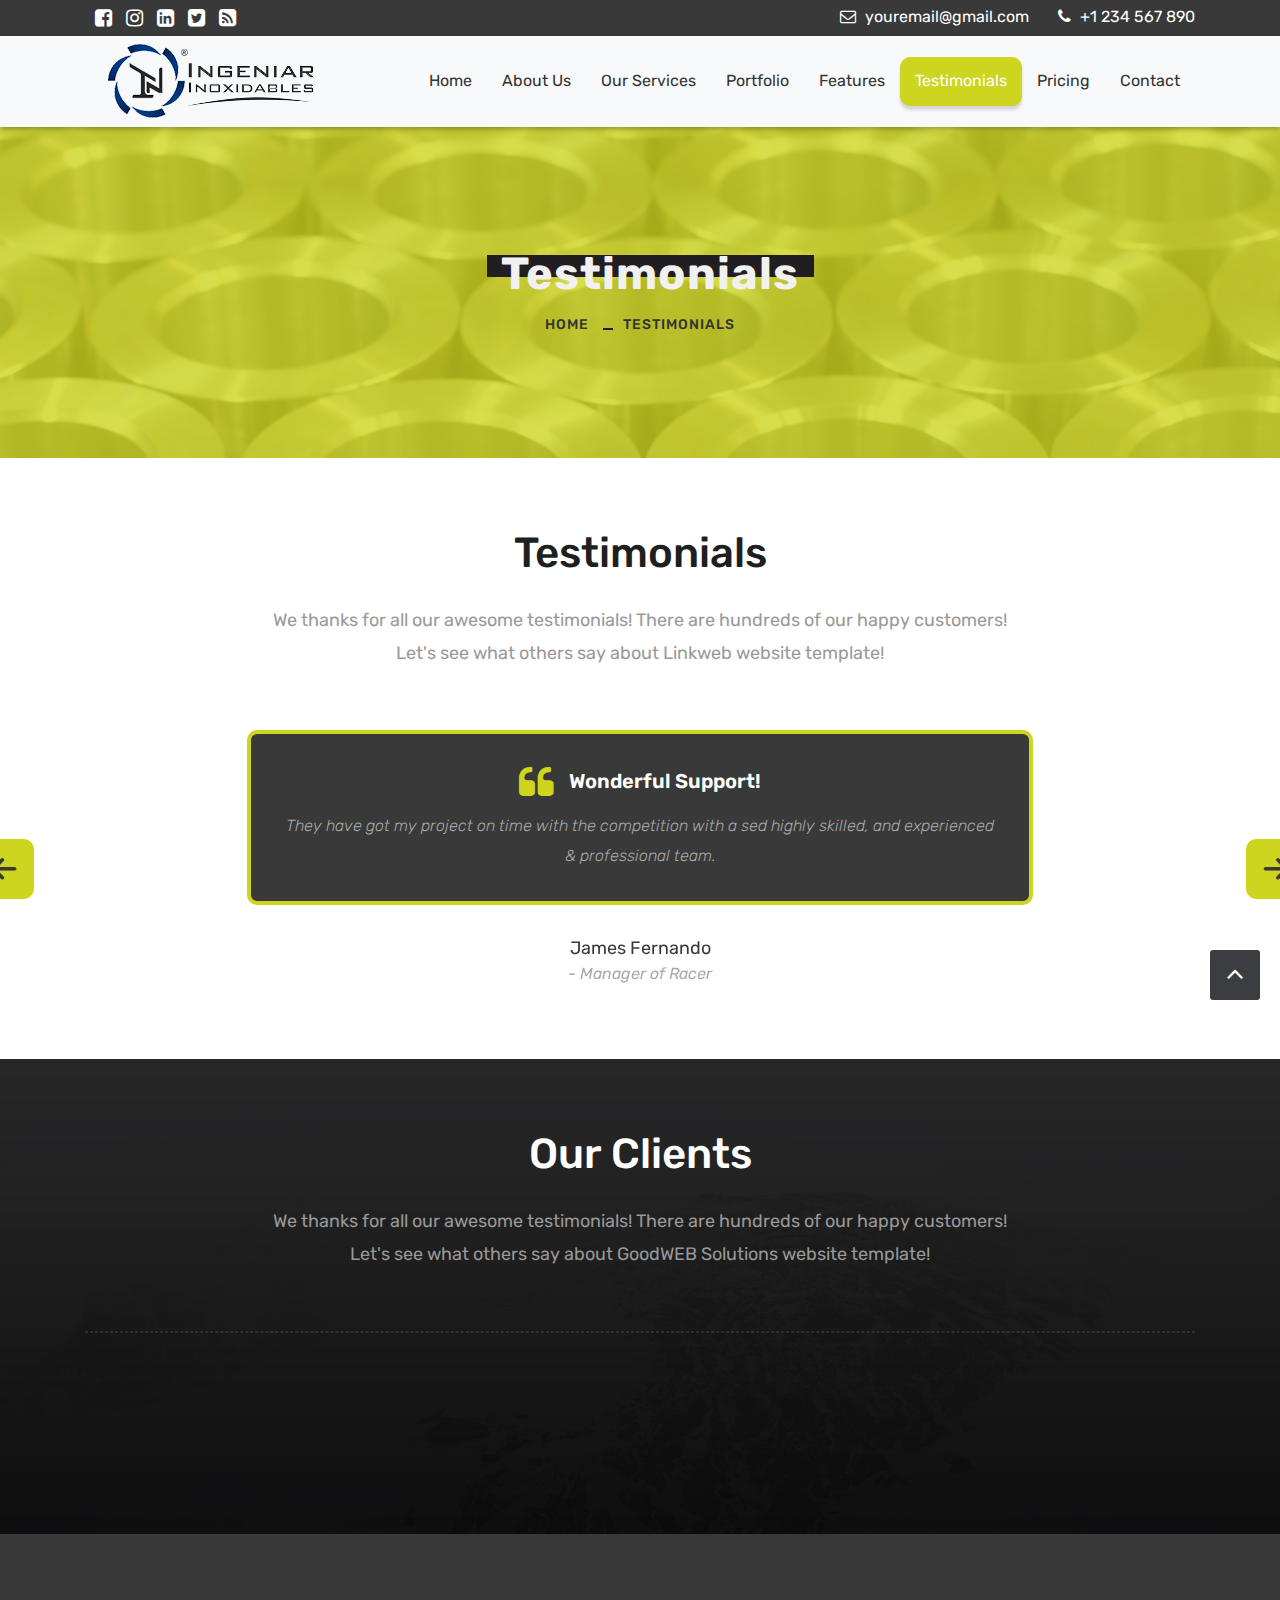
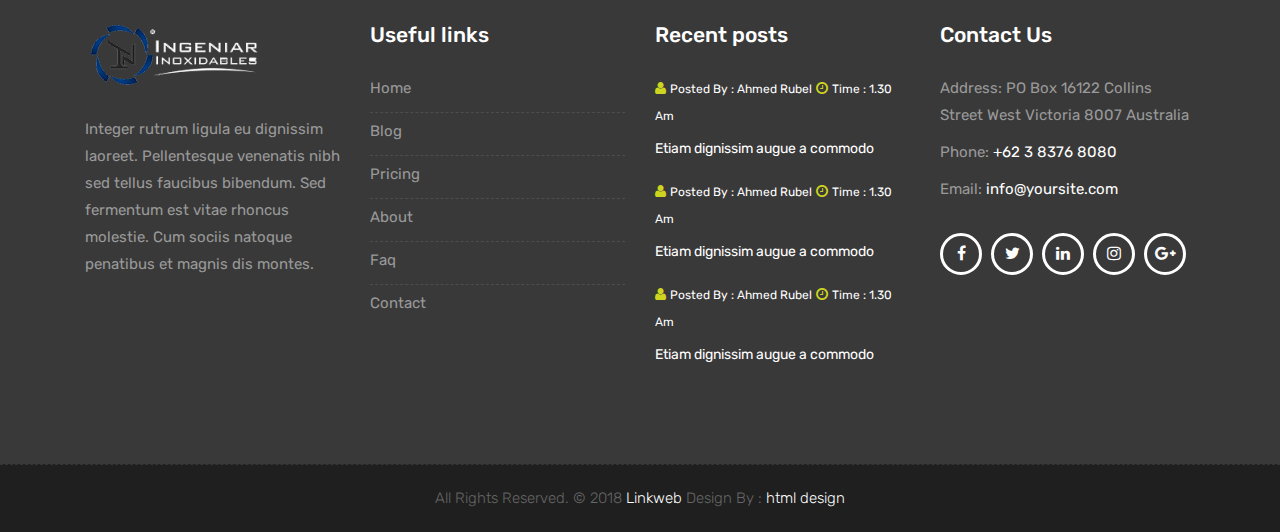
<file: testimonials.html>
<!DOCTYPE html>
<html lang="en">

    <!-- Basic -->
    <meta charset="utf-8">
    <meta http-equiv="X-UA-Compatible" content="IE=edge">   
   
    <!-- Mobile Metas -->
    <meta name="viewport" content="width=device-width, minimum-scale=1.0, maximum-scale=1.0, user-scalable=no">
 
     <!-- Site Metas -->
    <title>Linkweb - Responsive HTML5 Template</title>  
    <meta name="keywords" content="">
    <meta name="description" content="">
    <meta name="author" content="">

    <!-- Site Icons -->
    <link rel="shortcut icon" href="images/favicon.ico" type="image/x-icon" />
    <link rel="apple-touch-icon" href="images/apple-touch-icon.png">

    <!-- Bootstrap CSS -->
    <link rel="stylesheet" href="css/bootstrap.min.css">
    <!-- Site CSS -->
    <link rel="stylesheet" href="style.css">
    <!-- Responsive CSS -->
    <link rel="stylesheet" href="css/responsive.css">
    <!-- Custom CSS -->
    <link rel="stylesheet" href="css/custom.css">

    <!-- Modernizer for Portfolio -->
    <script src="js/modernizer.js"></script>

    <!--[if lt IE 9]>
      <script src="https://oss.maxcdn.com/libs/html5shiv/3.7.0/html5shiv.js"></script>
      <script src="https://oss.maxcdn.com/libs/respond.js/1.4.2/respond.min.js"></script>
    <![endif]-->

</head>
<body>

    <!-- LOADER -->
    <div id="preloader">
        <div class="loader">
			<div class="loader__bar"></div>
			<div class="loader__bar"></div>
			<div class="loader__bar"></div>
			<div class="loader__bar"></div>
			<div class="loader__bar"></div>
			<div class="loader__ball"></div>
		</div>
    </div><!-- end loader -->
    <!-- END LOADER -->
    
	<div class="top-bar">
		<div class="container">
			<div class="row">
				<div class="col-md-6 col-sm-6">
					<div class="right-top">
						<div class="social-box">
							<ul>
								<li><a href="#"><i class="fa fa-facebook-square" aria-hidden="true"></i></a></li>
								<li><a href="#"><i class="fa fa-instagram" aria-hidden="true"></i></a></li>
								<li><a href="#"><i class="fa fa-linkedin-square" aria-hidden="true"></i></a></li>
								<li><a href="#"><i class="fa fa-twitter-square" aria-hidden="true"></i></a></li>
								<li><a href="#"><i class="fa fa-rss-square" aria-hidden="true"></i></a></li>
							<ul>
						</div>
					</div>
				</div>
				<div class="col-md-6 col-sm-6">
					<div class="left-top">
						<div class="email-box">
							<a href="#"><i class="fa fa-envelope-o" aria-hidden="true"></i> youremail@gmail.com</a>
						</div>
						<div class="phone-box">
							<a href="tel:1234567890"><i class="fa fa-phone" aria-hidden="true"></i> +1 234 567 890</a>
						</div>
					</div>
				</div>
			</div>
		</div>
	</div>
    <header class="header header_style_01">
        <nav class="megamenu navbar navbar-expand-lg navbar-light bg-light">
            <div class="container">
                <div class="navbar-header">
                    <a class="navbar-brand" href="index.html"><img src="images/logos/logo.png" alt="image"></a>
					<button class="navbar-toggler collapsed" type="button" data-toggle="collapse" data-target="#navbar" aria-controls="navbar" aria-expanded="false" aria-label="Toggle navigation">
                        <span class="sr-only">Toggle navigation</span>
                        <span class="icon-bar"></span>
                        <span class="icon-bar"></span>
                        <span class="icon-bar"></span>
                    </button>
                </div>
                <div class="collapse navbar-collapse" id="navbar">
                    <ul class="navbar-nav ml-auto">
                        <li><a href="index.html">Home</a></li>
                        <li><a href="about-us.html">About us</a></li>
                        <li><a href="services.html">Our Services</a></li>
                        <li><a href="portfolio.html">Portfolio</a></li>
                        <li><a href="features.html">Features</a></li>
                        <li><a class="active" href="testimonials.html">Testimonials</a></li>
                        <li><a href="pricing.html">Pricing</a></li>
						<li><a href="contact.html">Contact</a></li>
                    </ul>
                </div>
            </div>
        </nav>
    </header>

   	<div class="banner-area banner-bg-1">
		<div class="container">
			<div class="row">
				<div class="col-md-12">
					<div class="banner">
						<h2><span>Testimonials</span></h2>
						<ul class="page-title-link">
							<li><a href="#">Home</a></li>
							<li><a href="#">Testimonials</a></li>
						</ul>
					</div>
				</div>
			</div>
		</div>
	</div>

    <div id="test-box" class="section wb">
        <div class="container">
            <div class="section-title text-center">
                <h3>Testimonials</h3>
                <p class="lead">We thanks for all our awesome testimonials! There are hundreds of our happy customers! <br>Let's see what others say about Linkweb website template!</p>
            </div><!-- end title -->

            <div class="row">
                <div class="col-md-12 col-sm-12">
                    <div class="testi-carousel owl-carousel owl-theme">
                        <div class="testimonial clearfix">
                            <div class="desc">
                                <h3><i class="fa fa-quote-left"></i> Wonderful Support!</h3>
                                <p class="lead">They have got my project on time with the competition with a sed highly skilled, and experienced & professional team.</p>
                            </div>
                            <div class="testi-meta">
                                <h4>James Fernando <small>- Manager of Racer</small></h4>
                            </div>
                            <!-- end testi-meta -->
                        </div>
                        <!-- end testimonial -->

                        <div class="testimonial clearfix">
                            <div class="desc">
                                <h3><i class="fa fa-quote-left"></i> Awesome Services!</h3>
                                <p class="lead">Explain to you how all this mistaken idea of denouncing pleasure and praising pain was born and I will give you completed.</p>
                            </div>
                            <div class="testi-meta">                                
                                <h4>Jacques Philips <small>- Designer</small></h4>
                            </div>
                            <!-- end testi-meta -->
                        </div>
                        <!-- end testimonial -->

                        <div class="testimonial clearfix">
                            <div class="desc">
                                <h3><i class="fa fa-quote-left"></i> Great & Talented Team!</h3>
                                <p class="lead">The master-builder of human happines no one rejects, dislikes avoids pleasure itself, because it is very pursue pleasure. </p>
                            </div>
                            <div class="testi-meta">
                                <h4>Venanda Mercy <small>- Newyork City</small></h4>
                            </div>
                            <!-- end testi-meta -->
                        </div>
                        <!-- end testimonial -->
                        <div class="testimonial clearfix">
                            <div class="desc">
                                <h3><i class="fa fa-quote-left"></i> Wonderful Support!</h3>
                                <p class="lead">They have got my project on time with the competition with a sed highly skilled, and experienced & professional team.</p>
                            </div>
                            <div class="testi-meta">
                                <h4>James Fernando <small>- Manager of Racer</small></h4>
                            </div>
                            <!-- end testi-meta -->
                        </div>
                        <!-- end testimonial -->

                        <div class="testimonial clearfix">
                            <div class="desc">
                                <h3><i class="fa fa-quote-left"></i> Awesome Services!</h3>
                                <p class="lead">Explain to you how all this mistaken idea of denouncing pleasure and praising pain was born and I will give you completed.</p>
                            </div>
                            <div class="testi-meta">
                                <h4>Jacques Philips <small>- Designer</small></h4>
                            </div>
                            <!-- end testi-meta -->
                        </div>
                        <!-- end testimonial -->

                        <div class="testimonial clearfix">
                            <div class="desc">
                                <h3><i class="fa fa-quote-left"></i> Great & Talented Team!</h3>
                                <p class="lead">The master-builder of human happines no one rejects, dislikes avoids pleasure itself, because it is very pursue pleasure. </p>
                            </div>
                            <div class="testi-meta">
                                <h4>Venanda Mercy <small>- Newyork City</small></h4>
                            </div>
                            <!-- end testi-meta -->
                        </div><!-- end testimonial -->
                    </div><!-- end carousel -->
                </div><!-- end col -->
            </div><!-- end row -->

        </div><!-- end container -->
    </div><!-- end section -->

    <div id="testimonials" class="parallax section db parallax-off" style="background-image:url('uploads/parallax_03.jpg');">
        <div class="container">
            <div class="section-title text-center">
                <h3>Our Clients</h3>
                <p class="lead">We thanks for all our awesome testimonials! There are hundreds of our happy customers! <br>Let's see what others say about GoodWEB Solutions website template!</p>
            </div><!-- end title -->

            <hr class="hr1">

            <div class="row logos">
                <div class="col-md-2 col-sm-2 wow fadeInUp">
                    <a href="#"><img src="uploads/logo_01.png" alt="" class="img-repsonsive"></a>
                </div>
                <div class="col-md-2 col-sm-2 wow fadeInUp">
                    <a href="#"><img src="uploads/logo_02.png" alt="" class="img-repsonsive"></a>
                </div>
                <div class="col-md-2 col-sm-2 wow fadeInUp">
                    <a href="#"><img src="uploads/logo_03.png" alt="" class="img-repsonsive"></a>
                </div>
                <div class="col-md-2 col-sm-2 wow fadeInUp">
                    <a href="#"><img src="uploads/logo_04.png" alt="" class="img-repsonsive"></a>
                </div>
                <div class="col-md-2 col-sm-2 wow fadeInUp">
                    <a href="#"><img src="uploads/logo_05.png" alt="" class="img-repsonsive"></a>
                </div>
                <div class="col-md-2 col-sm-2 wow fadeInUp">
                    <a href="#"><img src="uploads/logo_06.png" alt="" class="img-repsonsive"></a>
                </div>
            </div><!-- end row -->

        </div><!-- end container -->
    </div><!-- end section -->

    <footer class="footer">
        <div class="container">
            <div class="row">
                <div class="col-md-6 col-lg-3">
                    <div class="widget clearfix">
                        <div class="widget-title">
                            <img src="images/logos/logo-2.png" alt="" />
                        </div>
                        <p> Integer rutrum ligula eu dignissim laoreet. Pellentesque venenatis nibh sed tellus faucibus bibendum. Sed fermentum est vitae rhoncus molestie. Cum sociis natoque penatibus et magnis dis montes.</p>                        
                    </div><!-- end clearfix -->
                </div><!-- end col -->

				<div class="col-md-6 col-lg-3">
                    <div class="widget clearfix">
                        <div class="widget-title">
                            <h3>Useful links</h3>
                        </div>

                        <ul class="footer-links hov">
                            <li><a href="#">Home <span class="icon icon-arrow-right2"></span></a></li>
							<li><a href="#">Blog <span class="icon icon-arrow-right2"></span></a></li>
							<li><a href="#">Pricing <span class="icon icon-arrow-right2"></span></a></li>
							<li><a href="#">About <span class="icon icon-arrow-right2"></span></a></li>
							<li><a href="#">Faq <span class="icon icon-arrow-right2"></span></a></li>
							<li><a href="#">Contact <span class="icon icon-arrow-right2"></span></a></li>
                        </ul><!-- end links -->
                    </div><!-- end clearfix -->
                </div><!-- end col -->
				
                <div class="col-md-6 col-lg-3">
                    <div class="footer-recent clearfix">
                        <div class="widget-title">
                            <h3>Recent posts</h3>
                        </div>
						
						<ul>
							<li>
								<i class="fa fa-user" aria-hidden="true"></i>
								<span>Posted By : Ahmed Rubel</span>
								<i class="fa fa-clock-o" aria-hidden="true"></i>
								<span> Time : 1.30 Am</span>
								<h2>Etiam dignissim augue a commodo</h2>
							</li>
							<li>
								<i class="fa fa-user" aria-hidden="true"></i>
								<span>Posted By : Ahmed Rubel</span>
								<i class="fa fa-clock-o" aria-hidden="true"></i>
								<span> Time : 1.30 Am</span>
								<h2>Etiam dignissim augue a commodo</h2>
							</li>
							<li>
								<i class="fa fa-user" aria-hidden="true"></i>
								<span>Posted By : Ahmed Rubel</span>
								<i class="fa fa-clock-o" aria-hidden="true"></i>
								<span> Time : 1.30 Am</span>
								<h2>Etiam dignissim augue a commodo</h2>
							</li>
						</ul>
						                       
                    </div><!-- end clearfix -->
                </div><!-- end col -->
				<div class="col-md-6 col-lg-3">
					<div class="widget footer-contact clearfix">
						<div class="widget-title">
                            <h3>Contact Us</h3>
                        </div>
						
						<ul>
							<li>Address: PO Box 16122 Collins Street West Victoria 8007 Australia</li>
							<li>Phone: <a href="#">+62 3 8376 8080  </a></li>
							<li>Email: <a href="#">info@yoursite.com </a></li>
						</ul>
						<ul class="social-list">
							<li><a href="https://www.facebook.com/" class="facebook"><i class="fa fa-facebook"></i></a></li>
							<li><a href="https://twitter.com/" class="twitter"><i class="fa fa-twitter"></i></a></li>
							<li><a href="https://linkedin.com/" class="linkedin"><i class="fa fa-linkedin"></i></a></li>
							<li><a href="https://www.instagram.com/" class="instagram"><i class="fa fa-instagram"></i></a></li>
							<li><a href="https://plus.google.com/" class="googlePlus"><i class="fa fa-google-plus"></i></a></li>
						</ul>
						
					</div>
				</div>
				
				
				
            </div><!-- end row -->
        </div><!-- end container -->
    </footer><!-- end footer -->

    <div class="copyrights">
        <div class="container">
            <div class="footer-distributed">
                <div class="footer-left">                   
                    <p class="footer-company-name">All Rights Reserved. &copy; 2018 <a href="#">Linkweb</a> Design By : 
					<a href="https://html.design/">html design</a></p>
                </div>

                
            </div>
        </div><!-- end container -->
    </div><!-- end copyrights -->

    <a href="#" id="scroll-to-top" class="dmtop global-radius"><i class="fa fa-angle-up"></i></a>

    <!-- ALL JS FILES -->
    <script src="js/all.js"></script>
    <!-- ALL PLUGINS -->
    <script src="js/custom.js"></script>
    <script src="js/portfolio.js"></script>
    <script src="js/hoverdir.js"></script>    

</body>
</html>
</file>
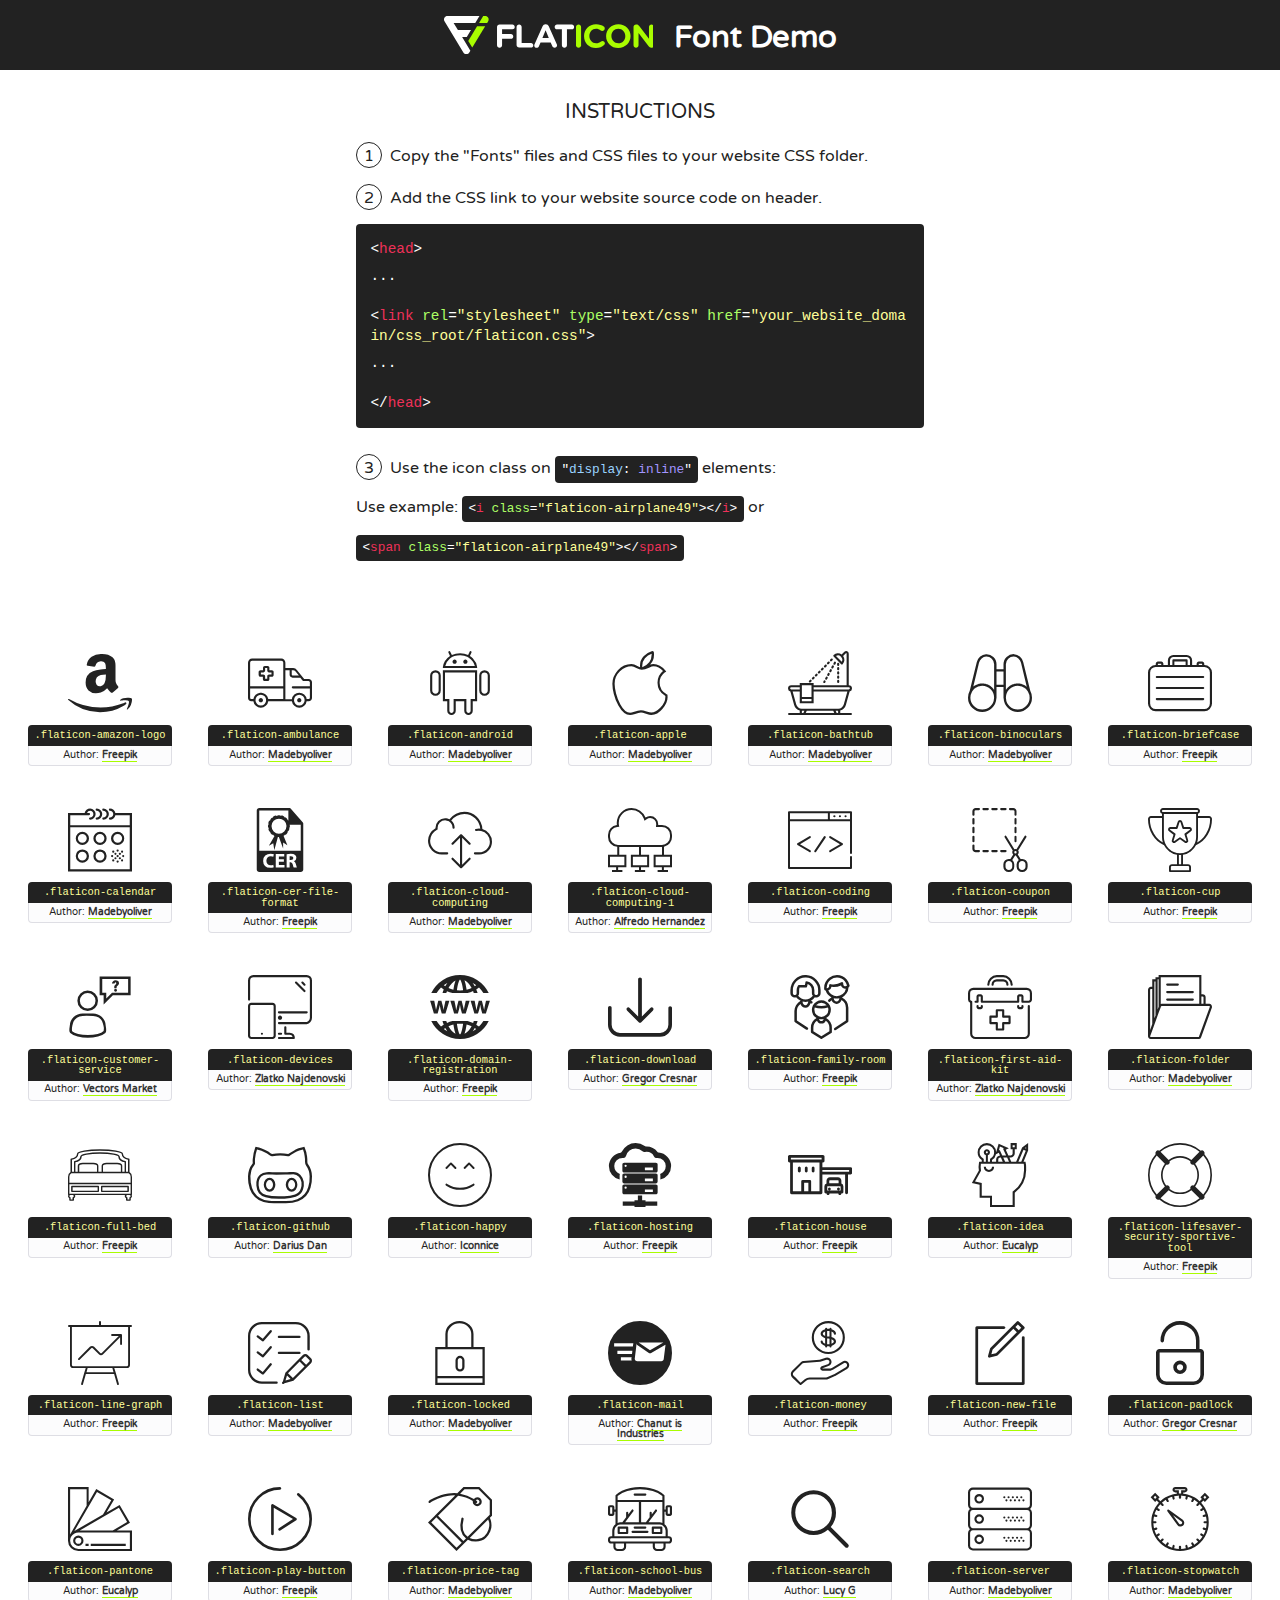
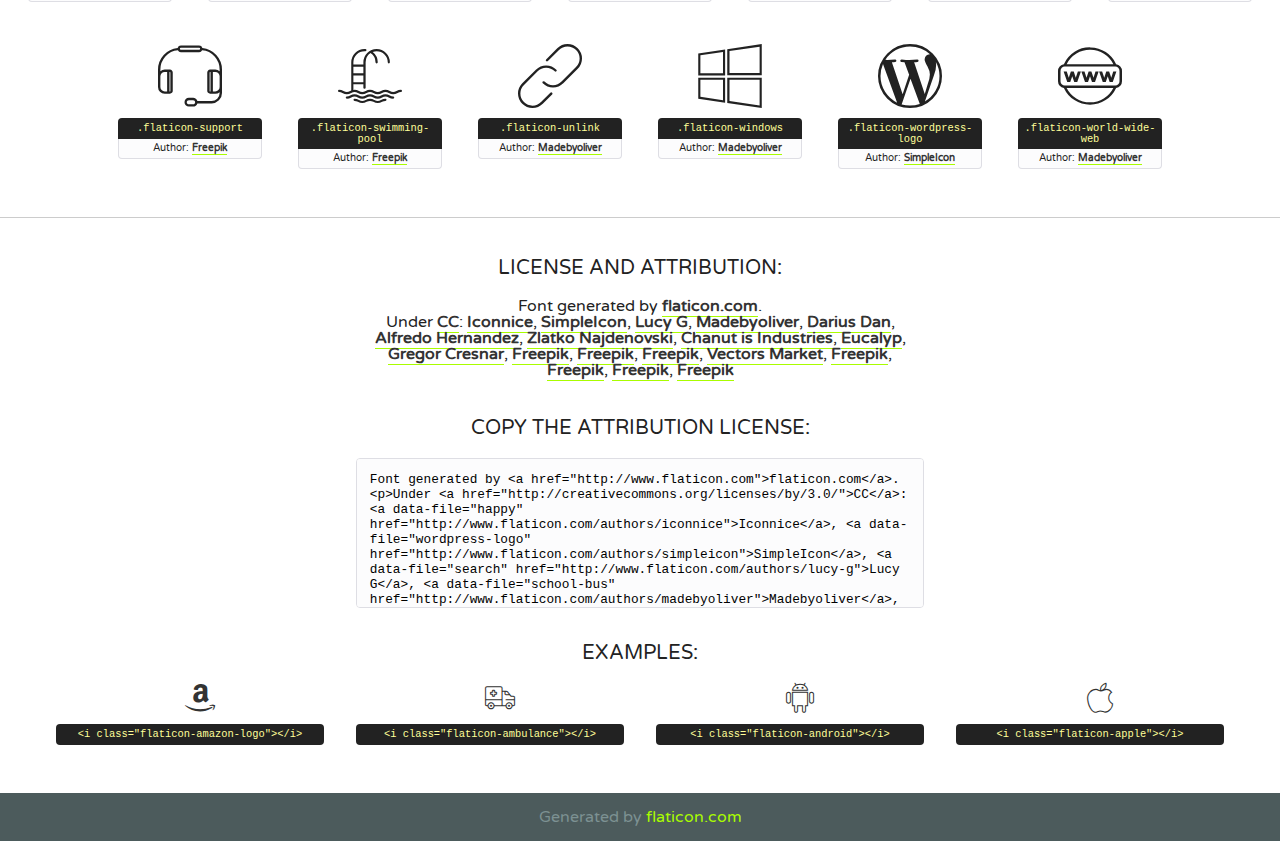
<file: fonts/flaticon.html>
<!DOCTYPE html>
<!--
  Flaticon icon font: Flaticon
  Creation date: 26/09/2016 00:56
-->
<html>
<!DOCTYPE html>
<html>

<head>
    <title>Flaticon WebFont</title>
    <link href="http://fonts.googleapis.com/css?family=Varela+Round" rel="stylesheet" type="text/css" />
    <link rel="stylesheet" type="text/css" href="flaticon.css">
    <meta charset="UTF-8">
    <style>
    html, body, div, span, applet, object, iframe,
    h1, h2, h3, h4, h5, h6, p, blockquote, pre,
    a, abbr, acronym, address, big, cite, code,
    del, dfn, em, img, ins, kbd, q, s, samp,
    small, strike, strong, sub, sup, tt, var,
    b, u, i, center,
    dl, dt, dd, ol, ul, li,
    fieldset, form, label, legend,
    table, caption, tbody, tfoot, thead, tr, th, td,
    article, aside, canvas, details, embed, 
    figure, figcaption, footer, header, hgroup, 
    menu, nav, output, ruby, section, summary,
    time, mark, audio, video {
        margin: 0;
        padding: 0;
        border: 0;
        font-size: 100%;
        font: inherit;
        vertical-align: baseline;
    }
    /* HTML5 display-role reset for older browsers */
    article, aside, details, figcaption, figure, 
    footer, header, hgroup, menu, nav, section {
        display: block;
    }
    body {
        line-height: 1;
    }
    ol, ul {
        list-style: none;
    }
    blockquote, q {
        quotes: none;
    }
    blockquote:before, blockquote:after,
    q:before, q:after {
        content: '';
        content: none;
    }
    table {
        border-collapse: collapse;
        border-spacing: 0;
    }
    body {
        font-family: 'Varela Round', Helvetica, Arial, sans-serif;
        font-size: 16px;
        color: #222;
    }
    a {
        color: #333;
        border-bottom: 1px solid #a9fd00;
        font-weight: bold;
        text-decoration: none;
    }
    * {
        -moz-box-sizing: border-box;
        -webkit-box-sizing: border-box;
        box-sizing: border-box;
        margin: 0;
        padding: 0;
    }
    [class^="flaticon-"]:before, [class*=" flaticon-"]:before, [class^="flaticon-"]:after, [class*=" flaticon-"]:after {
        font-family: Flaticon;
        font-size: 30px;
        font-style: normal;
        margin-left: 20px;
        color: #333;
    }
    .wrapper {
        max-width: 600px;
        margin: auto;
        padding: 0 1em;
    }
    .title {
        font-size: 1.25em;
        text-align: center;
        margin-bottom: 1em;
        text-transform: uppercase;
    }
    header {
        text-align: center;
        background-color: #222;
        color: #fff;
        padding: 1em;
    }
    header .logo {
        width: 210px;
        height: 38px;
        display: inline-block;
        vertical-align: middle;
        margin-right: 1em;
        border: none;
    }
    header strong {
        font-size: 1.95em;
        font-weight: bold;
        vertical-align: middle;
        margin-top: 5px;
        display: inline-block;
    }
    .demo {
        margin: 2em auto;
        line-height: 1.25em;
    }
    .demo ul li {
        margin-bottom: 1em;
    }
    .demo ul li .num {
        color: #222;
        border-radius: 20px;
        display: inline-block;
        width: 26px;
        padding: 3px;
        height: 26px;
        text-align: center;
        margin-right: 0.5em;
        border: 1px solid #222;
    }
    .demo ul li code {
        background-color: #222;
        border-radius: 4px;
        padding: 0.25em 0.5em;
        display: inline-block;
        color: #fff;
        font-family: Consolas,Monaco,Lucida Console,Liberation Mono,DejaVu Sans Mono,Bitstream Vera Sans Mono,Courier New, monospace;
        font-weight: lighter;
        margin-top: 1em;
        font-size: 0.8em;
        word-break: break-all;
    }
    .demo ul li code.big {
        padding: 1em;
        font-size: 0.9em;
    }
    .demo ul li code .red {
        color: #EF3159;
    }
    .demo ul li code .green {
        color: #ACFF65;
    }
    .demo ul li code .yellow {
        color: #FFFF99;
    }
    .demo ul li code .blue {
        color: #99D3FF;
    }
    .demo ul li code .purple {
        color: #A295FF;
    }
    .demo ul li code .dots {
        margin-top: 0.5em;
        display: block;
    }
    #glyphs {
        border-bottom: 1px solid #ccc;
        padding: 2em 0;
        text-align: center;
    }
    .glyph {
        display: inline-block;
        width: 9em;
        margin: 1em;
        text-align: center;
        vertical-align: top;
        background: #FFF;
    }
    .glyph .glyph-icon {
        padding: 10px;
        display: block;
        font-family:"Flaticon";
        font-size: 64px;
        line-height: 1;
    }
    .glyph .glyph-icon:before {
        font-size: 64px;
        color: #222;
        margin-left: 0;
    }
    .class-name {
        font-size: 0.65em;
        background-color: #222;
        color: #fff;
        border-radius: 4px 4px 0 0;
        padding: 0.5em;
        color: #FFFF99;
        font-family: Consolas,Monaco,Lucida Console,Liberation Mono,DejaVu Sans Mono,Bitstream Vera Sans Mono,Courier New, monospace;
    }
    .author-name {
        font-size: 0.6em;
        background-color: #fcfcfd;
        border: 1px solid #DEDEE4;
        border-top: 0;
        border-radius: 0 0 4px 4px;
        padding: 0.5em;
    }
    .class-name:last-child {
        font-size: 10px;
        color:#888;
    }
    .class-name:last-child a {
        font-size: 10px;
        color:#555;
    }
    .class-name:last-child a:hover {
        color:#a9fd00;
    }
    .glyph > input {
        display: block;
        width: 100px;
        margin: 5px auto;
        text-align: center;
        font-size: 12px;
        cursor: text;
    }
    .glyph > input.icon-input {
        font-family:"Flaticon";
        font-size: 16px;
        margin-bottom: 10px;
    }
    .attribution .title {
        margin-top: 2em;
    }
    .attribution textarea {
        background-color: #fcfcfd;
        padding: 1em;
        border: none;
        box-shadow: none;
        border: 1px solid #DEDEE4;
        border-radius: 4px;
        resize: none;
        width: 100%;
        height: 150px;
        font-size: 0.8em;
        font-family: Consolas,Monaco,Lucida Console,Liberation Mono,DejaVu Sans Mono,Bitstream Vera Sans Mono,Courier New, monospace;
        -webkit-appearance: none;
    }
    .iconsuse {
        margin: 2em auto;
        text-align: center;
        max-width: 1200px;
    }
    .iconsuse:after {
        content: '';
        display: table;
        clear: both;
    }
    .iconsuse .image {
        float: left;
        width: 25%;
        padding: 0 1em;
    }
    .iconsuse .image p {
        margin-bottom: 1em;
    }
    .iconsuse .image span {
        display: block;
        font-size: 0.65em;
        background-color: #222;
        color: #fff;
        border-radius: 4px;
        padding: 0.5em;
        color: #FFFF99;
        margin-top: 1em;
        font-family: Consolas,Monaco,Lucida Console,Liberation Mono,DejaVu Sans Mono,Bitstream Vera Sans Mono,Courier New, monospace;
    }
    #footer {
        text-align: center;
        background-color: #4C5B5C;
        color: #7c9192;
        padding: 1em;
    }
    #footer a {
        border: none;
        color: #a9fd00;
        font-weight: normal;
    }
    @media (max-width: 960px) {
        .iconsuse .image {
            width: 50%;
        }
    }
    @media (max-width: 560px) {
        .iconsuse .image {
            width: 100%;
        }
    }
    </style>
</head>

<body class="characters-off">

    <header>
        <a href="http://www.flaticon.com" target="_blank" class="logo">
            <svg version="1.1" xmlns="http://www.w3.org/2000/svg" xmlns:xlink="http://www.w3.org/1999/xlink" xmlns:a="http://ns.adobe.com/AdobeSVGViewerExtensions/3.0/" viewBox="0 0 560.875 102.036" enable-background="new 0 0 560.875 102.036" xml:space="preserve">
                <defs>
                </defs>
                <g>
                    <g class="letters">
                        <path fill="#ffffff" d="M141.596,29.675c0-3.777,2.985-6.767,6.764-6.767h34.438c3.426,0,6.15,2.728,6.15,6.15
                        c0,3.43-2.724,6.149-6.15,6.149h-27.674v13.091h23.719c3.429,0,6.151,2.724,6.151,6.15c0,3.43-2.723,6.149-6.151,6.149h-23.719
                        v17.574c0,3.773-2.986,6.761-6.764,6.761c-3.779,0-6.764-2.989-6.764-6.761V29.675z"></path>
                        <path fill="#ffffff" d="M193.844,29.149c0-3.781,2.985-6.767,6.764-6.767c3.776,0,6.763,2.985,6.763,6.767v42.957h25.039
                        c3.426,0,6.149,2.726,6.149,6.153c0,3.425-2.723,6.15-6.149,6.15h-31.802c-3.779,0-6.764-2.986-6.764-6.768V29.149z"></path>
                        <path fill="#ffffff" d="M241.891,75.71l21.438-48.407c1.492-3.341,4.215-5.357,7.906-5.357h0.792
                        c3.686,0,6.323,2.017,7.815,5.357l21.439,48.407c0.436,0.967,0.701,1.845,0.701,2.723c0,3.602-2.809,6.501-6.414,6.501
                        c-3.161,0-5.269-1.845-6.499-4.655l-4.132-9.661h-27.059l-4.301,10.102c-1.144,2.631-3.426,4.214-6.237,4.214
                        c-3.517,0-6.24-2.81-6.24-6.325C241.1,77.64,241.451,76.677,241.891,75.71z M279.932,58.666l-8.521-20.297l-8.526,20.297H279.932
                        z"></path>
                        <path fill="#ffffff" d="M314.864,35.387H301.86c-3.429,0-6.239-2.813-6.239-6.238c0-3.429,2.811-6.24,6.239-6.24h39.533
                        c3.426,0,6.237,2.811,6.237,6.24c0,3.425-2.811,6.238-6.237,6.238h-13.001v42.785c0,3.773-2.99,6.761-6.764,6.761
                        c-3.779,0-6.764-2.989-6.764-6.761V35.387z"></path>
                        <path fill="#A9FD00" d="M352.615,29.149c0-3.781,2.985-6.767,6.767-6.767c3.774,0,6.761,2.985,6.761,6.767v49.024
                        c0,3.773-2.987,6.761-6.761,6.761c-3.781,0-6.767-2.989-6.767-6.761V29.149z"></path>
                        <path fill="#A9FD00" d="M374.132,53.836v-0.179c0-17.481,13.178-31.801,32.065-31.801c9.22,0,15.459,2.458,20.557,6.238
                        c1.402,1.054,2.637,2.985,2.637,5.357c0,3.692-2.985,6.59-6.681,6.59c-1.845,0-3.071-0.702-4.044-1.319
                        c-3.776-2.813-7.729-4.393-12.562-4.393c-10.364,0-17.831,8.611-17.831,19.154v0.173c0,10.542,7.291,19.329,17.831,19.329
                        c5.715,0,9.492-1.756,13.359-4.834c1.049-0.874,2.458-1.491,4.039-1.491c3.429,0,6.325,2.813,6.325,6.236
                        c0,2.106-1.056,3.78-2.282,4.834c-5.539,4.834-12.036,7.733-21.878,7.733C387.572,85.464,374.132,71.493,374.132,53.836z"></path>
                        <path fill="#A9FD00" d="M433.009,53.836v-0.179c0-17.481,13.79-31.801,32.766-31.801c18.981,0,32.592,14.143,32.592,31.628v0.173
                        c0,17.483-13.785,31.807-32.769,31.807C446.625,85.464,433.009,71.32,433.009,53.836z M484.224,53.836v-0.179
                        c0-10.539-7.725-19.326-18.626-19.326c-10.893,0-18.449,8.611-18.449,19.154v0.173c0,10.542,7.73,19.329,18.626,19.329
                        C476.676,72.986,484.224,64.378,484.224,53.836z"></path>
                        <path fill="#A9FD00" d="M506.233,29.321c0-3.774,2.99-6.763,6.767-6.763h1.401c3.252,0,5.183,1.583,7.029,3.953l26.093,34.265
                        V29.059c0-3.692,2.99-6.677,6.681-6.677c3.683,0,6.671,2.985,6.671,6.677v48.934c0,3.78-2.987,6.765-6.764,6.765h-0.436
                        c-3.257,0-5.188-1.581-7.034-3.953l-27.056-35.492v32.944c0,3.687-2.985,6.676-6.678,6.676c-3.683,0-6.673-2.989-6.673-6.676
                        V29.321z"></path>
                    </g>
                    <g class="insignia">
                        <path fill="#ffffff" d="M48.372,56.137h12.517l11.156-18.537H37.186L25.688,18.539h57.825L94.668,0H9.271
                        C5.925,0,2.842,1.801,1.198,4.716c-1.644,2.907-1.593,6.482,0.134,9.343l50.38,83.501c1.678,2.781,4.689,4.476,7.938,4.476
                        c3.246,0,6.257-1.695,7.935-4.476l2.898-4.804L48.372,56.137z"></path>
                        <g class="i">
                            <path fill="#A9FD00" d="M93.575,18.539h0.031v0.004l21.652,0.004l2.705-4.488c1.727-2.861,1.778-6.436,0.133-9.343
                            C116.454,1.801,113.371,0,110.026,0h-5.294L93.575,18.539z"></path>
                            <polygon fill="#A9FD00" points="88.291,27.356 64.725,66.486 75.519,84.404 109.942,27.356"></polygon>
                        </g>
                    </g>
                </g>
            </svg>
        </a>
        <strong>Font Demo</strong>
    </header>


    <section class="demo wrapper">

        <p class="title">Instructions</p>

        <ul>
            <li>
                <span class="num">1</span>Copy the "Fonts" files and CSS files to your website CSS folder.
            </li>
            <li>
                <span class="num">2</span>Add the CSS link to your website source code on header.
                <code class="big">
                    &lt;<span class="red">head</span>&gt;
                    <br/><span class="dots">...</span>
                    <br/>&lt;<span class="red">link</span> <span class="green">rel</span>=<span class="yellow">"stylesheet"</span> <span class="green">type</span>=<span class="yellow">"text/css"</span> <span class="green">href</span>=<span class="yellow">"your_website_domain/css_root/flaticon.css"</span>&gt;
                    <br/><span class="dots">...</span>
                    <br/>&lt;/<span class="red">head</span>&gt;
                </code>
            </li>

            <li>
                <p>
                    <span class="num">3</span>Use the icon class on <code>"<span class="blue">display</span>:<span class="purple"> inline</span>"</code> elements:
                    <br />
                    Use example: <code>&lt;<span class="red">i</span> <span class="green">class</span>=<span class="yellow">&quot;flaticon-airplane49&quot;</span>&gt;&lt;/<span class="red">i</span>&gt;</code> or <code>&lt;<span class="red">span</span> <span class="green">class</span>=<span class="yellow">&quot;flaticon-airplane49&quot;</span>&gt;&lt;/<span class="red">span</span>&gt;</code>
            </li>
        </ul>

    </section>




   <section id="glyphs">          
    
      
        <div class="glyph"><div class="glyph-icon flaticon-amazon-logo"></div>
            <div class="class-name">.flaticon-amazon-logo</div>
            <div class="author-name">Author: <a data-file="amazon-logo" href="http://www.freepik.com">Freepik</a> </div> 
        </div>        
        
        <div class="glyph"><div class="glyph-icon flaticon-ambulance"></div>
            <div class="class-name">.flaticon-ambulance</div>
            <div class="author-name">Author: <a data-file="ambulance" href="http://www.flaticon.com/authors/madebyoliver">Madebyoliver</a> </div> 
        </div>        
        
        <div class="glyph"><div class="glyph-icon flaticon-android"></div>
            <div class="class-name">.flaticon-android</div>
            <div class="author-name">Author: <a data-file="android" href="http://www.flaticon.com/authors/madebyoliver">Madebyoliver</a> </div> 
        </div>        
        
        <div class="glyph"><div class="glyph-icon flaticon-apple"></div>
            <div class="class-name">.flaticon-apple</div>
            <div class="author-name">Author: <a data-file="apple" href="http://www.flaticon.com/authors/madebyoliver">Madebyoliver</a> </div> 
        </div>        
        
        <div class="glyph"><div class="glyph-icon flaticon-bathtub"></div>
            <div class="class-name">.flaticon-bathtub</div>
            <div class="author-name">Author: <a data-file="bathtub" href="http://www.flaticon.com/authors/madebyoliver">Madebyoliver</a> </div> 
        </div>        
        
        <div class="glyph"><div class="glyph-icon flaticon-binoculars"></div>
            <div class="class-name">.flaticon-binoculars</div>
            <div class="author-name">Author: <a data-file="binoculars" href="http://www.flaticon.com/authors/madebyoliver">Madebyoliver</a> </div> 
        </div>        
        
        <div class="glyph"><div class="glyph-icon flaticon-briefcase"></div>
            <div class="class-name">.flaticon-briefcase</div>
            <div class="author-name">Author: <a data-file="briefcase" href="http://www.flaticon.com/authors/freepik">Freepik</a> </div> 
        </div>        
        
        <div class="glyph"><div class="glyph-icon flaticon-calendar"></div>
            <div class="class-name">.flaticon-calendar</div>
            <div class="author-name">Author: <a data-file="calendar" href="http://www.flaticon.com/authors/madebyoliver">Madebyoliver</a> </div> 
        </div>        
        
        <div class="glyph"><div class="glyph-icon flaticon-cer-file-format"></div>
            <div class="class-name">.flaticon-cer-file-format</div>
            <div class="author-name">Author: <a data-file="cer-file-format" href="http://www.freepik.com">Freepik</a> </div> 
        </div>        
        
        <div class="glyph"><div class="glyph-icon flaticon-cloud-computing"></div>
            <div class="class-name">.flaticon-cloud-computing</div>
            <div class="author-name">Author: <a data-file="cloud-computing" href="http://www.flaticon.com/authors/madebyoliver">Madebyoliver</a> </div> 
        </div>        
        
        <div class="glyph"><div class="glyph-icon flaticon-cloud-computing-1"></div>
            <div class="class-name">.flaticon-cloud-computing-1</div>
            <div class="author-name">Author: <a data-file="cloud-computing-1" href="http://www.flaticon.com/authors/alfredo-hernandez">Alfredo Hernandez</a> </div> 
        </div>        
        
        <div class="glyph"><div class="glyph-icon flaticon-coding"></div>
            <div class="class-name">.flaticon-coding</div>
            <div class="author-name">Author: <a data-file="coding" href="http://www.flaticon.com/authors/freepik">Freepik</a> </div> 
        </div>        
        
        <div class="glyph"><div class="glyph-icon flaticon-coupon"></div>
            <div class="class-name">.flaticon-coupon</div>
            <div class="author-name">Author: <a data-file="coupon" href="http://www.flaticon.com/authors/freepik">Freepik</a> </div> 
        </div>        
        
        <div class="glyph"><div class="glyph-icon flaticon-cup"></div>
            <div class="class-name">.flaticon-cup</div>
            <div class="author-name">Author: <a data-file="cup" href="http://www.flaticon.com/authors/freepik">Freepik</a> </div> 
        </div>        
        
        <div class="glyph"><div class="glyph-icon flaticon-customer-service"></div>
            <div class="class-name">.flaticon-customer-service</div>
            <div class="author-name">Author: <a data-file="customer-service" href="http://www.flaticon.com/authors/vectors-market">Vectors Market</a> </div> 
        </div>        
        
        <div class="glyph"><div class="glyph-icon flaticon-devices"></div>
            <div class="class-name">.flaticon-devices</div>
            <div class="author-name">Author: <a data-file="devices" href="http://www.flaticon.com/authors/zlatko-najdenovski">Zlatko Najdenovski</a> </div> 
        </div>        
        
        <div class="glyph"><div class="glyph-icon flaticon-domain-registration"></div>
            <div class="class-name">.flaticon-domain-registration</div>
            <div class="author-name">Author: <a data-file="domain-registration" href="http://www.freepik.com">Freepik</a> </div> 
        </div>        
        
        <div class="glyph"><div class="glyph-icon flaticon-download"></div>
            <div class="class-name">.flaticon-download</div>
            <div class="author-name">Author: <a data-file="download" href="http://www.flaticon.com/authors/gregor-cresnar">Gregor Cresnar</a> </div> 
        </div>        
        
        <div class="glyph"><div class="glyph-icon flaticon-family-room"></div>
            <div class="class-name">.flaticon-family-room</div>
            <div class="author-name">Author: <a data-file="family-room" href="http://www.flaticon.com/authors/freepik">Freepik</a> </div> 
        </div>        
        
        <div class="glyph"><div class="glyph-icon flaticon-first-aid-kit"></div>
            <div class="class-name">.flaticon-first-aid-kit</div>
            <div class="author-name">Author: <a data-file="first-aid-kit" href="http://www.flaticon.com/authors/zlatko-najdenovski">Zlatko Najdenovski</a> </div> 
        </div>        
        
        <div class="glyph"><div class="glyph-icon flaticon-folder"></div>
            <div class="class-name">.flaticon-folder</div>
            <div class="author-name">Author: <a data-file="folder" href="http://www.flaticon.com/authors/madebyoliver">Madebyoliver</a> </div> 
        </div>        
        
        <div class="glyph"><div class="glyph-icon flaticon-full-bed"></div>
            <div class="class-name">.flaticon-full-bed</div>
            <div class="author-name">Author: <a data-file="full-bed" href="http://www.freepik.com">Freepik</a> </div> 
        </div>        
        
        <div class="glyph"><div class="glyph-icon flaticon-github"></div>
            <div class="class-name">.flaticon-github</div>
            <div class="author-name">Author: <a data-file="github" href="http://www.flaticon.com/authors/darius-dan">Darius Dan</a> </div> 
        </div>        
        
        <div class="glyph"><div class="glyph-icon flaticon-happy"></div>
            <div class="class-name">.flaticon-happy</div>
            <div class="author-name">Author: <a data-file="happy" href="http://www.flaticon.com/authors/iconnice">Iconnice</a> </div> 
        </div>        
        
        <div class="glyph"><div class="glyph-icon flaticon-hosting"></div>
            <div class="class-name">.flaticon-hosting</div>
            <div class="author-name">Author: <a data-file="hosting" href="http://www.freepik.com">Freepik</a> </div> 
        </div>        
        
        <div class="glyph"><div class="glyph-icon flaticon-house"></div>
            <div class="class-name">.flaticon-house</div>
            <div class="author-name">Author: <a data-file="house" href="http://www.flaticon.com/authors/freepik">Freepik</a> </div> 
        </div>        
        
        <div class="glyph"><div class="glyph-icon flaticon-idea"></div>
            <div class="class-name">.flaticon-idea</div>
            <div class="author-name">Author: <a data-file="idea" href="http://www.flaticon.com/authors/eucalyp">Eucalyp</a> </div> 
        </div>        
        
        <div class="glyph"><div class="glyph-icon flaticon-lifesaver-security-sportive-tool"></div>
            <div class="class-name">.flaticon-lifesaver-security-sportive-tool</div>
            <div class="author-name">Author: <a data-file="lifesaver-security-sportive-tool" href="http://www.freepik.com">Freepik</a> </div> 
        </div>        
        
        <div class="glyph"><div class="glyph-icon flaticon-line-graph"></div>
            <div class="class-name">.flaticon-line-graph</div>
            <div class="author-name">Author: <a data-file="line-graph" href="http://www.flaticon.com/authors/freepik">Freepik</a> </div> 
        </div>        
        
        <div class="glyph"><div class="glyph-icon flaticon-list"></div>
            <div class="class-name">.flaticon-list</div>
            <div class="author-name">Author: <a data-file="list" href="http://www.flaticon.com/authors/madebyoliver">Madebyoliver</a> </div> 
        </div>        
        
        <div class="glyph"><div class="glyph-icon flaticon-locked"></div>
            <div class="class-name">.flaticon-locked</div>
            <div class="author-name">Author: <a data-file="locked" href="http://www.flaticon.com/authors/madebyoliver">Madebyoliver</a> </div> 
        </div>        
        
        <div class="glyph"><div class="glyph-icon flaticon-mail"></div>
            <div class="class-name">.flaticon-mail</div>
            <div class="author-name">Author: <a data-file="mail" href="http://www.flaticon.com/authors/chanut-is-industries">Chanut is Industries</a> </div> 
        </div>        
        
        <div class="glyph"><div class="glyph-icon flaticon-money"></div>
            <div class="class-name">.flaticon-money</div>
            <div class="author-name">Author: <a data-file="money" href="http://www.flaticon.com/authors/freepik">Freepik</a> </div> 
        </div>        
        
        <div class="glyph"><div class="glyph-icon flaticon-new-file"></div>
            <div class="class-name">.flaticon-new-file</div>
            <div class="author-name">Author: <a data-file="new-file" href="http://www.flaticon.com/authors/freepik">Freepik</a> </div> 
        </div>        
        
        <div class="glyph"><div class="glyph-icon flaticon-padlock"></div>
            <div class="class-name">.flaticon-padlock</div>
            <div class="author-name">Author: <a data-file="padlock" href="http://www.flaticon.com/authors/gregor-cresnar">Gregor Cresnar</a> </div> 
        </div>        
        
        <div class="glyph"><div class="glyph-icon flaticon-pantone"></div>
            <div class="class-name">.flaticon-pantone</div>
            <div class="author-name">Author: <a data-file="pantone" href="http://www.flaticon.com/authors/eucalyp">Eucalyp</a> </div> 
        </div>        
        
        <div class="glyph"><div class="glyph-icon flaticon-play-button"></div>
            <div class="class-name">.flaticon-play-button</div>
            <div class="author-name">Author: <a data-file="play-button" href="http://www.flaticon.com/authors/freepik">Freepik</a> </div> 
        </div>        
        
        <div class="glyph"><div class="glyph-icon flaticon-price-tag"></div>
            <div class="class-name">.flaticon-price-tag</div>
            <div class="author-name">Author: <a data-file="price-tag" href="http://www.flaticon.com/authors/madebyoliver">Madebyoliver</a> </div> 
        </div>        
        
        <div class="glyph"><div class="glyph-icon flaticon-school-bus"></div>
            <div class="class-name">.flaticon-school-bus</div>
            <div class="author-name">Author: <a data-file="school-bus" href="http://www.flaticon.com/authors/madebyoliver">Madebyoliver</a> </div> 
        </div>        
        
        <div class="glyph"><div class="glyph-icon flaticon-search"></div>
            <div class="class-name">.flaticon-search</div>
            <div class="author-name">Author: <a data-file="search" href="http://www.flaticon.com/authors/lucy-g">Lucy G</a> </div> 
        </div>        
        
        <div class="glyph"><div class="glyph-icon flaticon-server"></div>
            <div class="class-name">.flaticon-server</div>
            <div class="author-name">Author: <a data-file="server" href="http://www.flaticon.com/authors/madebyoliver">Madebyoliver</a> </div> 
        </div>        
        
        <div class="glyph"><div class="glyph-icon flaticon-stopwatch"></div>
            <div class="class-name">.flaticon-stopwatch</div>
            <div class="author-name">Author: <a data-file="stopwatch" href="http://www.flaticon.com/authors/madebyoliver">Madebyoliver</a> </div> 
        </div>        
        
        <div class="glyph"><div class="glyph-icon flaticon-support"></div>
            <div class="class-name">.flaticon-support</div>
            <div class="author-name">Author: <a data-file="support" href="http://www.flaticon.com/authors/freepik">Freepik</a> </div> 
        </div>        
        
        <div class="glyph"><div class="glyph-icon flaticon-swimming-pool"></div>
            <div class="class-name">.flaticon-swimming-pool</div>
            <div class="author-name">Author: <a data-file="swimming-pool" href="http://www.flaticon.com/authors/freepik">Freepik</a> </div> 
        </div>        
        
        <div class="glyph"><div class="glyph-icon flaticon-unlink"></div>
            <div class="class-name">.flaticon-unlink</div>
            <div class="author-name">Author: <a data-file="unlink" href="http://www.flaticon.com/authors/madebyoliver">Madebyoliver</a> </div> 
        </div>        
        
        <div class="glyph"><div class="glyph-icon flaticon-windows"></div>
            <div class="class-name">.flaticon-windows</div>
            <div class="author-name">Author: <a data-file="windows" href="http://www.flaticon.com/authors/madebyoliver">Madebyoliver</a> </div> 
        </div>        
        
        <div class="glyph"><div class="glyph-icon flaticon-wordpress-logo"></div>
            <div class="class-name">.flaticon-wordpress-logo</div>
            <div class="author-name">Author: <a data-file="wordpress-logo" href="http://www.flaticon.com/authors/simpleicon">SimpleIcon</a> </div> 
        </div>        
        
        <div class="glyph"><div class="glyph-icon flaticon-world-wide-web"></div>
            <div class="class-name">.flaticon-world-wide-web</div>
            <div class="author-name">Author: <a data-file="world-wide-web" href="http://www.flaticon.com/authors/madebyoliver">Madebyoliver</a> </div> 
        </div>        
        

    </section>



    <section class="attribution wrapper"   style="text-align:center;">

      <div class="title">License and attribution:</div><div class="attrDiv">Font generated by <a href="http://www.flaticon.com">flaticon.com</a>. <div><p>Under <a href="http://creativecommons.org/licenses/by/3.0/">CC</a>: <a data-file="happy" href="http://www.flaticon.com/authors/iconnice">Iconnice</a>, <a data-file="wordpress-logo" href="http://www.flaticon.com/authors/simpleicon">SimpleIcon</a>, <a data-file="search" href="http://www.flaticon.com/authors/lucy-g">Lucy G</a>, <a data-file="school-bus" href="http://www.flaticon.com/authors/madebyoliver">Madebyoliver</a>, <a data-file="github" href="http://www.flaticon.com/authors/darius-dan">Darius Dan</a>, <a data-file="cloud-computing-1" href="http://www.flaticon.com/authors/alfredo-hernandez">Alfredo Hernandez</a>, <a data-file="devices" href="http://www.flaticon.com/authors/zlatko-najdenovski">Zlatko Najdenovski</a>, <a data-file="mail" href="http://www.flaticon.com/authors/chanut-is-industries">Chanut is Industries</a>, <a data-file="pantone" href="http://www.flaticon.com/authors/eucalyp">Eucalyp</a>, <a data-file="padlock" href="http://www.flaticon.com/authors/gregor-cresnar">Gregor Cresnar</a>, <a data-file="swimming-pool" href="http://www.flaticon.com/authors/freepik">Freepik</a>, <a data-file="play-button" href="http://www.flaticon.com/authors/freepik">Freepik</a>, <a data-file="full-bed" href="http://www.freepik.com">Freepik</a>, <a data-file="customer-service" href="http://www.flaticon.com/authors/vectors-market">Vectors Market</a>, <a data-file="coding" href="http://www.flaticon.com/authors/freepik">Freepik</a>, <a data-file="support" href="http://www.flaticon.com/authors/freepik">Freepik</a>, <a data-file="house" href="http://www.flaticon.com/authors/freepik">Freepik</a>, <a data-file="family-room" href="http://www.flaticon.com/authors/freepik">Freepik</a></p>  </div>
      </div>
      <div class="title">Copy the Attribution License:</div>

    <textarea onclick="this.focus();this.select();">Font generated by &lt;a href=&quot;http://www.flaticon.com&quot;&gt;flaticon.com&lt;/a&gt;. <p>Under <a href="http://creativecommons.org/licenses/by/3.0/">CC</a>: <a data-file="happy" href="http://www.flaticon.com/authors/iconnice">Iconnice</a>, <a data-file="wordpress-logo" href="http://www.flaticon.com/authors/simpleicon">SimpleIcon</a>, <a data-file="search" href="http://www.flaticon.com/authors/lucy-g">Lucy G</a>, <a data-file="school-bus" href="http://www.flaticon.com/authors/madebyoliver">Madebyoliver</a>, <a data-file="github" href="http://www.flaticon.com/authors/darius-dan">Darius Dan</a>, <a data-file="cloud-computing-1" href="http://www.flaticon.com/authors/alfredo-hernandez">Alfredo Hernandez</a>, <a data-file="devices" href="http://www.flaticon.com/authors/zlatko-najdenovski">Zlatko Najdenovski</a>, <a data-file="mail" href="http://www.flaticon.com/authors/chanut-is-industries">Chanut is Industries</a>, <a data-file="pantone" href="http://www.flaticon.com/authors/eucalyp">Eucalyp</a>, <a data-file="padlock" href="http://www.flaticon.com/authors/gregor-cresnar">Gregor Cresnar</a>, <a data-file="swimming-pool" href="http://www.flaticon.com/authors/freepik">Freepik</a>, <a data-file="play-button" href="http://www.flaticon.com/authors/freepik">Freepik</a>, <a data-file="full-bed" href="http://www.freepik.com">Freepik</a>, <a data-file="customer-service" href="http://www.flaticon.com/authors/vectors-market">Vectors Market</a>, <a data-file="coding" href="http://www.flaticon.com/authors/freepik">Freepik</a>, <a data-file="support" href="http://www.flaticon.com/authors/freepik">Freepik</a>, <a data-file="house" href="http://www.flaticon.com/authors/freepik">Freepik</a>, <a data-file="family-room" href="http://www.flaticon.com/authors/freepik">Freepik</a></p>  
     </textarea>

    </section>

    <section class="iconsuse">

          <div class="title">Examples:</div>            
             
            <div class="image">
                <p>
                    <i class="glyph-icon flaticon-amazon-logo"></i> 
                    <span>&lt;i class=&quot;flaticon-amazon-logo&quot;&gt;&lt;/i&gt;</span>
                </p>
            </div>
            
            <div class="image">
                <p>
                    <i class="glyph-icon flaticon-ambulance"></i> 
                    <span>&lt;i class=&quot;flaticon-ambulance&quot;&gt;&lt;/i&gt;</span>
                </p>
            </div>
            
            <div class="image">
                <p>
                    <i class="glyph-icon flaticon-android"></i> 
                    <span>&lt;i class=&quot;flaticon-android&quot;&gt;&lt;/i&gt;</span>
                </p>
            </div>
            
            <div class="image">
                <p>
                    <i class="glyph-icon flaticon-apple"></i> 
                    <span>&lt;i class=&quot;flaticon-apple&quot;&gt;&lt;/i&gt;</span>
                </p>
            </div>
                       
        </div>
                            
    </section>

<div id="footer">
    <div>Generated by <a href="http://www.flaticon.com">flaticon.com</a>
    </div>
</div>



</body>
</html>
</file>
<file: style.css>
/*------------------------------------------------------------------
    Version: 1.0
-------------------------------------------------------------------*/


/*------------------------------------------------------------------
    [Table of contents]

    1. IMPORT FONTS
    2. IMPORT FILES
    3. SKELETON
    4. WP CORE
    5. HEADER
    6. SECTIONS
    7. SECTIONS
    8. PORTFOLIO
    9. TESTIMONIALS
    10. PRICING TABLES
    11. ICON BOXES
    12. MESSAGE BOXES
    13. FEATURES
    14. CONTACT
    15. FOOTER
    16. MISC
    17. BUTTONS
-------------------------------------------------------------------*/


/*------------------------------------------------------------------
    IMPORT FONTS
-------------------------------------------------------------------*/

@import url('https://fonts.googleapis.com/css?family=Rubik:300,400,500,700,900');

/*------------------------------------------------------------------
    IMPORT FILES
-------------------------------------------------------------------*/

@import url(css/animate.css);
@import url(css/flaticon.css);
@import url(css/icomoon.css);
@import url(css/prettyPhoto.css);
@import url(css/owl.carousel.css);
@import url(css/font-awesome.min.css);

/*------------------------------------------------------------------
    SKELETON
-------------------------------------------------------------------*/

body {
    color: #999;
    font-size: 15px;
    font-family: 'Rubik', sans-serif;
    line-height: 1.80857;
}

body.demos .section {
    background: url(images/bg.png) repeat top center #f2f3f5;
}

body.demos .section-title img {
    max-width: 280px;
    display: block;
    margin: 10px auto;
}

body.demos .service-widget h3 {
    border-bottom: 1px solid #ededed;
    font-size: 18px;
    padding: 20px 0;
    background-color: #ffffff;
}

body.demos .service-widget {
    margin: 0 0 30px;
    padding: 30px;
    background-color: #fff
}

body.demos .container-fluid {
    max-width: 1080px
}

a {
    color: #1f1f1f;
    text-decoration: none !important;
    outline: none !important;
    -webkit-transition: all .3s ease-in-out;
    -moz-transition: all .3s ease-in-out;
    -ms-transition: all .3s ease-in-out;
    -o-transition: all .3s ease-in-out;
    transition: all .3s ease-in-out;
}

h1,
h2,
h3,
h4,
h5,
h6 {
    letter-spacing: 0;
    font-weight: normal;
    position: relative;
    padding: 0 0 10px 0;
    font-weight: normal;
    line-height: 120% !important;
    color: #1f1f1f;
    margin: 0
}

h1 {
    font-size: 24px
}

h2 {
    font-size: 22px
}

h3 {
    font-size: 18px
}

h4 {
    font-size: 16px
}

h5 {
    font-size: 14px
}

h6 {
    font-size: 13px
}

h1 a,
h2 a,
h3 a,
h4 a,
h5 a,
h6 a {
    color: #212121;
    text-decoration: none!important;
    opacity: 1
}

h1 a:hover,
h2 a:hover,
h3 a:hover,
h4 a:hover,
h5 a:hover,
h6 a:hover {
    opacity: .8
}

a {
    color: #1f1f1f;
    text-decoration: none;
    outline: none;
}

a,
.btn {
    text-decoration: none !important;
    outline: none !important;
    -webkit-transition: all .3s ease-in-out;
    -moz-transition: all .3s ease-in-out;
    -ms-transition: all .3s ease-in-out;
    -o-transition: all .3s ease-in-out;
    transition: all .3s ease-in-out;
}

.btn-custom {
    margin-top: 20px;
    background-color: transparent !important;
    border: 2px solid #ddd;
    padding: 12px 40px;
    font-size: 16px;
}

.lead {
    font-size: 18px;
    line-height: 30px;
    color: #767676;
    margin: 0;
    padding: 0;
}

blockquote {
    margin: 20px 0 20px;
    padding: 30px;
}

ul, li, ol{
	margin: 0px;
	padding: 0px;
	list-style: none;
}

/*------------------------------------------------------------------
    WP CORE
-------------------------------------------------------------------*/

.first {
    clear: both
}

.last {
    margin-right: 0
}

.alignnone {
    margin: 5px 20px 20px 0;
}

.aligncenter,
div.aligncenter {
    display: block;
    margin: 5px auto 5px auto;
}

.alignright {
    float: right;
    margin: 10px 0 20px 20px;
}

.alignleft {
    float: left;
    margin: 10px 20px 20px 0;
}

a img.alignright {
    float: right;
    margin: 10px 0 20px 20px;
}

a img.alignnone {
    margin: 10px 20px 20px 0;
}

a img.alignleft {
    float: left;
    margin: 10px 20px 20px 0;
}

a img.aligncenter {
    display: block;
    margin-left: auto;
    margin-right: auto
}

.wp-caption {
    background: #fff;
    border: 1px solid #f0f0f0;
    max-width: 96%;
    /* Image does not overflow the content area */
    padding: 5px 3px 10px;
    text-align: center;
}

.wp-caption.alignnone {
    margin: 5px 20px 20px 0;
}

.wp-caption.alignleft {
    margin: 5px 20px 20px 0;
}

.wp-caption.alignright {
    margin: 5px 0 20px 20px;
}

.wp-caption img {
    border: 0 none;
    height: auto;
    margin: 0;
    max-width: 98.5%;
    padding: 0;
    width: auto;
}

.wp-caption p.wp-caption-text {
    font-size: 11px;
    line-height: 17px;
    margin: 0;
    padding: 0 4px 5px;
}


/* Text meant only for screen readers. */

.screen-reader-text {
    clip: rect(1px, 1px, 1px, 1px);
    position: absolute !important;
    height: 1px;
    width: 1px;
    overflow: hidden;
}

.screen-reader-text:focus {
    background-color: #f1f1f1;
    border-radius: 3px;
    box-shadow: 0 0 2px 2px rgba(0, 0, 0, 0.6);
    clip: auto !important;
    color: #21759b;
    display: block;
    font-size: 14px;
    font-size: 0.875rem;
    font-weight: bold;
    height: auto;
    left: 5px;
    line-height: normal;
    padding: 15px 23px 14px;
    text-decoration: none;
    top: 5px;
    width: auto;
    z-index: 100000;
    /* Above WP toolbar. */
}

/*------------------------------------------------------------------
    Top head
-------------------------------------------------------------------*/

.top-bar{
	background: #393939;
}
.left-top{
	padding: 3px 0px; 
	float: right;
}
.email-box{
	display: inline-block;
	margin-right: 20px;
}
.email-box a{
	color: #ffffff;
	font-size: 16px;
}
.email-box a:hover{
	color: #cdd51f;
}
.email-box a i{
	padding: 0px 5px;
}
.phone-box{
	display: inline-block;
}

.phone-box a{
	color: #ffffff;
	font-size: 16px;
}
.phone-box a:hover{
	color: #cdd51f;
}
.phone-box a i{
	padding: 0px 5px;
}

.social-box{
	float: left;
}

.social-box ul li{
	display: inline-block;
	padding-left: 10px;
}

.social-box ul li a{
	color: #ffffff;
	font-size: 20px;
}
.social-box ul li a:hover{
	color: #cdd51f;
}


/*------------------------------------------------------------------
    HEADER
-------------------------------------------------------------------*/


.header_style_01 {
    background-color: rgba(255, 255, 255);
    display: block;
    left: 0;
    position: relative;
    right: 0;
    top: 0;
    width: 100%;
	-webkit-box-shadow: 0px 2px 5px 0px rgba(0,0,0,0.30);
	-moz-box-shadow: 0px 2px 5px 0px rgba(0,0,0,0.30);
	box-shadow: 0px 2px 5px 0px rgba(0,0,0,0.30);
    z-index: 111;
}

.header_style_01 .navbar-default {
    background-color: transparent;
    border: 0;
	border-radius: 0px;
}

.header_style_01 .navbar,
.header_style_01 .navbar-nav,
.header_style_01 .navbar-default,
.header_style_01 .nav {
    margin-bottom: 0 !important;
}

.header_style_01 .navbar-brand {
    padding: 0px 15px 0 15px;
	height: auto;
}

.header_style_01 .navbar-light .navbar-nav > li > a {
    border-radius: 0;
    color: #ffffff;
    font-size: 16px;
    font-style: normal;    
    text-transform: capitalize;
    background-color: transparent;
}

.header_style_01 .navbar-light .navbar-nav > li a {
	color: #333333;
	padding: 10px 15px;
	display: inline-block;
}

.header_style_01 .navbar-light .navbar-nav > li a.active{
	color: #ffffff;
	box-shadow: 0 4px 3px 0 rgba(5, 16, 44, .15);
	border-radius: 10px;
	background: #cdd51f;
}

.header_style_01 .navbar-light .navbar-nav > li:hover a,
.header_style_01 .navbar-light .navbar-nav > li:focus a {
    color: #ffffff;
	box-shadow: 0 4px 3px 0 rgba(5, 16, 44, .15);
	border-radius: 10px;
	background: #cdd51f;
}

.header_style_01 .navbar-right > li {
    margin-top: 2px;
    -webkit-transition: all .3s ease-in-out;
    -moz-transition: all .3s ease-in-out;
    -ms-transition: all .3s ease-in-out;
    -o-transition: all .3s ease-in-out;
    transition: all .3s ease-in-out;
}

.header_style_01 .navbar-right > li > a {
    padding-bottom: 10px;
    padding-top: 10px;
}

li.social-links {
    margin: 0 8px;
}

li.social-links a {
    padding: 13px 0 !important;
}

.navbar-nav li {
    position: relative;	
}

.navbar-nav span {
    font-size: 24px;
    position: absolute;
    right: 2px;
    top: 13px;
}
.navbar-light .navbar-toggler {
	padding: 10px 8px 8px 8px;
	border-radius: 0px;
	border-color: #cdd51f;
	float: right;
	margin-top: 12px;
}
.navbar-light .navbar-toggler .icon-bar{
	width: 24px;
	height: 3px;
	background: #333333;
	display: block;
	margin-bottom: 3px;
}
.navbar-light .navbar-toggler .icon-bar + .icon-bar{
	margin-bottom: 3px;
}


/*------------------------------------------------------------------
    Banner Slider
-------------------------------------------------------------------*/

.slider-bg-one {
    background-image: url("uploads/slider_01.jpg");
    background-position: center center;
    background-repeat: no-repeat;
    background-size: cover;
}

.slider-bg-two {
    background-image: url("uploads/slider_02.jpg");
    background-position: center center;
    background-repeat: no-repeat;
    background-size: cover;
}

.slider-bg-three {
    background-image: url("uploads/slider_03.jpg");
    background-position: center center;
    background-repeat: no-repeat;
    background-size: cover;
}

.slider-content-area {
    height: 100vh;
    position: relative;
}

.home-one-slider-otem .slider-content-area {
    height: 650px;
    position: relative;
}

.slide-text {
    position: absolute;
    top: 50%;
    transform: translateY(-50%);
    width: 100%;
    z-index: 1;
}

.slide-text h1 {
    color: #fff;
    font-size: 52px;
    font-weight: 700;
    text-transform: capitalize;
	text-shadow: 0px 4px 3px rgba(0,0,0,0.4),
             0px 8px 13px rgba(0,0,0,0.1),
             0px 18px 23px rgba(0,0,0,0.1);
}

.slide-text h1 span{
	color: #cdd51f;
}

.slide-text h2 {
    color: #fff;
    font-size: 22px;
    letter-spacing: 1px;
    margin-bottom: 20px;
	text-shadow: 0px 4px 3px rgba(0,0,0,0.4),
             0px 8px 13px rgba(0,0,0,0.1),
             0px 18px 23px rgba(0,0,0,0.1);
}

.slider-wrapper .owl-nav .owl-prev, .slider-wrapper .owl-nav .owl-next {
    background: #cdd51f;
    height: 60px;
    top: 50%;
    transform: translateY(-50%);
    transition: all 0.4s ease-in-out 0s;
    width: 60px;
	border-radius: 10px;
}

.slider-wrapper .owl-nav .owl-prev:hover, .slider-wrapper .owl-nav .owl-next:hover {
	background: #201e21;
}

.slider-wrapper .owl-nav .owl-prev {
    margin-left: 0%;
	left: 0px;
	position: absolute;
}

.slider-wrapper .owl-nav .owl-prev i{
	position: absolute;
	left: 0px;
	right: 0;
	width: auto;
	height: auto;
	background: none;
	color: #ffffff;
}

.slider-wrapper .owl-nav .owl-next {
    margin-right: 0%;
    right: 0;
	position: absolute;
}

.slider-wrapper .owl-nav .owl-next i{
	position: absolute;
	right: 0;
	left: 0px;
	width: auto;
	height: auto;
	background: none;
	color: #ffffff;
}

.home-one-slider-otem::before{
	content: "";
	position: absolute;
	background: rgba(0,0,0, 0.8);
	width: 100%;
	height: 100%;
	top: 0%;
	left: 100%;
	z-index: 1
}


.slider-content-btn .btn11::after{
	background: #ffffff;
}

/* Btn 11  */
.btn11{    
    padding:10px 60px;
    margin: 0 10px;
    display: inline-block;
    text-decoration:none;
    font-family: 'Rubik', sans-serif;
    font-weight: 500;
    font-size: 18px;
    text-transform: uppercase!important;
    letter-spacing: 1px;
    color: #fff;
    cursor: hand;
    text-align: center;
    text-transform: capitalize;
    border-radius:0px;
    position: relative;
	border-radius: 10px;
    overflow: hidden!important;
    -webkit-transition: all .3s ease-in-out;
    -moz-transition: all .3s ease-in-out;
    -o-transition: all .3s ease-in-out;
    transition: all .3s ease-in-out;
    background: transparent!important;
}


.btn11:hover{
    border: 1px solid #transparent;
	color: #ffffff;
}
.btn11::before {
    content: '';
    width: 100%;
    height: 100%;
    display: block;
    background: #cdd51f;
    position: absolute;  
    left: 0%;
    opacity: 1;
    top: 0;
    z-index: -12;
    -webkit-transition: all .65s cubic-bezier(0.77, 0, 0.175, 1);
       -moz-transition: all .65s cubic-bezier(0.77, 0, 0.175, 1);
         -o-transition: all .65s cubic-bezier(0.77, 0, 0.175, 1);
            transition: all .65s cubic-bezier(0.77, 0, 0.175, 1);
  } 

.btn11::after {
    content: '';
    width: 100%;
    height: 100%;
    display: block;
    background: #80ffd3;
    position: absolute;
    left: 0%;
    opacity: 1;
    top: 0;
    z-index: -15;
    -webkit-transition: all .65s cubic-bezier(0.77, 0, 0.175, 1);
       -moz-transition: all .65s cubic-bezier(0.77, 0, 0.175, 1);
         -o-transition: all .65s cubic-bezier(0.77, 0, 0.175, 1);
            transition: all .65s cubic-bezier(0.77, 0, 0.175, 1);
}
.btn11:hover::before, .btn11:hover::before{
	opacity:1;
  	-webkit-transform: translateX(100%);
	     -moz-transform: translateX(100%);
	      -ms-transform: translateX(100%);
	          transform: translateX(100%);
}
.btn11:hover::after, .btn11:hover::after{
	opacity:1;
    -webkit-transform: translateX(-100%);
	     -moz-transform: translateX(-100%);
	      -ms-transform: translateX(-100%);
	          transform: translateX(-100%);
}



/*------------------------------------------------------------------
    SECTIONS
-------------------------------------------------------------------*/

.parallax {
    background-attachment: fixed;
    background-size: cover;
    height: 100%;
    padding: 120px 0;
    position: relative;
    width: 100%;
}

.parallax.parallax-off {
    background-attachment: scroll !important;
    display: block;
    height: 100%;
    min-height: 100%;
    overflow: hidden;
    position: relative;
    background-position: center center;
    vertical-align: sub;
    width: 100%;
    z-index: 2;
}

.no-scroll-xy {
    overflow: hidden !important;
    -webkit-transition: all .4s ease-in-out;
    -moz-transition: all .4s ease-in-out;
    -ms-transition: all .4s ease-in-out;
    -o-transition: all .4s ease-in-out;
    transition: all .4s ease-in-out;
}

.section {
    display: block;
    position: relative;
    overflow: hidden;
    padding: 70px 0;
}

.noover {
    overflow: visible;
}

.noover .btn-dark {
    border: 0 !important;
}

.nopad {
    padding: 0;
}

.nopadtop {
    padding-top: 0;
}

.section.wb {
    background-color: #ffffff;
}

.section.lb {
    background-color: #f2f3f5;
}

.section.db {
    background-color: #1f1f1f;
}

.section.color1 {
    background-color: #448AFF;
}

.first-section {
    display: block;
    position: relative;
    overflow: hidden;
    padding: 16em 0 13em;
}

.first-section h2 {
    color: #ffffff;
    font-size: 68px;
    font-weight: 300;
    text-transform: capitalize;
    display: block;
    margin: 0;
    padding: 0 0 30px;
    position: relative;
}

.first-section .lead {
    font-size: 21px;
    font-weight: 300;
    padding: 0 0 40px;
    margin: 0;
    line-height: inherit;
    color: #ffffff;
}

.macbookright {
    width: 980px;
    position: absolute;
    right: -15%;
    bottom: -6%;
}

.section-title {
    display: block;
    position: relative;
    margin-bottom: 60px;
}

.section-title p {
    color: #999;
    font-weight: 400;
    font-size: 18px;
    line-height: 33px;
    margin: 0;
}

.section-title h3 {
    font-size: 42px;
    font-weight: 500;
    line-height: 62px;
    margin: 0 0 25px;
    padding: 0;
    text-transform: none;
}

.section.colorsection p,
.section.colorsection h3,
.section.db h3 {
    color: #ffffff;
}

.service-widget{
	background: #ffffff;
}

.section.lb .service-dit h3{
	padding: 12px 0px;
}
.service-dit{
	padding: 20px 15px;
}


/*------------------------------------------------------------------
    PORTFOLIO
-------------------------------------------------------------------*/

.item-h2,
.item-h1 {
    height: 100% !important;
    height: auto !important;
}

.isotope-item {
    z-index: 2;
    padding: 0;
}

.isotope-hidden.isotope-item {
    pointer-events: none;
    z-index: 1;
}

.isotope,
.isotope .isotope-item {
    /* change duration value to whatever you like */
    -webkit-transition-duration: 0.8s;
    -moz-transition-duration: 0.8s;
    transition-duration: 0.8s;
}

.isotope {
    -webkit-transition-property: height, width;
    -moz-transition-property: height, width;
    transition-property: height, width;
}

.isotope .isotope-item {
    -webkit-transition-property: -webkit-transform, opacity;
    -moz-transition-property: -moz-transform, opacity;
    transition-property: transform, opacity;
}

.portfolio-filter ul {
    padding: 0;
    z-index: 2;
    display: block;
    position: relative;
    margin: 0;
}

.portfolio-filter ul li {
    border-radius: 0;
    display: inline-block;
    margin: 0 5px 0 0;
    text-decoration: none;
    text-transform: uppercase;
    vertical-align: middle;
}

.portfolio-filter ul li:last-child:after {
    content: "";
}

.portfolio-filter ul li .btn-dark {
    box-shadow: none;
    background-color: transparent;
    border: 2px solid #cdd51f !important;
    color: #393939;
    font-weight: 500;
    font-size: 14px;
    padding: 15px 35px;
}

.da-thumbs {
    list-style: none;
    position: relative;
    padding: 0;
}

.da-thumbs .pitem {
    margin: 0;
    padding: 15px;
    position: relative;
}

.da-thumbs .pitem a,
.da-thumbs .pitem a img {
    display: block;
    position: relative;
}

.da-thumbs .pitem a {
    overflow: hidden;
}

.da-thumbs .pitem a div {
    position: absolute;
    background-color: rgba(0, 0, 0, 0.8);
    width: 100%;
    height: 100%;
}

.da-thumbs .pitem a div h3 {
    display: block;
    color: #ffffff;
    font-size: 20px;
    padding: 30px 15px;
    text-transform: capitalize;
    font-weight: normal;
}

.da-thumbs .pitem a div h3 small {
    display: block;
    color: #ffffff;
    margin-top: 5px;
    font-size: 13px;
    font-weight: 300;
}

.da-thumbs .pitem a div i {
    background-color: #cdd51f;
    position: absolute;
    color: #ffffff !important;
    bottom: 0;
    font-size: 15px;
    z-index: 12;
    right: 0;
    width: 50px;
    height: 50px;
    line-height: 50px;
    text-align: center;
	border-radius: 25px 0px 0px 0px;
}


/*------------------------------------------------------------------
    TESTIMONIALS
-------------------------------------------------------------------*/

.logos img {
    margin: auto;
    display: block;
    text-align: center;
    width: 100%;
}

.logos img:hover {
    opacity: 0.5;
}

.desc h3 i {
    color: #cdd51f;
    font-size: 37px;
    vertical-align: middle;
    margin-right: 12px;
}

.desc {
    padding: 30px;
    position: relative;
    background: #393939;
    border: 4px solid #cdd51f;
	-webkit-border-radius: 10px;
	-moz-border-radius: 10px;
	border-radius: 10px;
}

.testi-meta {
    display: inline-block;
    margin-top: 20px;
}

.testimonial h4 {
    font-size: 18px;
    color: #ffffff;
    padding: 13px 0 0;
}

.testimonial img {
    max-width: 55px;
}

.testimonial small {
    margin-top: 7px;
    font-size: 16px;
    display: block;
}

.testimonial {
    background-color: transparent;
	text-align: center;
	max-width: 786px;
	margin: 0 auto;
	width: 100%;

}

.testimonial h3 {
    padding: 0 0 10px;
    font-size: 20px;
    font-weight: 600;
}

.testimonial small,
.testimonial .lead {
    background-color: transparent;
    color: #aaa;
    display: block;
    font-size: 16px;
    font-style: italic;
    line-height: 30px;
    margin: 0;
    padding: 0;
    position: relative;
}

.testimonial p:after {
    display: none;
}


/*------------------------------------------------------------------
    PRICING TABLES
-------------------------------------------------------------------*/

.pricing-table {
    margin: 50px 0 0 0;
    background: #fff;
    box-shadow: 0 5px 14px rgba(0, 0, 0, 0.1);
}

.pricing-table i {
    width: 30px;
    color: #c2c2c2;
    display: inline-block;
    margin-right: 10px;
    padding-right: 5px;
    border-right: 1px solid #ececec;
}

.pricing-table .btn-dark {
    padding: 10px 24px;
    font-size: 15px;
}

.pricing-table strong {
    font-weight: 600;
    margin-right: 6px;
    color: #1f1f1f;
}

.pricing-table-header {
    padding: 30px 0 25px 0;
    background: #ffffff;
}

.pricing-table-header h2 {
    font-size: 31px;
    margin: 0;
    padding: 0;
    font-weight: 300;
}

.pricing-table-header h3 {
    font-size: 15px;
    font-weight: 600;
    color: #aaaaaa;
    margin-top: 10px;
    text-transform: uppercase;
}

.pricing-table-space {
    height: 10px;
}

.pricing-table-text {
    margin: 15px 30px 0 30px;
    padding: 0 10px 15px 10px;
    border-bottom: 1px solid #ececec;
    font-weight: 300;
    line-height: 30px;
    color: #c2c2c2;
    font-size: 16px;
}

.pricing-table-text p {
    font-weight: 400;
}

.pricing-table-features {
    margin: 15px 30px 0 30px;
    padding: 0 10px 15px 30px;
    border-bottom: 1px solid #ececec;
    text-align: left;
    line-height: 30px;
    font-size: 16px;
    color: #c2c2c2;
}

.pricing-table-highlighted h3,
.pricing-table-highlighted h2 {
    color: #ffffff !important;
}

.pricing-table-sign-up {
    margin-top: 25px;
    padding-bottom: 30px;
}


/* Highlighted table */

.pricing-table-highlighted {
    margin-top: 0;
}

.m130 {
    margin-top: 130px;
}

.nav-pills {
    border: 1px solid #e1e1e1;
}

.nav-pills > li {
    width: 50%;
    padding: 10px;
    float: left;
    margin: 0 !important;
}

.nav-pills > li > a {
    margin: 0!important;
    text-align: center;
    background-color: #f4f4f4;
}


/*------------------------------------------------------------------
    ICON BOXES
-------------------------------------------------------------------*/

.icon-wrapper {
    position: relative;
    cursor: pointer;
    display: block;
    z-index: 1;
}

.icon-wrapper i {
    width: 75px;
    height: 75px;
    text-align: center;
    line-height: 75px;
    font-size: 28px;
    background-color: #f2f3f5;
    color: #1f1f1f;
    margin-top: 0;
}

.small-icons.icon-wrapper:hover i,
.small-icons.icon-wrapper:hover i:hover,
.small-icons.icon-wrapper i {
    width: auto !important;
    height: auto !important;
    line-height: 1 !important;
    padding: 0 !important;
    color: #e3e3e3 !important;
    background-color: transparent !important;
    background: none !important;
    margin-right: 10px !important;
    vertical-align: middle;
    font-size: 24px !important;
}

.small-icons.icon-wrapper h3 {
    font-size: 18px;
    padding-bottom: 5px;
}

.small-icons.icon-wrapper p {
    padding: 0;
    margin: 0;
}

.icon-wrapper h3 {
    font-size: 21px;
    padding: 0 0 15px;
    margin: 0;
}

.icon-wrapper p {
    margin-bottom: 0;
    padding-left: 95px;
}

.icon-wrapper p small {
    display: block;
    color: #999;
    margin-top: 10px;
    text-transform: none;
    font-weight: 600;
    font-size: 16px;
}

.icon-wrapper p small:after {
    content: "\f105";
    font-family: FontAwesome;
    margin-left: 5px;
    font-size: 11px;
}

.effect-1 {
    display: inline-block;
    cursor: pointer;
    text-align: center;
    position: relative;
    text-decoration: none;
    z-index: 1;
}

.effect-1:after {
    pointer-events: none;
    position: absolute;
    width: 100%;
    height: 100%;
    border-radius: 50%;
    content: '';
    -webkit-box-sizing: content-box;
    -moz-box-sizing: content-box;
    box-sizing: content-box;
}

.effect-1 {
    -webkit-transition: background 0.2s, color 0.2s;
    -moz-transition: background 0.2s, color 0.2s;
    transition: background 0.2s, color 0.2s;
}

.effect-1:after {
    top: -7px;
    left: -7px;
    padding: 7px;
    box-shadow: 0 0 0 2px #fcbf02;
    -webkit-transition: -webkit-transform 0.2s, opacity 0.2s;
    -webkit-transform: scale(.8);
    -moz-transition: -moz-transform 0.2s, opacity 0.2s;
    -moz-transform: scale(.8);
    -ms-transform: scale(.8);
    transition: transform 0.2s, opacity 0.2s;
    transform: scale(.8);
    opacity: 0;
}

.effect-1:hover:after {
    -webkit-transform: scale(1);
    -moz-transform: scale(1);
    -ms-transform: scale(1);
    transform: scale(1);
    opacity: 1;
}

.effect-1:after {
    -webkit-transform: scale(1.2);
    -moz-transform: scale(1.2);
    -ms-transform: scale(1.2);
    transform: scale(1.2);
}

.effect-1:hover:after {
    -webkit-transform: scale(1);
    -moz-transform: scale(1);
    -ms-transform: scale(1);
    transform: scale(1);
    opacity: 1;
}


/*------------------------------------------------------------------
    MESSAGE BOXES
-------------------------------------------------------------------*/

.service-widget h3 {
    font-size: 16px;
    color: #ffffff;
    padding: 20px 0 12px;
    margin: 0;
	font-weight: 600;
}

.service-widget h3 a,
.section.wb .service-widget h3,
.section.lb .service-widget h3 {
    color: #1f1f1f;
}

.service-widget p {
    margin-bottom: 0;
    padding-bottom: 0;
	font-size: 13px;
}

.message-box h4 {
    text-transform: uppercase;
    padding: 0;
    margin: 0 0 5px;
    font-weight: 600;
    letter-spacing: 0.5px;
    font-size: 15px;
    color: #999;
}

.message-box h2 {
    font-size: 28px;
    font-weight: 500;
    padding: 0 0 10px;
    margin: 0;
    line-height: 62px;
    margin-top: 0;
    text-transform: none;
}

.message-box p {
    margin-bottom: 20px;
}

.message-box .lead {
    padding-top: 10px;
    font-size: 19px;
    font-style: normal;
    color: #cdd51f;
    padding-bottom: 0;
}

.message-box a{
	position: relative;
}
.message-box a.btn11::before{
	z-index: 2;
}
.message-box a span{
	position: relative;
	z-index: 3;
}
.message-box a.btn11{
	top: 10px;
	margin: 0px;
}
.message-box a.btn11::after{
	z-index: 1;
	background: #201e21;
}
.message-box a.btn11:hover{
	color: #201e21 !important;
}

.message-box ul{
	margin: 0px;
	padding: 0px;
}
.message-box ul li{
	line-height: 40px;
	font-size: 16px;
}
.message-box ul li i{
	color: #cdd51f;
	font-size: 24px;
	padding-right: 10px;
}




.post-media {
    position: relative;
}

.post-media img {
    width: 100%;
}

.playbutton {
    position: absolute;
    color: #ffffff !important;
    top: 40%;
    font-size: 60px;
    z-index: 12;
    left: 0;
    right: 0;
    text-align: center;
    margin: -20px auto;
}

.hoverbutton {
    background-color: #cdd51f;
    position: absolute;
    color: #ffffff !important;
    top: 0;
    font-size: 21px;
    z-index: 12;
    left: 0;
    opacity: 0;
    right: 0;
    width: 100%;
    height: 100%;
    line-height: 50px;
    text-align: center;
    margin: 0px auto;
}

.hoverbutton i{
	top: 30%;
	position: relative;
	background: #222222;
	padding: 10px 12px;
	border-radius: 10px;
}

.service-widget:hover .hoverbutton {
    opacity: 1;
}

hr.hr1 {
    position: relative;
    margin: 60px 0;
    border: 1px dashed #f2f3f5;
}

hr.hr2 {
    position: relative;
    margin: 17px 0;
    border: 1px dashed #f2f3f5;
}

hr.hr3 {
    position: relative;
    margin: 25px 0 30px 0;
    border: 1px dashed #f2f3f5;
}

hr.invis {
    border-color: transparent;
}

hr.invis1 {
    margin: 10px 0;
    border-color: transparent;
}

.section.parallax hr.hr1 {
    border-color: rgba(255, 255, 255, 0.1);
}

.sep1 {
    display: block;
    position: absolute;
    content: '';
    width: 40px;
    height: 40px;
    bottom: -20px;
    left: 50%;
    margin-left: -14px;
    background-color: #1f1f1f;
    -ms-transform: rotate(45deg);
    -webkit-transform: rotate(45deg);
    transform: rotate(45deg);
    z-index: 1;
}

.sep2 {
    display: block;
    position: absolute;
    content: '';
    width: 40px;
    height: 40px;
    top: -20px;
    left: 50%;
    margin-left: -14px;
    background-color: #1f1f1f;
    -ms-transform: rotate(45deg);
    -webkit-transform: rotate(45deg);
    transform: rotate(45deg);
    z-index: 1;
}


#services .text-center a.btn11::before {
    z-index: 2;
}
#services .text-center a.btn11::after {
    z-index: 1;
    background: #201e21;
}
#services .text-center a span {
    position: relative;
    z-index: 3;
}
#services .text-center a.btn11 {
    top: 10px;
    margin: 0px;
}
#services .text-center a.btn11:hover {
    color: #201e21 !important;
}


/* Divider Styles */

.divider-wrapper {
    width: 100%;
    box-shadow: 0 5px 14px rgba(0, 0, 0, 0.1);
    height: 540px;
    margin: 0 auto;
    position: relative;
}

.divider-wrapper:hover {
    cursor: none;
}

.divider-bar {
    position: absolute;
    width: 10px;
    left: 50%;
    top: -10px;
    bottom: -15px;
}

.code-wrapper {
    border: 1px solid #ffffff;
    display: block;
    overflow: hidden;
    width: 100%;
    height: 100%;
    position: relative;
    background: url("uploads/code.jpg") no-repeat;
}

.design-wrapper {
    overflow: hidden;
    position: absolute;
    top: 0;
    left: 0;
    right: 0;
    bottom: 0;
    -webkit-transform: translateX(50%);
    transform: translateX(50%);
}

.design-image {
    display: block;
    width: 100%;
    height: 100%;
    position: relative;
    -webkit-transform: translateX(-50%);
    transform: translateX(-50%);
    background: url("uploads/design.jpg") no-repeat;
}


/*------------------------------------------------------------------
    FEATURES
-------------------------------------------------------------------*/

.customwidget h1 {
    font-size: 44px;
    color: #ffffff;
    padding: 15px 0 25px;
    margin: 0;
    line-height: 1 !important;
    font-weight: 500;
}

.customwidget ul {
    padding: 0;
    display: block;
    margin-bottom: 30px;
}

.customwidget li i {
    margin-right: 5px;
	color: #cdd51f;
}

.customwidget li {
    color: #ffffff;
    margin-right: 10px;
}

.image-center img {
    position: relative;
    margin: 0px;
    z-index: 10;
    padding-right: 30px;
    text-align: center;
}

.customwidget p {
    font-style: italic;
    font-size: 14px;
    padding: 0 0 10px;
}

.customwidget a span {
    position: relative;
    z-index: 3;
}
.customwidget a.btn11::before {
    z-index: 2;
}
.customwidget a.btn11::after {
    z-index: 1;
    background: #ffffff;
}

.customwidget a.btn11 {
    top: 10px;
    margin: 0px;
}
.customwidget a.btn11:hover {
    color: #ffffff !important;
}

.img-center img {
    width: 100%;
    box-shadow: 0 5px 14px rgba(0, 0, 0, 0.1);
}

.img-center {
    margin: auto;
}

#features li p {
    margin-bottom: 0;
    padding-bottom: 0;
}

#features li {
    display: table;
    width: 100%;
    margin: 20px 0;
    cursor: pointer;
	padding: 10px;
	-webkit-box-shadow: 0px 5px 35px 0px rgba(148, 146, 245, 0.15);
	box-shadow: 0px 5px 35px 0px rgba(148, 146, 245, 0.15);
	background: #393939;
	border-radius: 10px;
	transition: all 1s ease-in-out;
}

#features li:hover {
	transform: scale(1.07);
	transition: all 1s ease-in-out;
	z-index: 1000;
}

.features-left,
.features-right {
    padding: 0 10px;
}

.features-right li:last-child,
.features-left li:last-child {
    margin-bottom: 0px;
    padding-bottom: 0 !important;
}

.features-right li i,
.features-left li i {
    width: 68px;
    height: 68px;
    line-height: 68px;
    display: table;
    border-radius: 10px;
    font-size: 26px;
	color: #ffffff;
    background-color: #cdd51f;
    margin: 0 auto 22px;
    position: relative;
    text-align: center;
    z-index: 55;
    transition: .4s;
    padding: 0;
}

.features-right li i:hover,
.features-left li i:hover {
	background: #201e21;
}

#features i img {
    display: table;
    margin: 0 auto;
}

.features-left li i:before,
.features-right li i:before {
    text-align: center;
}

.features-right li i .ico-current,
.features-left li i .ico-current {
    opacity: 1;
    transition: .4s;
    visibility: visible;
}

.features-right li i .ico-hover,
.features-left li i .ico-hover {
    opacity: 0;
    transition: .4s;
    visibility: hidden;
    top: 19px;
}

.features-right li:hover .ico-current,
.features-left li:hover .ico-current {
    opacity: 0;
    transition: .4s;
    visibility: hidden;
}

.features-right li:hover .ico-hover,
.features-left li:hover .ico-hover {
    opacity: 1;
    transition: .4s;
    visibility: visible;
}

.features-right i {
    float: right;
}

.fr-inner {
    margin-right: 90px;
}

.features-left i {
    float: left;
}

.fl-inner {
    text-align: left;
    margin-left: 90px;
}

#features h4 {
    text-transform: capitalize;
    margin: 0;
    font-size: 19px;
	color: #ffffff;
}


/*------------------------------------------------------------------
    CONTACT
-------------------------------------------------------------------*/

.bootstrap-select {
    width: 100% \0;
    /*IE9 and below*/
}

.bootstrap-select > .dropdown-toggle {
    width: 100%;
    padding-right: 25px;
}

.has-error .bootstrap-select .dropdown-toggle,
.error .bootstrap-select .dropdown-toggle {
    border-color: #b94a48;
}

.bootstrap-select.fit-width {
    width: auto !important;
}

.bootstrap-select:not([class*="col-"]):not([class*="form-control"]):not(.input-group-btn) {
    width: 100%;
}

.bootstrap-select .dropdown-toggle:focus {
    outline: thin dotted #333333 !important;
    outline: 5px auto -webkit-focus-ring-color !important;
    outline-offset: -2px;
}

.bootstrap-select.form-control {
    margin-bottom: 0;
    padding: 0;
    border: none;
}

.bootstrap-select.form-control:not([class*="col-"]) {
    width: 100%;
}

.bootstrap-select.form-control.input-group-btn {
    z-index: auto;
}

.bootstrap-select.btn-group:not(.input-group-btn),
.bootstrap-select.btn-group[class*="col-"] {
    float: none;
    display: inline-block;
    margin-left: 0;
}

.bootstrap-select.btn-group.dropdown-menu-right,
.bootstrap-select.btn-group[class*="col-"].dropdown-menu-right,
.row .bootstrap-select.btn-group[class*="col-"].dropdown-menu-right {
    float: right;
}

.form-inline .bootstrap-select.btn-group,
.form-horizontal .bootstrap-select.btn-group,
.form-group .bootstrap-select.btn-group {
    margin-bottom: 0;
}

.form-group-lg .bootstrap-select.btn-group.form-control,
.form-group-sm .bootstrap-select.btn-group.form-control {
    padding: 0;
}

.form-inline .bootstrap-select.btn-group .form-control {
    width: 100%;
}

.bootstrap-select.btn-group.disabled,
.bootstrap-select.btn-group > .disabled {
    cursor: not-allowed;
}

.bootstrap-select.btn-group.disabled:focus,
.bootstrap-select.btn-group > .disabled:focus {
    outline: none !important;
}

.bootstrap-select.btn-group .dropdown-toggle .filter-option {
    display: inline-block;
    overflow: hidden;
    width: 100%;
    text-align: left;
}

.bootstrap-select.btn-group .dropdown-toggle .fa-angle-down {
    position: absolute;
    top: 30% !important;
    right: -5px;
    vertical-align: middle;
}

.bootstrap-select.btn-group[class*="col-"] .dropdown-toggle {
    width: 100%;
}

.bootstrap-select.btn-group .dropdown-menu {
    border: 1px solid #ededed;
    box-shadow: none;
    box-sizing: border-box;
    min-width: 100%;
    padding: 20px 10px;
    z-index: 1035;
}

.dropdown-menu > li > a {
    background-color: transparent !important;
    color: #bcbcbc !important;
    font-size: 15px;
    padding: 10px 20px;
}

.bootstrap-select.btn-group .dropdown-menu.inner {
    position: static;
    float: none;
    border: 0;
    padding: 0;
    margin: 0;
    border-radius: 0;
    -webkit-box-shadow: none;
    box-shadow: none;
}

.bootstrap-select.btn-group .dropdown-menu li {
    position: relative;
}

.bootstrap-select.btn-group .dropdown-menu li.active small {
    color: #fff;
}

.bootstrap-select.btn-group .dropdown-menu li.disabled a {
    cursor: not-allowed;
}

.bootstrap-select.btn-group .dropdown-menu li a {
    cursor: pointer;
}

.bootstrap-select.btn-group .dropdown-menu li a.opt {
    position: relative;
    padding-left: 2.25em;
}

.bootstrap-select.btn-group .dropdown-menu li a span.check-mark {
    display: none;
}

.bootstrap-select.btn-group .dropdown-menu li a span.text {
    display: inline-block;
}

.bootstrap-select.btn-group .dropdown-menu li small {
    padding-left: 0.5em;
}

.bootstrap-select.btn-group .dropdown-menu .notify {
    position: absolute;
    bottom: 5px;
    width: 96%;
    margin: 0 2%;
    min-height: 26px;
    padding: 3px 5px;
    background: #f5f5f5;
    border: 1px solid #e3e3e3;
    -webkit-box-shadow: inset 0 1px 1px rgba(0, 0, 0, 0.05);
    box-shadow: inset 0 1px 1px rgba(0, 0, 0, 0.05);
    pointer-events: none;
    opacity: 0.9;
    -webkit-box-sizing: border-box;
    -moz-box-sizing: border-box;
    box-sizing: border-box;
}

.bootstrap-select.btn-group .no-results {
    padding: 3px;
    background: #f5f5f5;
    margin: 0 5px;
    white-space: nowrap;
}

.bootstrap-select.btn-group.fit-width .dropdown-toggle .filter-option {
    position: static;
}

.bootstrap-select.btn-group.fit-width .dropdown-toggle .caret {
    position: static;
    top: auto;
    margin-top: 4px;
}

.bootstrap-select.btn-group.show-tick .dropdown-menu li.selected a span.check-mark {
    position: absolute;
    display: inline-block;
    right: 15px;
    margin-top: 5px;
}

.bootstrap-select.btn-group.show-tick .dropdown-menu li a span.text {
    margin-right: 34px;
}

.bootstrap-select.show-menu-arrow.open > .dropdown-toggle {
    z-index: 1036;
}

.bootstrap-select.show-menu-arrow .dropdown-toggle:before {
    content: '';
    border-left: 7px solid transparent;
    border-right: 7px solid transparent;
    border-bottom: 7px solid rgba(204, 204, 204, 0.2);
    position: absolute;
    bottom: -4px;
    left: 9px;
    display: none;
}

.bootstrap-select.show-menu-arrow .dropdown-toggle:after {
    content: '';
    border-left: 6px solid transparent;
    border-right: 6px solid transparent;
    border-bottom: 6px solid white;
    position: absolute;
    bottom: -4px;
    left: 10px;
    display: none;
}

.bootstrap-select.show-menu-arrow.dropup .dropdown-toggle:before {
    bottom: auto;
    top: -3px;
    border-top: 7px solid rgba(204, 204, 204, 0.2);
    border-bottom: 0;
}

.bootstrap-select.show-menu-arrow.dropup .dropdown-toggle:after {
    bottom: auto;
    top: -3px;
    border-top: 6px solid white;
    border-bottom: 0;
}

.bootstrap-select.show-menu-arrow.pull-right .dropdown-toggle:before {
    right: 12px;
    left: auto;
}

.bootstrap-select.show-menu-arrow.pull-right .dropdown-toggle:after {
    right: 13px;
    left: auto;
}

.bootstrap-select.show-menu-arrow.open > .dropdown-toggle:before,
.bootstrap-select.show-menu-arrow.open > .dropdown-toggle:after {
    display: block;
}

.bs-searchbox,
.bs-actionsbox,
.bs-donebutton {
    padding: 4px 8px;
}

.bs-actionsbox {
    float: left;
    width: 100%;
    -webkit-box-sizing: border-box;
    -moz-box-sizing: border-box;
    box-sizing: border-box;
}

.bs-actionsbox .btn-group button {
    width: 50%;
}

.bs-donebutton {
    float: left;
    width: 100%;
    -webkit-box-sizing: border-box;
    -moz-box-sizing: border-box;
    box-sizing: border-box;
}

.bs-donebutton .btn-group button {
    width: 100%;
}

.bs-searchbox + .bs-actionsbox {
    padding: 0 8px 4px;
}

.bs-searchbox .form-control {
    margin-bottom: 0;
    width: 100%;
}

select.bs-select-hidden,
select.selectpicker {
    display: none !important;
}

select.mobile-device {
    position: absolute !important;
    top: 0;
    left: 0;
    display: block !important;
    width: 100%;
    height: 100% !important;
    opacity: 0;
}


/*# sourceMappingURL=bootstrap-select.css.map */

.bootstrap-select > .btn {
    background: rgba(0, 0, 0, 0) none repeat scroll 0 0;
    font-size: 15px;
    height: 33px;
    box-shadow: none !important;
    border: 0 !important;
    padding: 0;
    width: 100%;
    color: #bcbcbc !important;
}

.contact_form {
    border: 1px solid #ededed;
    box-shadow: 0 5px 14px rgba(0, 0, 0, 0.1);
    background-color: #f2f3f5;
    padding: 40px 30px;
}

.contact_form .form-control {
    background-color: #fff;
    margin-bottom: 30px;
    border: 1px solid #ebebeb;
    box-sizing: border-box;
    color: #bcbcbc;
    font-size: 16px;
    outline: 0 none;
    padding: 10px 25px;
    height: 55px;
    resize: none;
    box-shadow: none !important;
    width: 100%;
}

.contact_form textarea {
    color: #bcbcbc;
    padding: 20px 25px !important;
    height: 160px !important;
}

.contact_form .form-control::-webkit-input-placeholder {
    color: #bcbcbc;
}

.contact_form .form-control::-moz-placeholder {
    opacity: 1;
    color: #bcbcbc;
}

.contact_form .form-control::-ms-input-placeholder {
    color: #bcbcbc;
}

#contact {
    background: url(images/bg.png) no-repeat center center #fff;
}


/*------------------------------------------------------------------
    FOOTER
-------------------------------------------------------------------*/

.cac {
    background-color: #232323;
    -webkit-transition: all .3s ease-in-out;
    -moz-transition: all .3s ease-in-out;
    -ms-transition: all .3s ease-in-out;
    -o-transition: all .3s ease-in-out;
    transition: all .3s ease-in-out;
}

.cac:hover a h3 {
    color: #fff !important;
}

.cac a h3 {
    color: #999;
}

.cac h3 {
    padding: 60px 0;
    margin: 0;
    font-weight: 400;
    font-size: 20px;
    text-transform: capitalize;
    line-height: !important;
}

.footer {
    padding: 90px 0 80px !important;
    color: #999;
    background-color: #393939;
}

.footer .widget-title {
    position: relative;
    display: block;
    margin-bottom: 30px;
}

.footer .widget-title small {
    color: #999;
    display: block;
    padding: 0 58px;
    text-transform: uppercase;
}

.footer .widget-title h3 {
    color: #fff;
    font-weight: 500;
    font-size: 21px;
    padding: 0;
    margin: 0;
    line-height: 1 !important;
}

.footer-links {
    list-style: none;
    padding: 0;
}

.footer-links a {
    color: #999;
	display: block;
}

.footer-links.hov a span{
	opacity: 0;
	transition: all 1s ease-in-out;
}

.footer-links.hov a:hover{
	padding-left: 15px;
}
.footer-links.hov a:hover span{
	opacity: 1;
	padding-left: 10px;
	transition: all 1s ease-in-out;
}

.footer-links a:hover,
.footer a:hover {
    color: #cdd51f !important;
}

.footer-links li {
    margin-bottom: 5px;
    display: block;
    width: 100%;
    border-bottom: 1px dashed rgba(255, 255, 255, 0.1);
    padding-bottom: 10px;
}

.twitter-widget li {
    margin-bottom: 0;
    border: 0 !important;
}

.twitter-widget li i {
    border-right: 0 !important;
    margin-right: 0;
}

.footer-links li:last-child {
    margin-bottom: 0;
    padding-bottom: 0;
    border: 0;
}

.footer-links i {
    display: inline-block;
    width: 25px;
    margin-right: 10px;
    border-right: 1px dashed rgba(255, 255, 255, 0.1);
}

.footer-recent ul{}
.footer-recent ul li{
	margin: 0px;
	margin-bottom: 10px;
}
.footer-recent ul li i{
	font-size: 14px;
	color: #cdd51f;
}
.footer-recent ul li span {
	font-size: 12px;
	color: #fff;
}
.footer-recent ul li h2{
	color: #ffffff;
	font-size: 14px;
	padding-top: 12px;
}

.footer-contact{}
.footer-contact ul li{
	margin-bottom: 10px;
}
.footer-contact ul li a{
	color: #ffffff;
}

.social-list{
	margin-top: 30px;
}
.footer-contact .social-list li{
	display: inline-block;
	margin: 0px;
	margin-right: 5px;
}

.social-list li a{
	display: block;
	width: 42px;
	height: 42px;
	line-height: 36px;
	border-radius: 100%;
	border: 3px solid #ffffff;
	text-align: center;
	font-size: 16px;
}
.social-list li a:hover{
	border: 3px solid #cdd51f;
}


.copyrights {
    border-top: 1px dashed rgba(255, 255, 255, 0.1);
    background-color: #1f1f1f;
    box-sizing: border-box;
    width: 100%;
    text-align: left;
    padding: 20px 0px;
    overflow: hidden;
}


/* Footer left */

.footer-distributed .footer-left {
    float: none;
	text-align: center;
}

.footer-distributed .footer-links {
    margin: 0 0 10px;
    text-transform: uppercase;
    padding: 0;
}

.footer-distributed .footer-links a {
    display: inline-block;
    line-height: 1.8;
    margin: 0 10px 0 10px;
    text-decoration: none;
}

.footer-distributed .footer-company-name {
    font-weight: 300;
    margin: 0 10px;
    color: #666;
    padding: 0;
}

.footer-distributed .footer-company-name a{
	color: #ffffff;
}

.footer-distributed .footer-company-name a:hover{
	color: #cdd51f;
}


/* Footer right */

.footer-distributed .footer-right {
    float: none;
}


/* The search form */

.footer-distributed .widget-title p{
	padding-top: 40px;
}

.footer-distributed form {
    position: relative;
}

.footer-distributed form input {
    display: block;
    border-radius: 3px;
    box-sizing: border-box;
    background-color: #181818;
    border: none;
    font: inherit;
    font-size: 15px;
    font-weight: normal;
    color: #999;
    width: 100%;
    padding: 18px 50px 18px 18px;
}

.footer-distributed form input:focus {
    outline: none;
}


/* Changing the placeholder color */

.footer-distributed form input::-webkit-input-placeholder {
    color: #999;
}

.footer-distributed form input::-moz-placeholder {
    opacity: 1;
    color: #999;
}

.footer-distributed form input:-ms-input-placeholder {
    color: #999;
}


/* The magnify glass icon */

.footer-distributed form i {
    width: 18px;
    height: 18px;
    position: absolute;
    top: 16px;
    right: 18px;
    color: #999;
    font-size: 18px;
    margin-top: 6px;
}





.cont-btn{
	
}
.cont-btn button{
	border: none;
	margin: 0px 15px;
	cursor: pointer;
}
.cont-btn button.btn11::before {
    z-index: 2;
}
.cont-btn button span {
    position: relative;
    z-index: 3;
}
.cont-btn button.btn11::after {
    z-index: 1;
    background: #201e21;
}
.cont-btn button.btn11:hover {
    color: #201e21 !important;
}


/*------------------------------------------------------------------
    MISC
-------------------------------------------------------------------*/

.progress {
    background-color: #f2f3f5;
    border-radius: 0;
    box-shadow: none;
    height: 5px;
    margin-bottom: 20px;
    overflow: hidden;
}

.skills h3 {
    color: #999999;
    font-size: 15px;
}

.dmtop {
    background-color: #3C3D41;
    z-index: 100;
    width: 50px;
    height: 50px;
    line-height: 47px;
    position: fixed;
    bottom: -100px;
    border-radius: 3px;
    right: 20px;
    text-align: center;
    font-size: 28px;
    color: #ffffff !important;
    cursor: pointer;
    -webkit-transition: all .7s ease-in-out;
    -moz-transition: all .7s ease-in-out;
    -o-transition: all .7s ease-in-out;
    -ms-transition: all .7s ease-in-out;
    transition: all .7s ease-in-out;
}

.dmtop:hover {
	background-color: #cdd51f;
}

.icon_wrap {
    width: 100px;
    height: 100px;
    display: block;
    line-height: 100px;
    font-size: 80px;
    color: #ffffff;
    margin: 0 auto;
    text-align: center;
    padding: 0 !important;
    border: 0 !important;
}

.stat-wrap h3 {
    font-size: 22px;
    font-weight: 600;
    color: #cdd51f;
    margin: 0 !important;
    padding: 0 !important;
    line-height: 1 !important:
}

.stat-wrap p {
    font-size: 38px;
    color: #ffffff;
    margin: 0;
    font-weight: 700;
    padding: 4px 0 0;
    line-height: 1 !important:
}

.line-hv::before{
	content: '';
	position: absolute;
	bottom: 50%;
	left: 0px;
	width: 100%;
	height: 1px;
	background: #ffffff;
	display: block;
	-webkit-transform-origin: left top;
	-ms-transform-origin: left top;
	transform-origin: left top;
	-webkit-transform: scale(0, 1);
	-ms-transform: scale(0, 1);
	transform: scale(0, 1);
	-webkit-transition: transform 0.4s cubic-bezier(1, 0, 0, 1);
	transition: transform 0.4s cubic-bezier(1, 0, 0, 1)
}
.stat-wrap .line-hv:hover::before {
  -webkit-transform-origin: right top;
  -ms-transform-origin: right top;
  transform-origin: right top;
  -webkit-transform: scale(1, 1);
  -ms-transform: scale(1, 1);
  transform: scale(1, 1)
}

#preloader {
    width: 100%;
    height: 100%;
    top: 0;
    right: 0;
    bottom: 0;
    left: 0;
    background: #cdd51f;
    z-index: 11000;
    position: fixed;
    display: block;
	display: flex;
	align-items: center;
	justify-content: center;
}

.preloader {
    position: absolute;
    margin: 0 auto;
    left: 1%;
    right: 1%;
    top: 45%;
    width: 95px;
    height: 95px;
    background: center center no-repeat none;
    background-size: 95px 95px;
    -webkit-border-radius: 50%;
    -moz-border-radius: 50%;
    -ms-border-radius: 50%;
    -o-border-radius: 50%;
    border-radius: 50%
}



.loader {
  
  position: absolute;
    margin: 0 auto;
    left: 1%;
    right: 1%;
    top: 45%;
  width: 75px;
  height: 100px;
}
.loader__bar {
  position: absolute;
  bottom: 0;
  width: 10px;
  height: 50%;
  background: #fff;
  -webkit-transform-origin: center bottom;
          transform-origin: center bottom;
  box-shadow: 1px 1px 0 rgba(0, 0, 0, 0.2);
}
.loader__bar:nth-child(1) {
  left: 0px;
  -webkit-transform: scale(1, 0.2);
          transform: scale(1, 0.2);
  -webkit-animation: barUp1 4s infinite;
          animation: barUp1 4s infinite;
}
.loader__bar:nth-child(2) {
  left: 15px;
  -webkit-transform: scale(1, 0.4);
          transform: scale(1, 0.4);
  -webkit-animation: barUp2 4s infinite;
          animation: barUp2 4s infinite;
}
.loader__bar:nth-child(3) {
  left: 30px;
  -webkit-transform: scale(1, 0.6);
          transform: scale(1, 0.6);
  -webkit-animation: barUp3 4s infinite;
          animation: barUp3 4s infinite;
}
.loader__bar:nth-child(4) {
  left: 45px;
  -webkit-transform: scale(1, 0.8);
          transform: scale(1, 0.8);
  -webkit-animation: barUp4 4s infinite;
          animation: barUp4 4s infinite;
}
.loader__bar:nth-child(5) {
  left: 60px;
  -webkit-transform: scale(1, 1);
          transform: scale(1, 1);
  -webkit-animation: barUp5 4s infinite;
          animation: barUp5 4s infinite;
}
.loader__ball {
  position: absolute;
  bottom: 10px;
  left: 0;
  width: 10px;
  height: 10px;
  background: #fff;
  border-radius: 50%;
  -webkit-animation: ball 4s infinite;
          animation: ball 4s infinite;
}

@-webkit-keyframes ball {
  0% {
    -webkit-transform: translate(0, 0);
            transform: translate(0, 0);
  }
  5% {
    -webkit-transform: translate(8px, -14px);
            transform: translate(8px, -14px);
  }
  10% {
    -webkit-transform: translate(15px, -10px);
            transform: translate(15px, -10px);
  }
  17% {
    -webkit-transform: translate(23px, -24px);
            transform: translate(23px, -24px);
  }
  20% {
    -webkit-transform: translate(30px, -20px);
            transform: translate(30px, -20px);
  }
  27% {
    -webkit-transform: translate(38px, -34px);
            transform: translate(38px, -34px);
  }
  30% {
    -webkit-transform: translate(45px, -30px);
            transform: translate(45px, -30px);
  }
  37% {
    -webkit-transform: translate(53px, -44px);
            transform: translate(53px, -44px);
  }
  40% {
    -webkit-transform: translate(60px, -40px);
            transform: translate(60px, -40px);
  }
  50% {
    -webkit-transform: translate(60px, 0);
            transform: translate(60px, 0);
  }
  57% {
    -webkit-transform: translate(53px, -14px);
            transform: translate(53px, -14px);
  }
  60% {
    -webkit-transform: translate(45px, -10px);
            transform: translate(45px, -10px);
  }
  67% {
    -webkit-transform: translate(37px, -24px);
            transform: translate(37px, -24px);
  }
  70% {
    -webkit-transform: translate(30px, -20px);
            transform: translate(30px, -20px);
  }
  77% {
    -webkit-transform: translate(22px, -34px);
            transform: translate(22px, -34px);
  }
  80% {
    -webkit-transform: translate(15px, -30px);
            transform: translate(15px, -30px);
  }
  87% {
    -webkit-transform: translate(7px, -44px);
            transform: translate(7px, -44px);
  }
  90% {
    -webkit-transform: translate(0, -40px);
            transform: translate(0, -40px);
  }
  100% {
    -webkit-transform: translate(0, 0);
            transform: translate(0, 0);
  }
}

@keyframes ball {
  0% {
    -webkit-transform: translate(0, 0);
            transform: translate(0, 0);
  }
  5% {
    -webkit-transform: translate(8px, -14px);
            transform: translate(8px, -14px);
  }
  10% {
    -webkit-transform: translate(15px, -10px);
            transform: translate(15px, -10px);
  }
  17% {
    -webkit-transform: translate(23px, -24px);
            transform: translate(23px, -24px);
  }
  20% {
    -webkit-transform: translate(30px, -20px);
            transform: translate(30px, -20px);
  }
  27% {
    -webkit-transform: translate(38px, -34px);
            transform: translate(38px, -34px);
  }
  30% {
    -webkit-transform: translate(45px, -30px);
            transform: translate(45px, -30px);
  }
  37% {
    -webkit-transform: translate(53px, -44px);
            transform: translate(53px, -44px);
  }
  40% {
    -webkit-transform: translate(60px, -40px);
            transform: translate(60px, -40px);
  }
  50% {
    -webkit-transform: translate(60px, 0);
            transform: translate(60px, 0);
  }
  57% {
    -webkit-transform: translate(53px, -14px);
            transform: translate(53px, -14px);
  }
  60% {
    -webkit-transform: translate(45px, -10px);
            transform: translate(45px, -10px);
  }
  67% {
    -webkit-transform: translate(37px, -24px);
            transform: translate(37px, -24px);
  }
  70% {
    -webkit-transform: translate(30px, -20px);
            transform: translate(30px, -20px);
  }
  77% {
    -webkit-transform: translate(22px, -34px);
            transform: translate(22px, -34px);
  }
  80% {
    -webkit-transform: translate(15px, -30px);
            transform: translate(15px, -30px);
  }
  87% {
    -webkit-transform: translate(7px, -44px);
            transform: translate(7px, -44px);
  }
  90% {
    -webkit-transform: translate(0, -40px);
            transform: translate(0, -40px);
  }
  100% {
    -webkit-transform: translate(0, 0);
            transform: translate(0, 0);
  }
}
@-webkit-keyframes barUp1 {
  0% {
    -webkit-transform: scale(1, 0.2);
            transform: scale(1, 0.2);
  }
  40% {
    -webkit-transform: scale(1, 0.2);
            transform: scale(1, 0.2);
  }
  50% {
    -webkit-transform: scale(1, 1);
            transform: scale(1, 1);
  }
  90% {
    -webkit-transform: scale(1, 1);
            transform: scale(1, 1);
  }
  100% {
    -webkit-transform: scale(1, 0.2);
            transform: scale(1, 0.2);
  }
}
@keyframes barUp1 {
  0% {
    -webkit-transform: scale(1, 0.2);
            transform: scale(1, 0.2);
  }
  40% {
    -webkit-transform: scale(1, 0.2);
            transform: scale(1, 0.2);
  }
  50% {
    -webkit-transform: scale(1, 1);
            transform: scale(1, 1);
  }
  90% {
    -webkit-transform: scale(1, 1);
            transform: scale(1, 1);
  }
  100% {
    -webkit-transform: scale(1, 0.2);
            transform: scale(1, 0.2);
  }
}
@-webkit-keyframes barUp2 {
  0% {
    -webkit-transform: scale(1, 0.4);
            transform: scale(1, 0.4);
  }
  40% {
    -webkit-transform: scale(1, 0.4);
            transform: scale(1, 0.4);
  }
  50% {
    -webkit-transform: scale(1, 0.8);
            transform: scale(1, 0.8);
  }
  90% {
    -webkit-transform: scale(1, 0.8);
            transform: scale(1, 0.8);
  }
  100% {
    -webkit-transform: scale(1, 0.4);
            transform: scale(1, 0.4);
  }
}
@keyframes barUp2 {
  0% {
    -webkit-transform: scale(1, 0.4);
            transform: scale(1, 0.4);
  }
  40% {
    -webkit-transform: scale(1, 0.4);
            transform: scale(1, 0.4);
  }
  50% {
    -webkit-transform: scale(1, 0.8);
            transform: scale(1, 0.8);
  }
  90% {
    -webkit-transform: scale(1, 0.8);
            transform: scale(1, 0.8);
  }
  100% {
    -webkit-transform: scale(1, 0.4);
            transform: scale(1, 0.4);
  }
}
@-webkit-keyframes barUp3 {
  0% {
    -webkit-transform: scale(1, 0.6);
            transform: scale(1, 0.6);
  }
  100% {
    -webkit-transform: scale(1, 0.6);
            transform: scale(1, 0.6);
  }
}
@keyframes barUp3 {
  0% {
    -webkit-transform: scale(1, 0.6);
            transform: scale(1, 0.6);
  }
  100% {
    -webkit-transform: scale(1, 0.6);
            transform: scale(1, 0.6);
  }
}
@-webkit-keyframes barUp4 {
  0% {
    -webkit-transform: scale(1, 0.8);
            transform: scale(1, 0.8);
  }
  40% {
    -webkit-transform: scale(1, 0.8);
            transform: scale(1, 0.8);
  }
  50% {
    -webkit-transform: scale(1, 0.4);
            transform: scale(1, 0.4);
  }
  90% {
    -webkit-transform: scale(1, 0.4);
            transform: scale(1, 0.4);
  }
  100% {
    -webkit-transform: scale(1, 0.8);
            transform: scale(1, 0.8);
  }
}
@keyframes barUp4 {
  0% {
    -webkit-transform: scale(1, 0.8);
            transform: scale(1, 0.8);
  }
  40% {
    -webkit-transform: scale(1, 0.8);
            transform: scale(1, 0.8);
  }
  50% {
    -webkit-transform: scale(1, 0.4);
            transform: scale(1, 0.4);
  }
  90% {
    -webkit-transform: scale(1, 0.4);
            transform: scale(1, 0.4);
  }
  100% {
    -webkit-transform: scale(1, 0.8);
            transform: scale(1, 0.8);
  }
}
@-webkit-keyframes barUp5 {
  0% {
    -webkit-transform: scale(1, 1);
            transform: scale(1, 1);
  }
  40% {
    -webkit-transform: scale(1, 1);
            transform: scale(1, 1);
  }
  50% {
    -webkit-transform: scale(1, 0.2);
            transform: scale(1, 0.2);
  }
  90% {
    -webkit-transform: scale(1, 0.2);
            transform: scale(1, 0.2);
  }
  100% {
    -webkit-transform: scale(1, 1);
            transform: scale(1, 1);
  }
}
@keyframes barUp5 {
  0% {
    -webkit-transform: scale(1, 1);
            transform: scale(1, 1);
  }
  40% {
    -webkit-transform: scale(1, 1);
            transform: scale(1, 1);
  }
  50% {
    -webkit-transform: scale(1, 0.2);
            transform: scale(1, 0.2);
  }
  90% {
    -webkit-transform: scale(1, 0.2);
            transform: scale(1, 0.2);
  }
  100% {
    -webkit-transform: scale(1, 1);
            transform: scale(1, 1);
  }
}



/*------------------------------------------------------------------
    BUTTONS
-------------------------------------------------------------------*/

.navbar-default .btn-light {
    padding: 0 20px;
    margin-left: 15px;
}

.btn-light {
    padding: 13px 40px;
    font-size: 18px;
    border: 2px solid #cdd51f;
    color: #ffffff;
    background-color: #cdd51f;
}

.btn-dark {
    padding: 13px 40px;
    font-size: 18px;
    border: 1px solid #ececec !important;
    color: #1f1f1f;
    background-color: transparent;
}

.btn-light:hover,
.btn-light:focus {
    border-color: #cdd51f;
    color: rgba(255, 255, 255);
	background: #393939;
}


/*------------------------------------------------------------------
    inner Page CSS
-------------------------------------------------------------------*/

.fixed-menu .navbar-default{
	position: fixed;
	visibility: hidden;
	left: 0px;
	top: 0px;
	width: 100%;
	padding: 0px 0px;
	background: #ffffff;
	z-index: 0;
	transition: all 1s ease-in-out;
	z-index: 999;
	opacity: 1;
	visibility: visible;
	-ms-animation-name: fadeInDown;
	-moz-animation-name: fadeInDown;
	-op-animation-name: fadeInDown;
	-webkit-animation-name: fadeInDown;
	animation-name: fadeInDown;
	-ms-animation-duration: 500ms;
	-moz-animation-duration: 500ms;
	-op-animation-duration: 500ms;
	-webkit-animation-duration: 500ms;
	animation-duration: 500ms;
	-ms-animation-timing-function: linear;
	-moz-animation-timing-function: linear;
	-op-animation-timing-function: linear;
	-webkit-animation-timing-function: linear;
	animation-timing-function: linear;
	-ms-animation-iteration-count: 1;
	-moz-animation-iteration-count: 1;
	-op-animation-iteration-count: 1;
	-webkit-animation-iteration-count: 1;
	animation-iteration-count: 1;
}

.fixed-menu .navbar-default {
    padding: 15px 0px;
    box-shadow: 0 0 8px 0 rgba(0,0,0,.12);
}


.banner-bg-1{
	background: url(uploads/inner-bg.jpg);
	padding: 120px 0;	
	background-clip: initial;
	background-color: rgba(0, 0, 0, 0);
	background-origin: initial;
	background-position: center center;
	background-repeat: no-repeat;
	background-size: cover;
	position: relative;
	z-index: 0;
}

.banner-bg-1::before{
	content: "";
	display: inline-block;
	height: 100%;
	left: 0;
	position: absolute;
	top: 0;
	width: 100%;
	z-index: -1;
	background: rgba(205, 213, 31, 0.8);
}

.banner{
	position: relative;
	text-align: center;
}

.banner h2{
	color: #f1f1f1;
	font-size: 45px;
	font-weight: 700;
	letter-spacing: 1px;
	margin-left: 20px;
	position: relative;
}
.banner h2::after {
    background: #201e21;
    content: "";
    height: 22px;
    left: 0px;
	right: 0px;
	margin: 0 auto;
    position: absolute;
    top: 8px;
    width: 30%;
}

.banner h2 span{
	position: relative;
	z-index: 1;
}

.page-title-link li{
	display: inline-block;
	position: relative;
}
.page-title-link li a {
    color: #333333;
    font-size: 14px;
    letter-spacing: 1px;
    margin: 0 15px;
    text-transform: uppercase;
	font-weight: 500;
}
.page-title-link li a:hover {
	color: #201e21;
}
.page-title-link li::after {
    background: #201e21;
    bottom: 8px;
    content: "";
    height: 2px;
    margin-left: -1px;
    position: absolute;
    width: 10px;
}
.page-title-link li:last-child::after {
    content: "";
    width: 0;
    height: 0;
}


.about-item{
	background: #ffffff;
	box-shadow: 0 5px 15px rgba(0, 0, 0, 0.1);
	padding-bottom: 10px;
	transition: all 1s ease-in-out;
	margin-bottom: 30px;
}
.about-icon{
	padding: 20px 0px;
	transition: all 1s ease-in-out;
}
.about-icon span{
	font-size: 48px;
	color: #393939;
	background: #cdd51f;
	padding: 10px;
	border-radius: 10px;
}

.about-text h3{
	font-size: 22px;
	font-weight: 600;
	padding: 10px 0px;
}
.about-text h3 a{
	color: #393939;
}
.about-text h3 a:hover{
	color: #cdd51f;
}

.about-item:hover .about-icon{
	transform: rotate(-360deg);
	transition: all 1s ease-in-out;
}

.about-item:hover .about-icon span{
	color: #ffffff;
	transition: all 1s ease-in-out;
}



.portfolio-filter ul li .btn-dark.active{
	background: #fcbf02;
	color: #ffffff;
}


#test-box .testimonial h3{
	color: #ffffff;
}

#test-box .testimonial h4{
	color: #393939;
}

.pricingTable{
    padding: 30px 0;
    border: 1px solid #201e21;
    text-align: center;
    color: #201e21;
    position: relative;
    transition: all 0.5s ease 0s;
}
.pricingTable:hover{
    background: #cdd51f;
    border-color: #fff;
    color: #fff;
}
.pricingTable:before{
    content: "";
    border-top: 45px solid #201e21;
    border-bottom: 45px solid transparent;
    border-right: 45px solid transparent;
    position: absolute;
    top: 0;
    left: 0;
    transition: all 0.5s ease 0s;
}
.pricingTable:hover:before{ border-top-color: #fff; }
.pricingTable:after{
    content: "";
    border-bottom: 45px solid #201e21;
    border-top: 45px solid transparent;
    border-left: 45px solid transparent;
    position: absolute;
    bottom: 0;
    right: 0;
    transition: all 0.5s ease 0s;
}
.pricingTable:hover:after{ border-bottom-color: #fff; }
.pricingTable .title{
    font-size: 25px;
    font-weight: 700;
    text-transform: uppercase;
    margin: 0px;
}
.pricingTable .price-value{
    font-size: 40px;
    margin-bottom: 40px;
}
.pricingTable .month{
    display: block;
    font-size: 25px;
    line-height: 10px;
    text-transform: capitalize;
}
.pricingTable .pricing-content{
    padding: 20px 0 0;
    margin: 0 40px 20px;
    list-style: none;
    font-size: 16px;
    line-height: 40px;
    border-top: 1px solid #043565;
    position: relative;
    transition: all 0.5s ease 0s;
}
.pricingTable:hover .pricing-content{ border-top-color: #fff; }
.pricingTable .pricing-content:before{
    content: "\f024";
    font-family:'FontAwesome';
    font-weight: 900;
    width: 70px;
    background: #fff;
    font-size: 30px;
    margin: 0 auto;
    position: absolute;
    top: -22px;
    left: 0;
    right: 0;
    transition: all 0.5s ease 0s;
}
.pricingTable:hover .pricing-content:before{ background: #cdd51f; }
.pricingTable .pricingTable-signup{  
	border: 1px solid #cdd51f;
    color: #043565;
	top: 0;
    transition: all 0.5s ease 0s;
}

.pricingTable .pricingTable-signup.btn11::before{
	z-index: 2;
}

.pricingTable:hover .pricingTable-signup.btn11::before{
	background: #ffffff;
}

.pricingTable .pricingTable-signup.btn11::after{
	z-index: 1;
	background: #201e21;
}

.pricingTable .pricingTable-signup span {
    position: relative;
    z-index: 3;
}



.pricingTable:hover .pricingTable-signup{
    color: #333333 !important;
    border-color: #fff !important;
}
@media only screen and (max-width: 990px){
    .pricingTable{ margin-bottom: 30px; }
}



.pd-add{
	padding: 70px 0px;
}
.address-item{
	float: left;
	text-align: center;
	margin: 0 11px;
	padding: 0px 15px;
	width: 31%;
	box-shadow: 0 5px 14px rgba(0, 0, 0, 0.1);
}

.address-icon{
	padding: 15px 0px;
}
.address-icon i{
	font-size: 38px;
	color: #393939;
}

.address-item h3{
	font-size: 28px;
	font-weight: 600;
	color: #cdd51f;
}


.dmtop.show {
    bottom: 20px;
}
</file>
<file: css/responsive.css>
/******************************************
    Version: 1.0
/****************************************** */

@media only screen and (min-width: 992px) and (max-width: 1199px) {
	.address-item{
		width: 30%;
	}
	.header_style_01 .navbar-light .navbar-nav > li a{
		padding: 10px 12px;
		font-size: 14px;
	}
}

@media (min-width: 768px) and (max-width: 991px) {
	.social-box{
		float: none;
		margin: 0 auto;
		text-align: center;
	}
	.left-top{
		float: none;
		margin: 0 auto;
		text-align: center;
	}
	.email-box{
		margin: 0px;
	}
	.email-box a{
		font-size: 14px;
	}
	.phone-box a{
		font-size: 14px;
	}
	.megamenu .navbar-header{
		width: 100%;
	}
	.header_style_01 .navbar-light .navbar-nav > li a{
		display: block;
	}
	.navbar-light .navbar-brand img{
		max-width: 170px;
	}
	.slide-text h1{
		font-size: 28px;
	}
	.slide-text h2{
		font-size: 13px;
	}
	.btn11{
		font-size: 13px;
		padding: 10px 30px;
	}
	.owl-next i, .owl-prev i{
		line-height: 40px;
	}
	.slider-wrapper .owl-nav .owl-prev, .slider-wrapper .owl-nav .owl-next{
		height: 40px;
		width: 40px;
	}
	.home-one-slider-otem .slider-content-area{
		height: 400px;
	}
	.message-box{
		margin-bottom: 30px;
	}
	hr.hr1{
		margin: 30px 0;
	}
	.stat-wrap div{
		margin-bottom: 30px;
	}
	.stat-wrap p{
		font-size: 28px;
	}
	.section-title h3{
		font-size: 32px;
	}
	.customwidget h1{
		font-size: 32px;
	}
	.image-center img{
		margin: 30px 0 0px;
		padding: 0px;
	}
	.footer .widget{
		margin-bottom: 30px;
	}
	.footer-recent{
		margin-bottom: 30px;
	}
	.megamenu .navbar-collapse ul{
		margin-top: 30px;
	}
	.banner h2{
		font-size: 38px;
	}
	.banner h2::after{
		top: 0px;
	}
	.portfolio-filter ul li .btn-dark{
		padding: 10px 20px;
	}
	.address-item{
		width: 100%;
		margin: 0px;
		margin-bottom: 30px;
	}
}

@media (max-width: 767px) {
	.social-box{
		float: none;
		margin: 0 auto;
		text-align: center;
	}
	.left-top{
		float: none;
		margin: 0 auto;
		text-align: center;
	}
	.email-box{
		margin: 0px;
	}
	.megamenu .navbar-header{
		width: 100%;
	}
	.email-box a{
		font-size: 14px;
	}
	.phone-box a{
		font-size: 14px;
	}
	.header_style_01 .navbar-light .navbar-nav > li a{
		display: block;
	}
	.navbar-light .navbar-brand img{
		max-width: 170px;
	}
	.slide-text h1{
		font-size: 28px;
	}
	.slide-text h2{
		font-size: 13px;
	}
	.btn11{
		font-size: 13px;
		padding: 10px 30px;
	}
	.owl-next i, .owl-prev i{
		line-height: 40px;
	}
	.slider-wrapper .owl-nav .owl-prev, .slider-wrapper .owl-nav .owl-next{
		height: 40px;
		width: 40px;
	}
	.home-one-slider-otem .slider-content-area{
		height: 400px;
	}
	.message-box{
		margin-bottom: 30px;
	}
	hr.hr1{
		margin: 30px 0;
	}
	.stat-wrap div{
		margin-bottom: 30px;
	}
	.stat-wrap p{
		font-size: 28px;
	}
	.section-title h3{
		font-size: 32px;
	}
	.customwidget h1{
		font-size: 32px;
	}
	.image-center img{
		margin: 30px 0 0px;
		padding: 0px;
	}
	.footer .widget{
		margin-bottom: 30px;
	}
	.footer-recent{
		margin-bottom: 30px;
	}
	.megamenu .navbar-collapse ul{
		margin-top: 30px;
	}
	.banner h2{
		font-size: 38px;
	}
	.banner h2::after{
		top: 0px;
	}
	.portfolio-filter ul li .btn-dark{
		padding: 10px 20px;
	}
	.address-item{
		width: 100%;
		margin: 0px;
		margin-bottom: 30px;
	}
}

@media only screen and (min-width: 280px) and (max-width: 575px) {
	.social-box{
		float: none;
		margin: 0 auto;
		text-align: center;
	}
	.left-top{
		float: none;
		margin: 0 auto;
		text-align: center;
	}
	.email-box{
		margin: 0px;
	}
	.header_style_01 .navbar-light .navbar-nav > li a{
		display: block;
	}
	.navbar-light .navbar-brand img{
		max-width: 170px;
	}
	.slide-text h1{
		font-size: 28px;
	}
	.slide-text h2{
		font-size: 13px;
	}
	.btn11{
		font-size: 13px;
		padding: 10px 30px;
	}
	.owl-next i, .owl-prev i{
		line-height: 40px;
	}
	.slider-wrapper .owl-nav .owl-prev, .slider-wrapper .owl-nav .owl-next{
		height: 40px;
		width: 40px;
	}
	.home-one-slider-otem .slider-content-area{
		height: 400px;
	}
	.message-box{
		margin-bottom: 30px;
	}
	hr.hr1{
		margin: 30px 0;
	}
	.stat-wrap div{
		margin-bottom: 30px;
	}
	.stat-wrap p{
		font-size: 28px;
	}
	.section-title h3{
		font-size: 32px;
	}
	.customwidget h1{
		font-size: 32px;
	}
	.image-center img{
		margin: 30px 0 0px;
		padding: 0px;
	}
	.footer .widget{
		margin-bottom: 30px;
	}
	.footer-recent{
		margin-bottom: 30px;
	}
	.megamenu .navbar-collapse ul{
		margin-top: 30px;
	}
	.banner h2{
		font-size: 38px;
	}
	.banner h2::after{
		top: 0px;
	}
	.portfolio-filter ul li .btn-dark{
		padding: 10px 20px;
	}
	.address-item{
		width: 100%;
		margin: 0px;
		margin-bottom: 30px;
	}
	
}
</file>
<file: css/custom.css>
/** ADD YOUR AWESOME CODES HERE **/

.float{
	position:fixed;
	width:60px;
	height:60px;
	bottom:40px;
	right:40px;
	background-color:#25d366;
	color:#FFF;
	border-radius:50px;
	text-align:center;
  font-size:30px;
	box-shadow: 2px 2px 3px #999;
  z-index:100;
}

.my-float{
	margin-top:16px;
}
</file>
<file: fonts/flaticon.css>
/*
  	Flaticon icon font: Flaticon
  	Creation date: 26/09/2016 00:56
  	*/

@font-face {
  font-family: "Flaticon";
  src: url("./Flaticon.eot");
  src: url("./Flaticon.eot?#iefix") format("embedded-opentype"),
       url("./Flaticon.woff") format("woff"),
       url("./Flaticon.ttf") format("truetype"),
       url("./Flaticon.svg#Flaticon") format("svg");
  font-weight: normal;
  font-style: normal;
}

@media screen and (-webkit-min-device-pixel-ratio:0) {
  @font-face {
    font-family: "Flaticon";
    src: url("./Flaticon.svg#Flaticon") format("svg");
  }
}

[class^="flaticon-"]:before, [class*=" flaticon-"]:before,
[class^="flaticon-"]:after, [class*=" flaticon-"]:after {   
  font-family: Flaticon;
        font-size: 20px;
font-style: normal;
margin-left: 20px;
}

.flaticon-amazon-logo:before { content: "\f100"; }
.flaticon-ambulance:before { content: "\f101"; }
.flaticon-android:before { content: "\f102"; }
.flaticon-apple:before { content: "\f103"; }
.flaticon-bathtub:before { content: "\f104"; }
.flaticon-binoculars:before { content: "\f105"; }
.flaticon-briefcase:before { content: "\f106"; }
.flaticon-calendar:before { content: "\f107"; }
.flaticon-cer-file-format:before { content: "\f108"; }
.flaticon-cloud-computing:before { content: "\f109"; }
.flaticon-cloud-computing-1:before { content: "\f10a"; }
.flaticon-coding:before { content: "\f10b"; }
.flaticon-coupon:before { content: "\f10c"; }
.flaticon-cup:before { content: "\f10d"; }
.flaticon-customer-service:before { content: "\f10e"; }
.flaticon-devices:before { content: "\f10f"; }
.flaticon-domain-registration:before { content: "\f110"; }
.flaticon-download:before { content: "\f111"; }
.flaticon-family-room:before { content: "\f112"; }
.flaticon-first-aid-kit:before { content: "\f113"; }
.flaticon-folder:before { content: "\f114"; }
.flaticon-full-bed:before { content: "\f115"; }
.flaticon-github:before { content: "\f116"; }
.flaticon-happy:before { content: "\f117"; }
.flaticon-hosting:before { content: "\f118"; }
.flaticon-house:before { content: "\f119"; }
.flaticon-idea:before { content: "\f11a"; }
.flaticon-lifesaver-security-sportive-tool:before { content: "\f11b"; }
.flaticon-line-graph:before { content: "\f11c"; }
.flaticon-list:before { content: "\f11d"; }
.flaticon-locked:before { content: "\f11e"; }
.flaticon-mail:before { content: "\f11f"; }
.flaticon-money:before { content: "\f120"; }
.flaticon-new-file:before { content: "\f121"; }
.flaticon-padlock:before { content: "\f122"; }
.flaticon-pantone:before { content: "\f123"; }
.flaticon-play-button:before { content: "\f124"; }
.flaticon-price-tag:before { content: "\f125"; }
.flaticon-school-bus:before { content: "\f126"; }
.flaticon-search:before { content: "\f127"; }
.flaticon-server:before { content: "\f128"; }
.flaticon-stopwatch:before { content: "\f129"; }
.flaticon-support:before { content: "\f12a"; }
.flaticon-swimming-pool:before { content: "\f12b"; }
.flaticon-unlink:before { content: "\f12c"; }
.flaticon-windows:before { content: "\f12d"; }
.flaticon-wordpress-logo:before { content: "\f12e"; }
.flaticon-world-wide-web:before { content: "\f12f"; }
</file>
